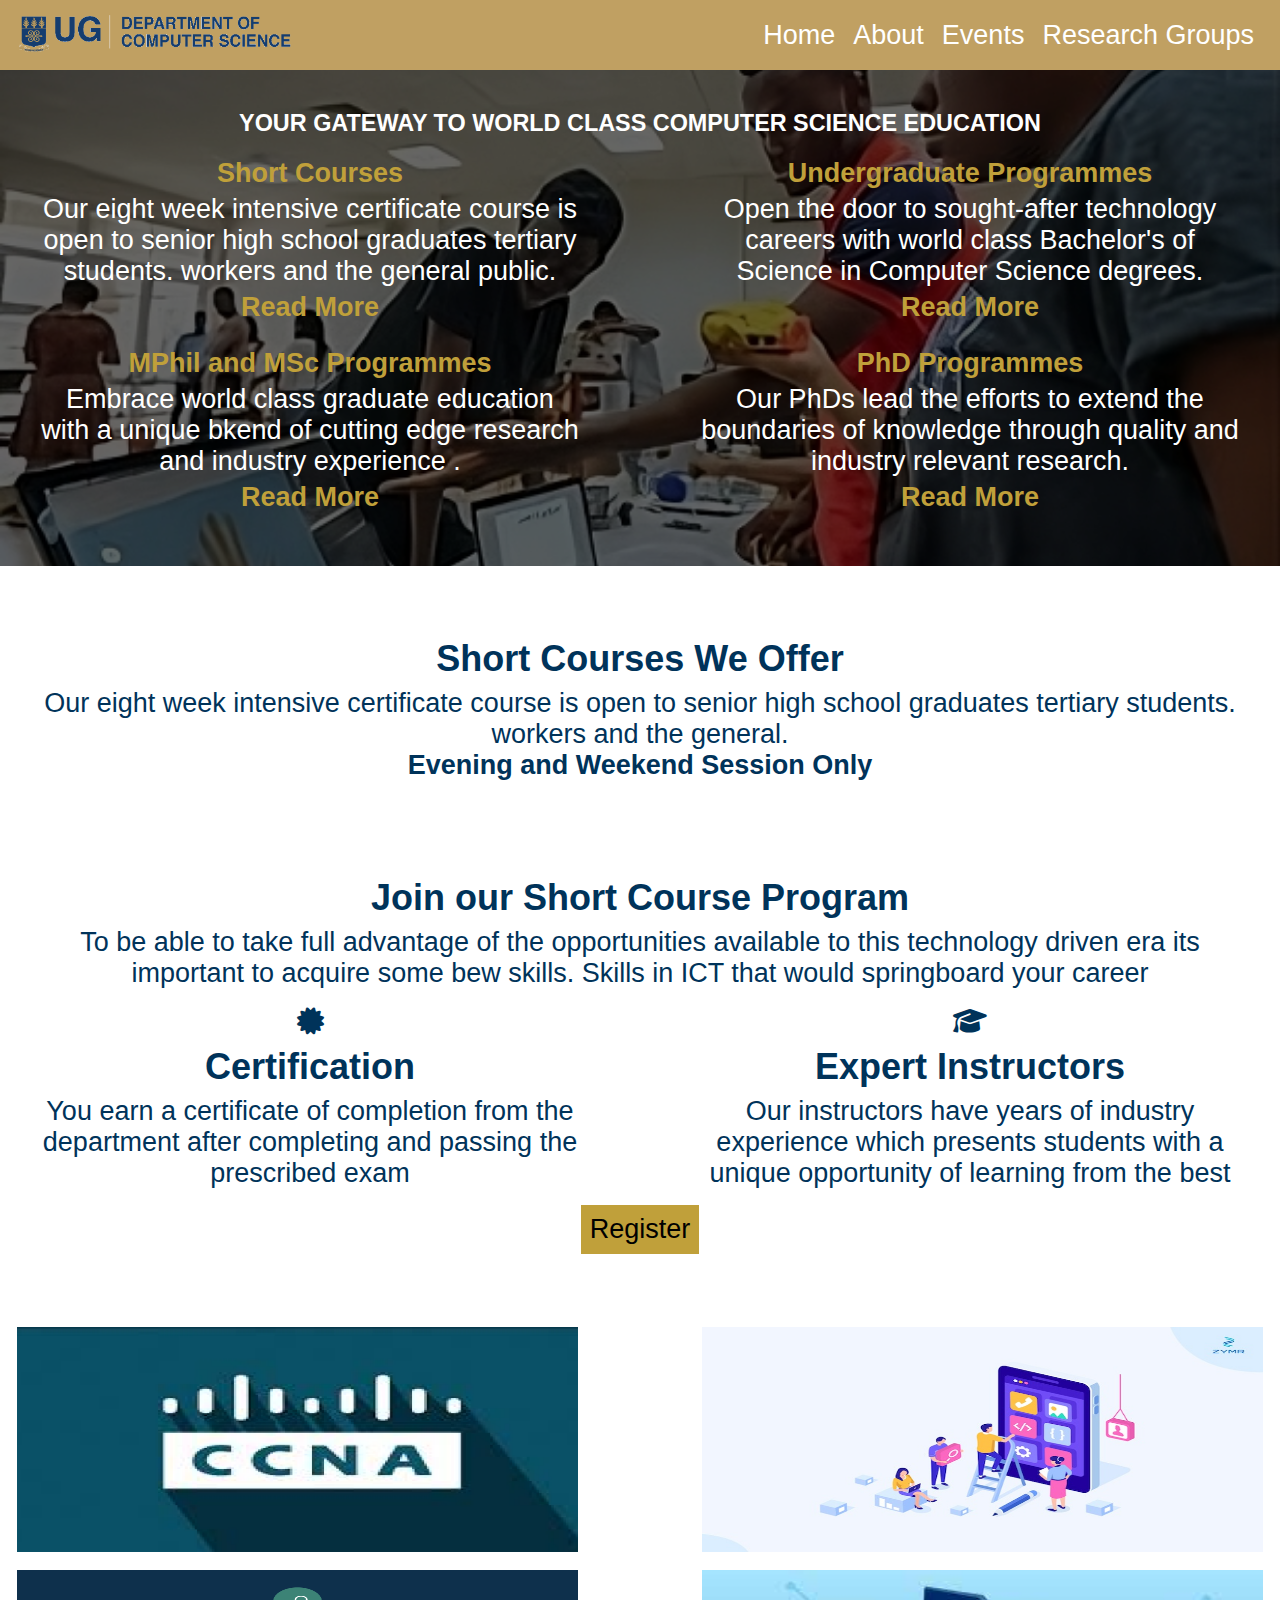
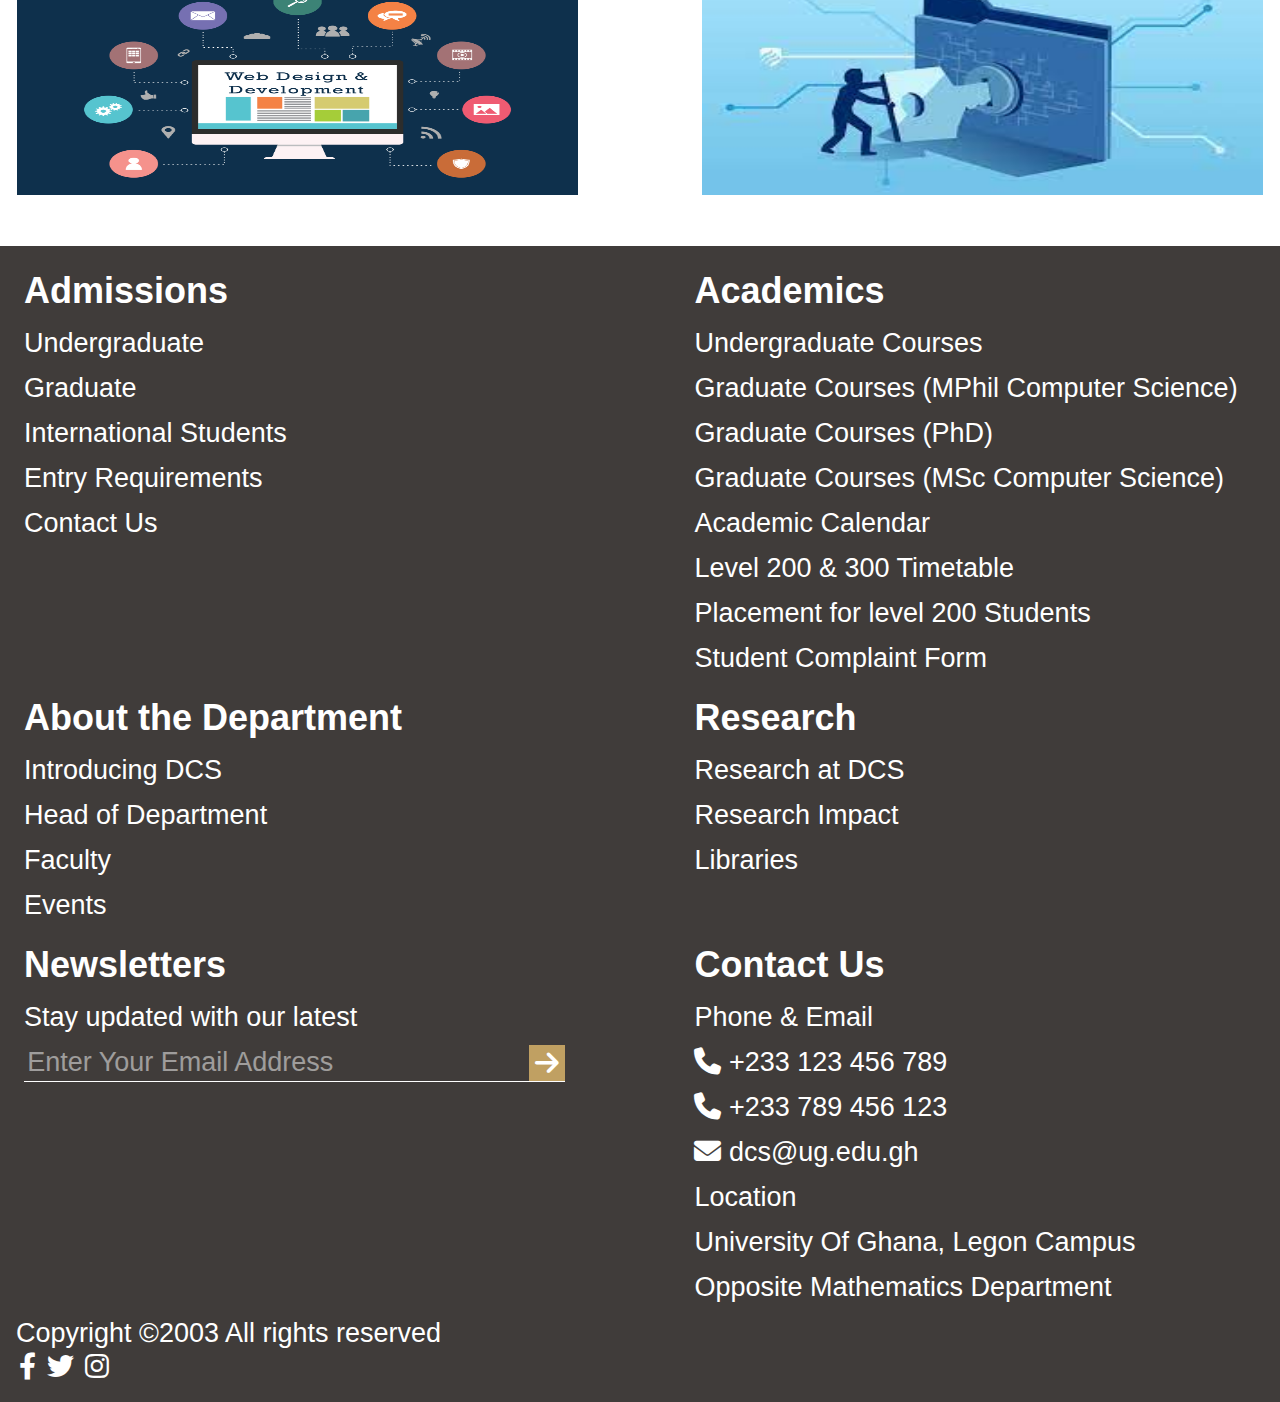
<file: index.html>
<!DOCTYPE html>
<html lang="en">
<head>
    <meta charset="UTF-8">
    <meta name="viewport" content="width=device-width, initial-scale=1.0">
    <link rel="stylesheet" href="Styles/fontawesome-free-6.4.2-web/css/all.css">
    <link rel="stylesheet" href="Styles/General_Styles.css">
    <link rel="stylesheet" href="Styles/Home-Styles.css">    
    <link rel="icon" href="Images/uglogo.png">
    <link rel="icon" href="Images/uglogo.png">
    <title>Home</title>
</head>
<body>
    <header>
        <div class="head"> 
            <div class="logo">
                <img src="Images/logo.png" alt="">
            </div>
            <div class="menu-button" onclick="openNav()">
                <button><i class="fas fa-bars"></i></button>
            </div>
        </div>
        <nav class="nav">
            <ul>
                <li> <a href="index">Home</a> </li>
                <li> <a href="UG-CS-About">About</a> </li>
                <li> <a href="UG-CS-Events">Events</a> </li>
                <li> <a href="UG-CS-ResearchGroups"><span class="nowrap">Research Groups</span></a> </li>
            </ul>
        </nav>
    </header>
    
    <main>
        <div class="section-1">
           <div class="content">
               <div class="heading">
                   <h3>
                       YOUR GATEWAY TO WORLD CLASS
                        COMPUTER SCIENCE EDUCATION
                   </h3>
               </div>
               <div class="offers">
                   <div class="offer">
                       <h4>Short Courses</h4>
                       <p>
                          Our eight week intensive 
                          certificate course is open
                          to senior high school graduates
                          tertiary students. workers and 
                          the general public.
                        </p>
                        <h4>Read More</h4>
                   </div>
                   <div class="offer">
                       <h4>Undergraduate Programmes</h4>
                       <p>
                           Open the door to sought-after 
                           technology careers with world class
                           Bachelor's of Science in Computer Science
                           degrees.
                       </p>
                       <h4>Read More</h4>
                   </div>
                   <div class="offer">
                       <h4>MPhil and MSc Programmes</h4>
                       <p>
                           Embrace world class graduate education
                           with a unique bkend of cutting edge research
                           and industry experience .
                       </p>
                       <h4>Read More</h4>
                   </div>
                   <div class="offer">
                       <h4>PhD Programmes</h4>
                       <p>
                          Our PhDs lead the efforts to extend
                          the boundaries of knowledge through
                          quality and industry relevant
                          research.
                       </p>
                       <h4>Read More</h4>
                   </div>
                   
               </div>
           </div>
        </div>
        
        
        <div class="section-2">
            <div class="part-1">
                <h3>Short Courses We Offer</h3>
                <p>
                    Our eight week intensive 
                    certificate course is open
                    to senior high school graduates
                    tertiary students. workers and 
                    the general.
                </p>
                <p><b>Evening and Weekend Session Only</b></p>
            </div>
            <div class="part-2">
                <h3>Join our Short Course Program</h3>
                <p>
                    To be able to take full advantage of
                    the opportunities available to this 
                    technology driven era its important to acquire some
                    bew skills. Skills in ICT that would springboard your 
                    career
                </p>
                <div class="reasons">
                    
                    <div class="reason">
                        <i class="fa-solid fa-certificate"></i>
                        <h3>Certification</h3>
                        <p>
                           You earn a certificate of completion 
                           from the department after completing and 
                           passing the prescribed exam
                         </p>
                    </div>
                    
                    <div class="reason">
                        <i class="fa-solid fa-graduation-cap"></i>
                        <h3>Expert Instructors</h3>
                        <p>
                            Our instructors have years of 
                            industry experience which
                            presents students with a 
                            unique opportunity 
                            of learning from the best
                        </p>
                    </div>
                </div>
                <button><a href="UG-CS-Short-Couses-Form">Register</a></button>
            </div>
            <div class="part-3">
                <div class="course">
                    <img src="Images/1.png" alt="">
                    <div class="course-exp">
                        <h3><a href="">Computer Network Fundamentals [CCNA]</a></h3>
                        <p>
                            We provide quality training for
                            for students to become Cisco Certified Network
                            Associates (CCNA).
                        </p>
                    </div>
                </div>
                
                <div class="course">
                    <img src="Images/2.jpg" alt="">
                    <div class="course-exp">
                        <h3><a href="">Mobile Application Development </a></h3>
                        <p>
                            We provide world class technologies  
                            for Mobile Application Development
                            using the mobile-first worklight 
                            by IBM.
                        </p>
                    </div>
                </div>
                
                 <div class="course">
                    <img src="Images/3.png" alt="">
                    <div class="course-exp">
                        <h3><a href="">Introduction to Web Programming</a></h3>
                        <p>
                            Understand the basics of web technologies and create
                            web-based applications with the latest technologies.
                        </p>
                    </div>
                </div>
                
                <div class="course">
                    <img src="Images/4.jpg" alt="">
                    <div class="course-exp">
                        <h3><a href="">Information Security and Ethical Hacking</a></h3>
                        <p>
                            Learn the various techniques used to secure
                            the computer system from various attacks 
                            through hacking 
                        </p>
                    </div>
                </div>
            </div>
        </div>
    </main>
    
    <footer>
        <div class="footer-content">
            <div class="fcontent">
                <h3>Admissions</h3>
                <p><a href="">Undergraduate</a></p>
                <p><a href="">Graduate</a></p>
                <p><a href="">International Students</a></p>
                <p><a href="">Entry Requirements</a></p>
                <p><a href="">Contact Us</a></p>
            </div>
            
            <div class="fcontent">
                <h3>Academics</h3>
                <p><a href="UG-CS-UndergraduateCourses">Undergraduate Courses</a></p>                
                <p><a href="UG-CS-Graduate-MPhil">Graduate Courses (MPhil Computer Science)</a></p>
                <p><a href="UG-CS-Graduate-PhD">Graduate Courses (PhD)</a></p>
                <p><a href="UG-CS-Graduate-MSc">Graduate Courses (MSc Computer Science)</a></p>
                <p><a href="">Academic Calendar</a></p>
                <p><a href="">Level 200 & 300 Timetable</a></p>
                <p><a href="">Placement for level 200 Students</a></p>
                <p><a href="UG-CS-Complaint-Form">Student Complaint Form</a></p>
            </div>
            
           
            <div class="fcontent">
                <h3>About the Department</h3>
                <p><a href="">Introducing DCS</a></p>
                <p><a href="">Head of Department</a></p>
                <p><a href="">Faculty</a></p>
                <p><a href="">Events</a></p>
            </div>
            
             
            <div class="fcontent">
                <h3>Research</h3>
                <p><a href="">Research at DCS</a></p>
                <p><a href="">Research Impact</a></p>
                <p><a href="">Libraries</a></p>
            </div>
            
            
            <div class="fcontent">
                <h3>Newsletters</h3>
                <p>Stay updated with our latest</p>
                <form> 
                    <input type="text" placeholder="Enter Your Email Address">
                    <button type="submit"><i class="fa-solid fa-arrow-right"></i></button>
                </form>
            </div>
            
            <div class="fcontent">
                <h3>Contact Us</h3>
                <p><b>Phone & Email</b></p>
                <p><i class="fa-solid fa-phone" style="color: #ffffff;"></i> +233 123 456 789</p>
                <p><i class="fa-solid fa-phone" style="color: #ffffff;"></i> +233 789 456 123</p>
                <p><i class="fa-solid fa-envelope" style="color: #ffffff;"></i><a href="dcs@ug.edu.gh"> dcs@ug.edu.gh</a></p>
                <p><b>Location</b></p>
                <p>University Of Ghana, Legon Campus</p>
                <p>Opposite Mathematics Department</p>
            </div>
        </div>
        <div class="cright">
            <p>Copyright &copy;2003 All rights reserved</p>
            <p>
                <i class="fa-brands fa-facebook-f"></i>
                <i class="fa-brands fa-twitter"></i>
                <i class="fa-brands fa-instagram"></i>
            </p>
        </div>
    </footer>
    <script src="Scripts/General-Scripts.js"></script>
</body>
</html>
</file>
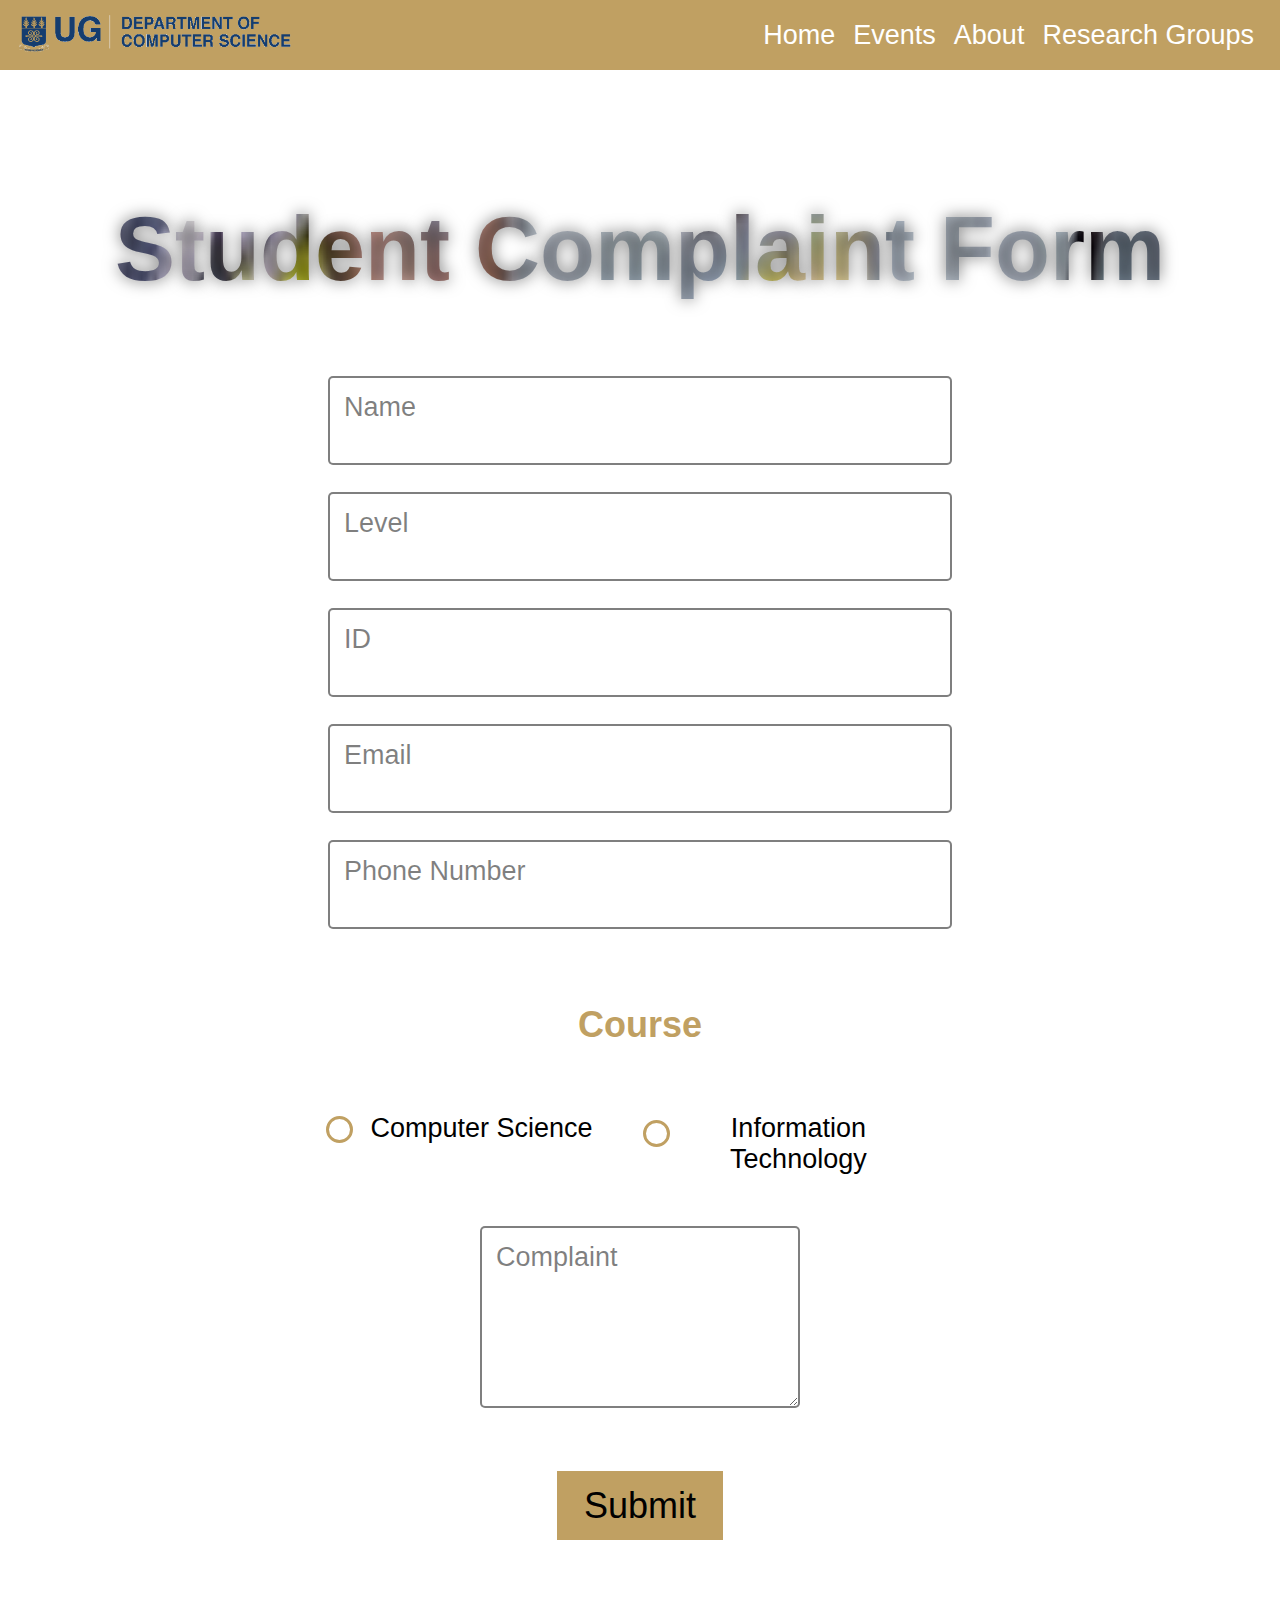
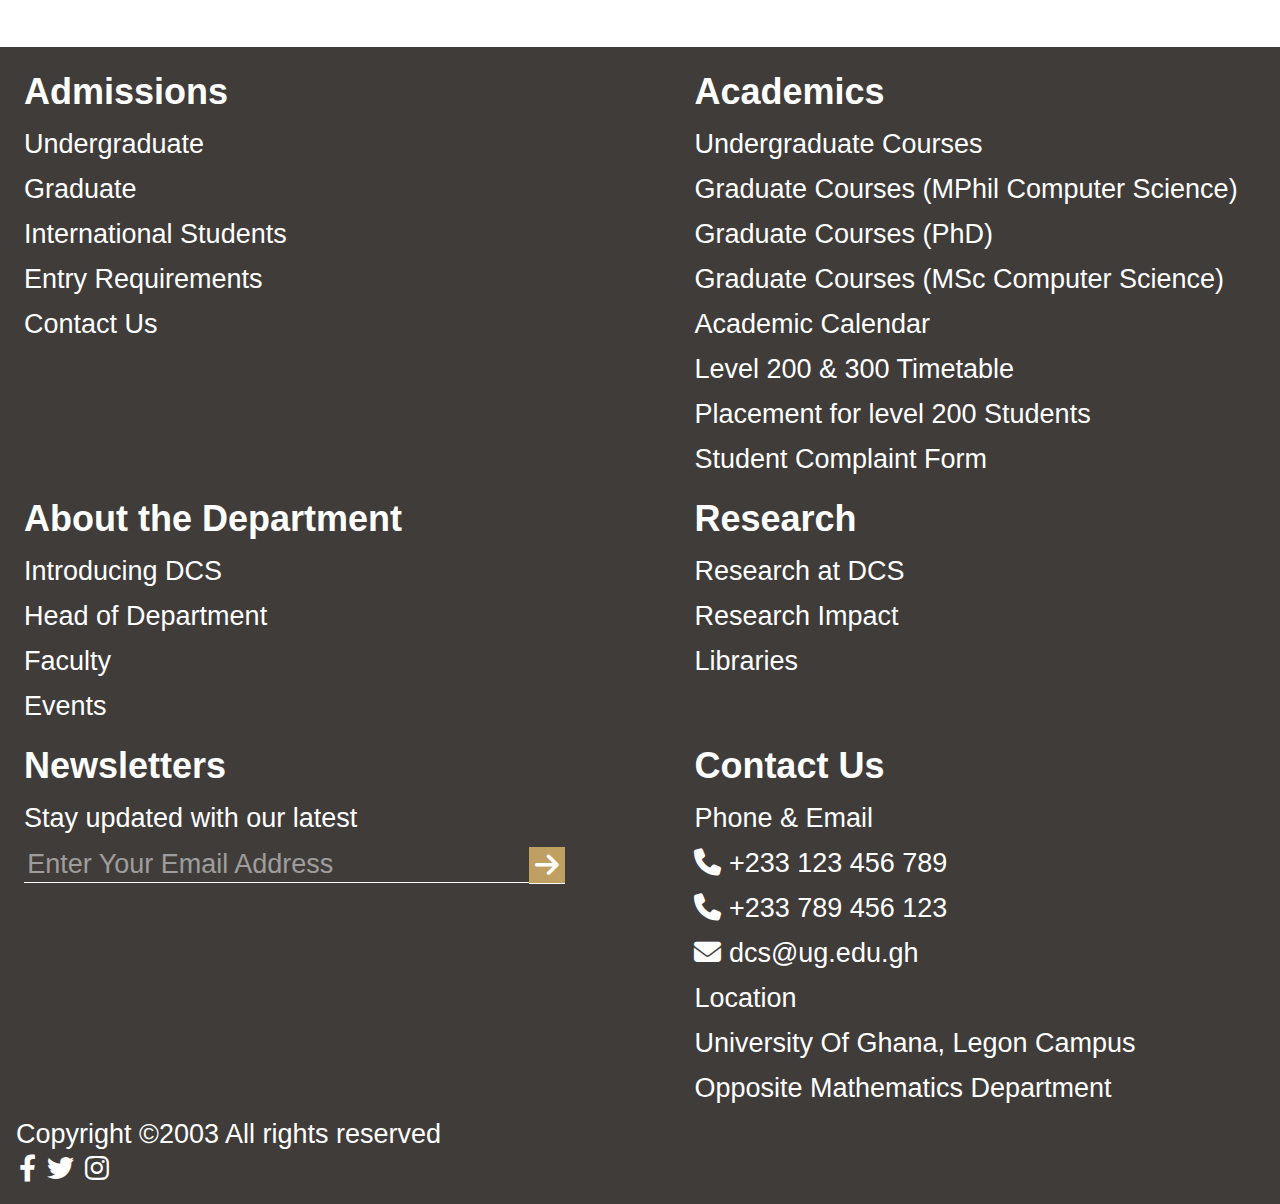
<file: UG-CS-Complaint-Form.html>
<!DOCTYPE html>
<html lang="en">
<head>
    <meta charset="UTF-8">
    <meta name="viewport" content="width=device-width, initial-scale=1.0">
    <link rel="stylesheet" href="Styles/fontawesome-free-6.4.2-web/css/all.css">
    <link rel="stylesheet" href="Styles/General_Styles.css">
    <link rel="stylesheet" href="Styles/Form.css">
    <link rel="icon" href="Images/uglogo.png">
    <title>Student Complaint Form</title>
</head>
<body>
    <header>
        <div class="head"> 
            <div class="logo">
                <img src="Images/logo.png" alt="">
            </div>
            <div class="menu-button" onclick="openNav()">
                <button><i class="fas fa-bars"></i></button>
            </div>
        </div>
        <nav class="nav">
            <ul>
                <li> <a href="UG-CS-Home.html">Home</a> </li>
                <li> <a href="UG-CS-Events.html">Events</a> </li>               
                <li> <a href="UG-CS-About.html">About</a> </li>                
                <li> <a href="UG-CS-Research.html"><span class="nowrap">Research Groups</span></a> </li>
            </ul>
        </nav>
    </header>
    
    
    <main>
         <div class="heading">
             <h1>Student Complaint Form</h1> 
        </div>
        
        <form class="short-courses">
            <div class="input-box">
                <input type="text" required>
                <span>Name</span>
            </div>
            
             <div class="input-box">
                <input type="number" required>
                <span>Level</span>
            </div>
            
            <div class="input-box">
                <input type="number" required>
                <span>ID</span>
            </div>
            
             <div class="input-box">
                <input type="text" required>
                <span>Email</span>
            </div>
            
            <div class="input-box">
                <input type="tel" required>
                <span>Phone Number</span>
            </div>
            
            <div class="edu-background">
                <h3>Course</h3>
                <div class="radios">
                    <label>
                        <input type="radio" value="Computer Science" name="edu"> 
                        <p>Computer Science</p>
                        <span class="radio-btn"></span>
                    </label>
                    
                    <label>
                        <input type="radio" value="Information Technology" name="edu"> 
                        <p> Information Technology </p>
                        <span class="radio-btn"></span>
                    </label>
               </div>
               <div class="input-box complaint">
                    <textarea rows="4" cols="50" placeholder=""></textarea>
                    <span>Complaint</span>
               </div>
               <div class="submit">
                    <button>Submit</button>
               </div>     
            </form>
    </main>
    
    <footer>
        <div class="footer-content">
            <div class="fcontent">
                <h3>Admissions</h3>
                <p><a href="">Undergraduate</a></p>
                <p><a href="">Graduate</a></p>
                <p><a href="">International Students</a></p>
                <p><a href="">Entry Requirements</a></p>
                <p><a href="">Contact Us</a></p>
            </div>
            
            <div class="fcontent">
                <h3>Academics</h3>
                <p><a href="UG-CS-UndergraduateCourses.html">Undergraduate Courses</a></p>
                <p><a href="UG-CS-Graduate-MPhil.html">Graduate Courses (MPhil Computer Science)</a></p>
                <p><a href="UG-CS-Graduate-PhD.html">Graduate Courses (PhD)</a></p>
                <p><a href="UG-CS-Graduate-MSc.html">Graduate Courses (MSc Computer Science)</a></p>
                <p><a href="">Academic Calendar</a></p>
                <p><a href="">Level 200 & 300 Timetable</a></p>
                <p><a href="">Placement for level 200 Students</a></p>
                <p><a href="UG-CS-Complaint-Form.html">Student Complaint Form</a></p>
            </div>
            
           
            <div class="fcontent">
                <h3>About the Department</h3>
                <p><a href="">Introducing DCS</a></p>
                <p><a href="">Head of Department</a></p>
                <p><a href="">Faculty</a></p>
                <p><a href="">Events</a></p>
            </div>
            
             
            <div class="fcontent">
                <h3>Research</h3>
                <p><a href="">Research at DCS</a></p>
                <p><a href="">Research Impact</a></p>
                <p><a href="">Libraries</a></p>
            </div>
            
            
            <div class="fcontent">
                <h3>Newsletters</h3>
                <p>Stay updated with our latest</p>
                <form> 
                    <input type="text" placeholder="Enter Your Email Address">
                    <button type="submit"><i class="fa-solid fa-arrow-right"></i></button>
                </form>
            </div>
            
            <div class="fcontent">
                <h3>Contact Us</h3>
                <p><b>Phone & Email</b></p>
                <p><i class="fa-solid fa-phone" style="color: #ffffff;"></i> +233 123 456 789</p>
                <p><i class="fa-solid fa-phone" style="color: #ffffff;"></i> +233 789 456 123</p>
                <p><i class="fa-solid fa-envelope" style="color: #ffffff;"></i><a href="dcs@ug.edu.gh"> dcs@ug.edu.gh</a></p>
                <p><b>Location</b></p>
                <p>University Of Ghana, Legon Campus</p>
                <p>Opposite Mathematics Department</p>
            </div>
        </div>
        <div class="cright">
            <p>Copyright &copy;2003 All rights reserved</p>
            <p>
                <i class="fa-brands fa-facebook-f"></i>
                <i class="fa-brands fa-twitter"></i>
                <i class="fa-brands fa-instagram"></i>
            </p>
        </div>
    </footer>
    <script src="Scripts/General-Scripts.js"></script>
</body>
</html>
</file>
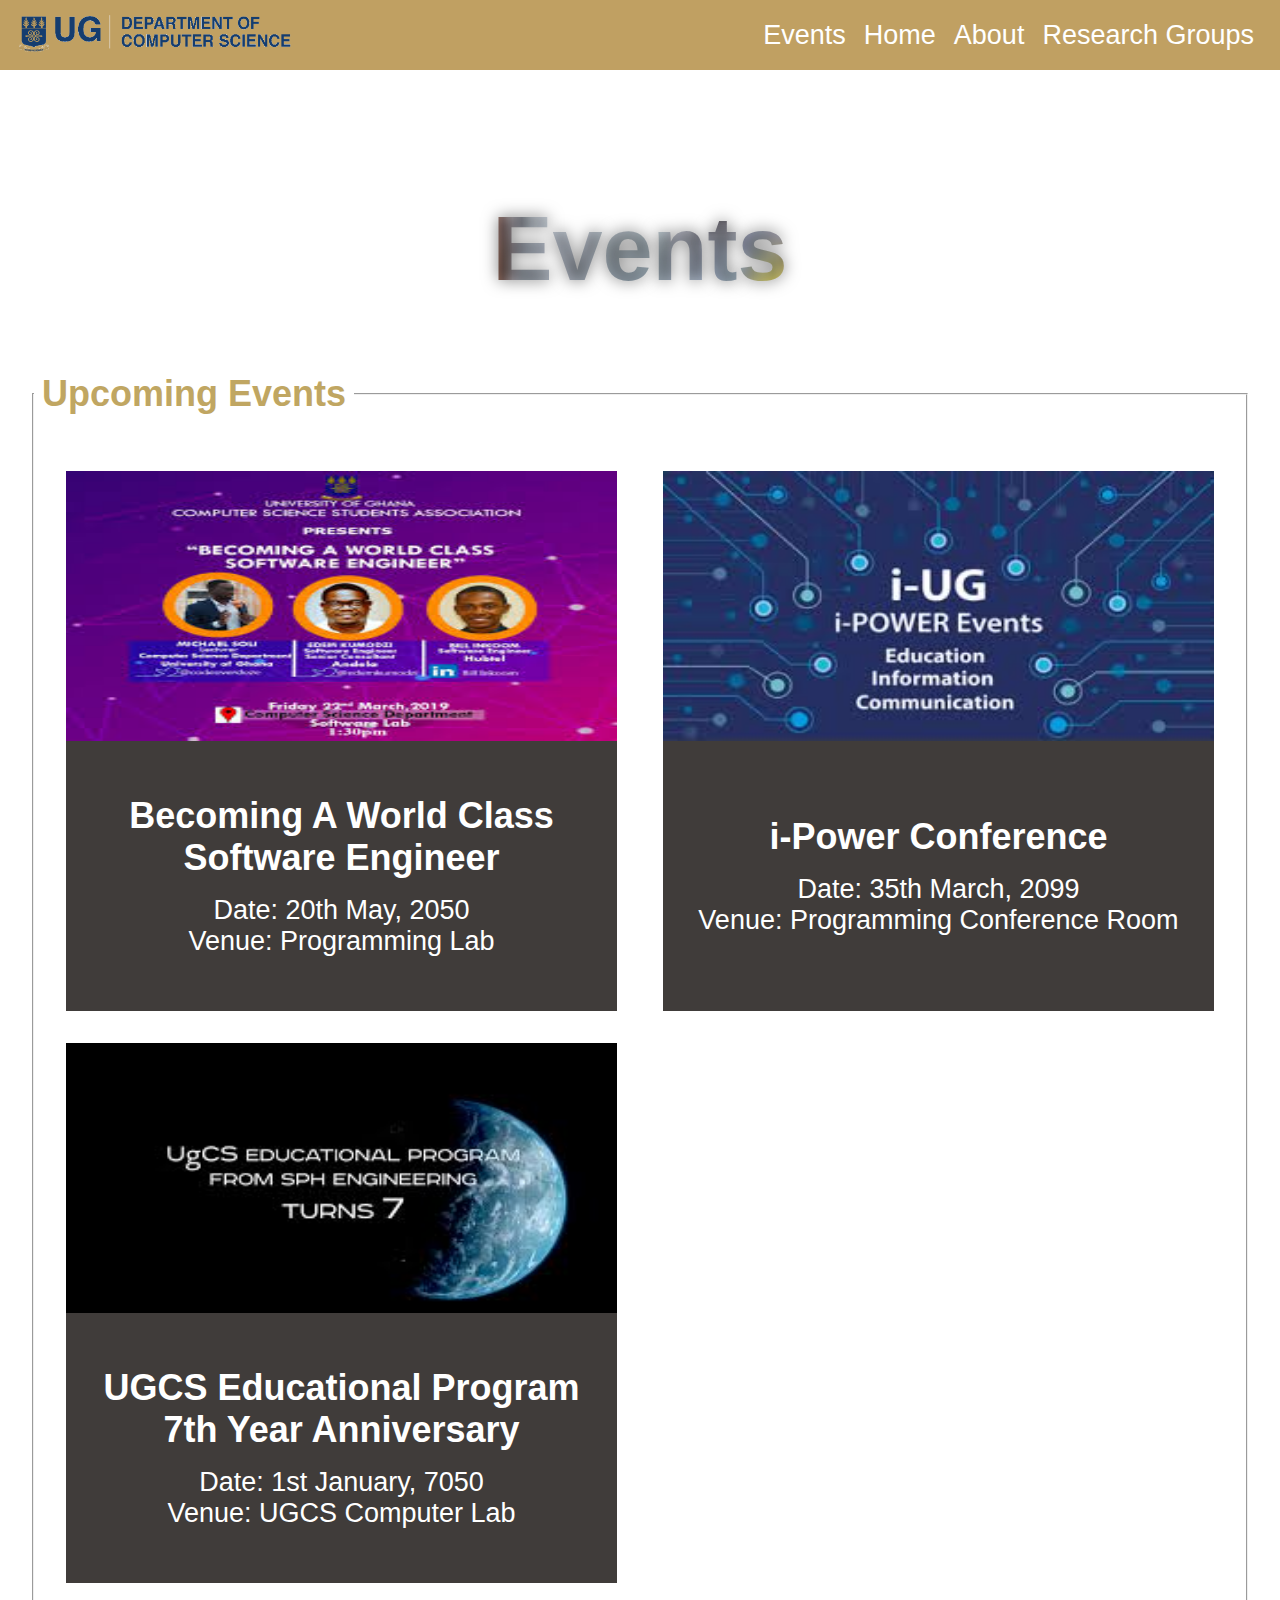
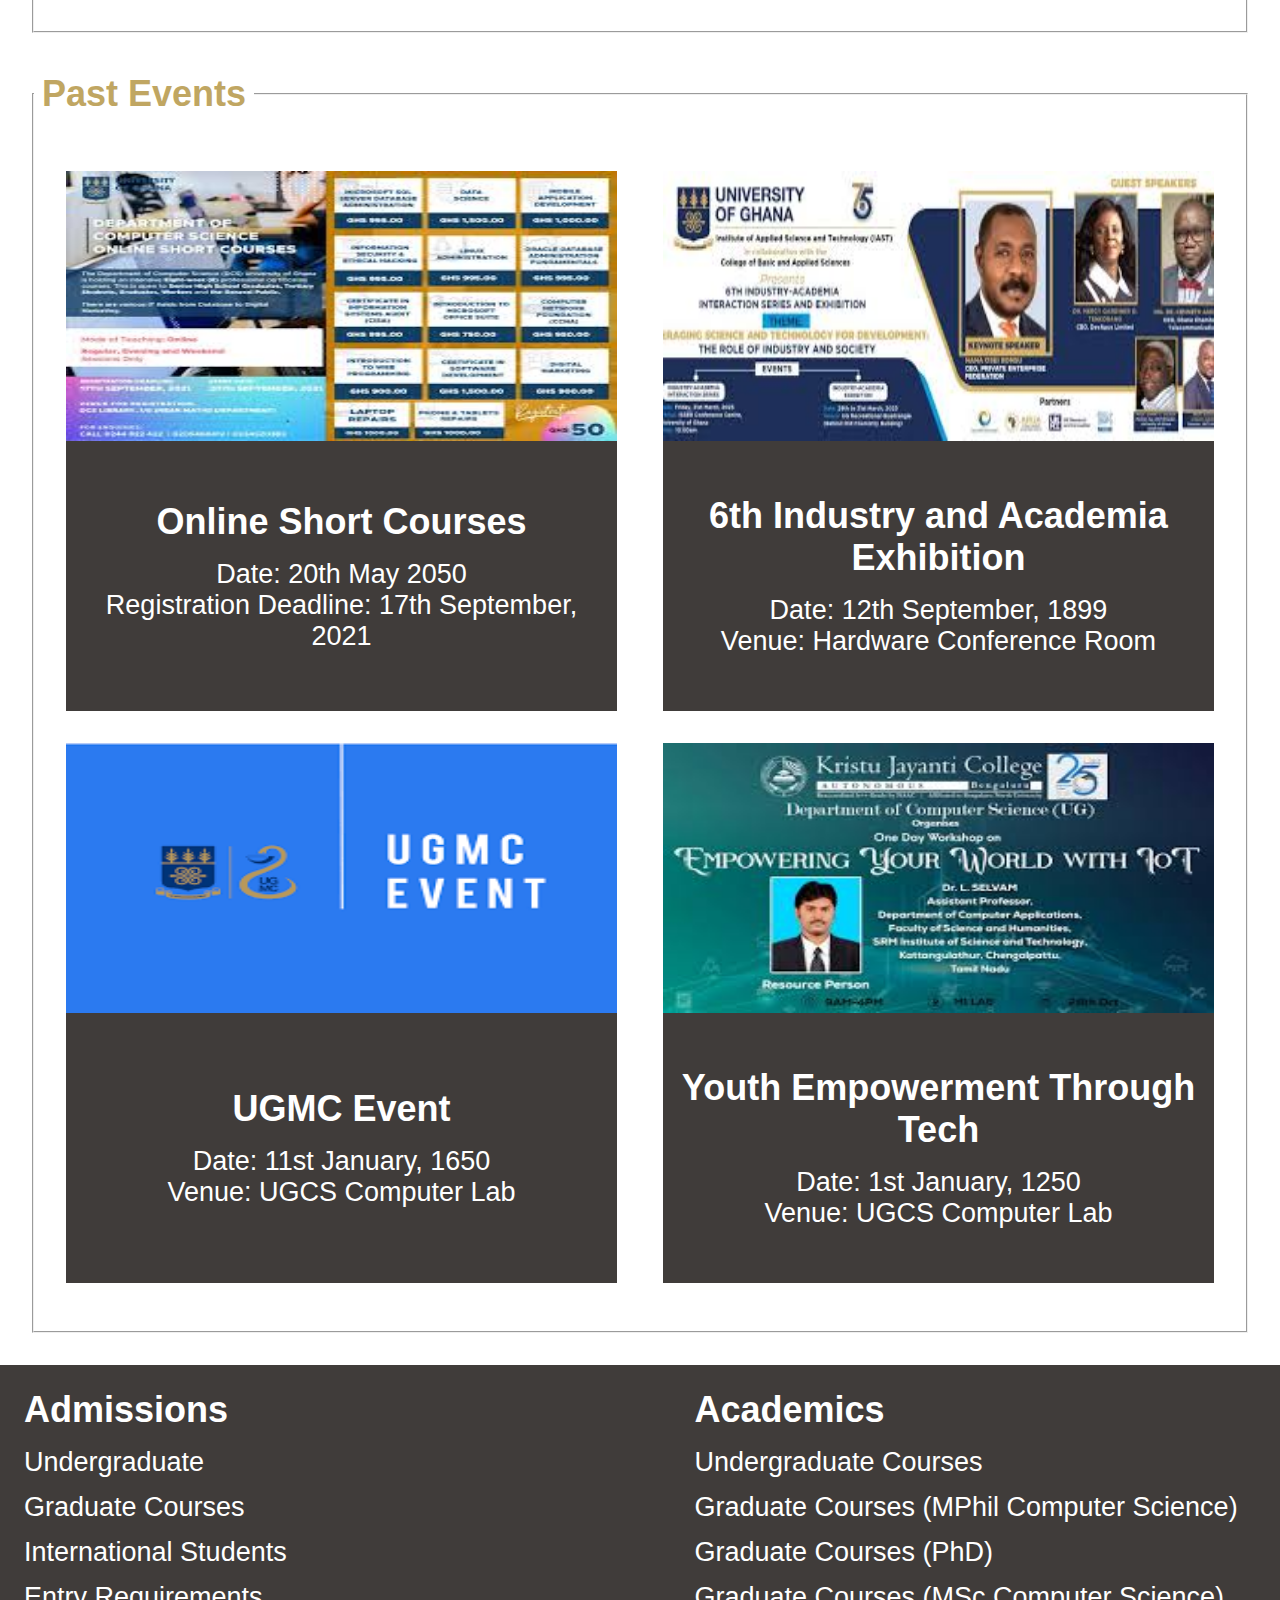
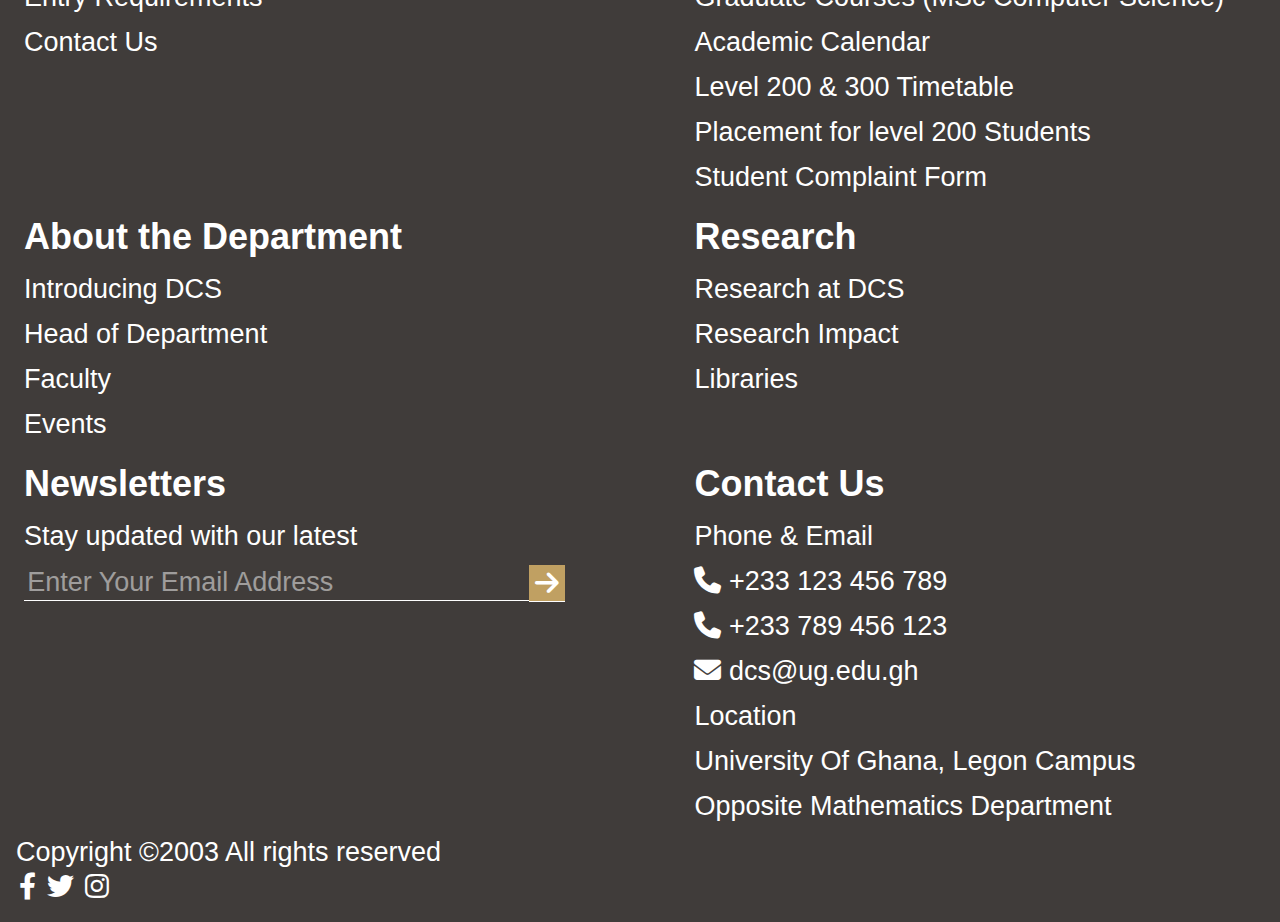
<file: UG-CS-Events.html>
<!DOCTYPE html>
<html lang="en">
<head>
    <meta charset="UTF-8">
    <meta name="viewport" content="width=device-width, initial-scale=1.0">
    <link rel="stylesheet" href="Styles/fontawesome-free-6.4.2-web/css/all.css">
    <link rel="stylesheet" href="Styles/General_Styles.css">
    <link rel="stylesheet" href="Styles/Events-Styles.css">
    <link rel="icon" href="Images/uglogo.png">
    <title>Events</title>
</head>
<body>
    <header>
        <div class="head"> 
            <div class="logo">
                <img src="Images/logo.png" alt="">
            </div>
            <div class="menu-button" onclick="openNav()">
                <button><i class="fas fa-bars"></i></button>
            </div>
        </div>
        <nav class="nav">
            <ul>
                <li> <a href="UG-CS-Events.html">Events</a> </li>
                <li> <a href="UG-CS-Home.html">Home</a> </li>
                <li> <a href="UG-CS-About.html">About</a> </li>                
                <li> <a href="UG-CS-Research.html"><span class="nowrap">Research Groups</span></a> </li>
            </ul>
        </nav>
    </header>
    
    
    <main>
        <div class="title">
             <h1>Events</h1> 
         </div>
         <div class="event-container">
             <fieldset> 
                 <legend><h3>Upcoming Events</h3></legend>
                 <div class="event-board">
                     
                     
                     <div class="event">
                         <img src="Images/e1.jpeg" alt="E">
                         <div class="event-info">
                             <h4>Becoming A World Class Software Engineer</h4>
                             <p> Date: 20th May, 2050</p>
                             <p>Venue: Programming Lab</p>
                         </div>
                     </div>
                 
                 
                 
                     <div class="event">
                         <img src="Images/e2.jpeg" alt="E">
                         <div class="event-info">
                             <h4>i-Power Conference </h4>
                             <p> Date: 35th March, 2099</p>
                             <p>Venue: Programming Conference Room</p>
                         </div>
                     </div>
                     
                     
                     <div class="event">
                         <img src="Images/e3.jpeg" alt="E">
                         <div class="event-info">
                             <h4>UGCS Educational Program 7th Year Anniversary</h4>
                             <p>Date: 1st January, 7050</p>
                             <p>Venue: UGCS Computer Lab</p>
                         </div>
                     </div>
             </fieldset>
         </div>
         
        <div class="event-container">
             <fieldset> 
                 <legend><h3>Past Events</h3></legend>
                 <div class="event-board">
                     
                     <div class="event">
                         <img src="Images/e4.jpeg" alt="E">
                         <div class="event-info">
                             <h4>Online Short Courses</h4>
                             <p> Date: 20th May 2050</p>
                             <p>Registration Deadline: 17th September, 2021</p>
                         </div>
                     </div>
                 
                 
                 
                     <div class="event">
                         <img src="Images/e5.jpeg" alt="E">
                         <div class="event-info">
                             <h4>6th Industry and Academia Exhibition </h4>
                             <p> Date: 12th September, 1899</p>
                             <p>Venue: Hardware Conference Room</p>
                         </div>
                     </div>
                     
                     
                     <div class="event">
                         <img src="Images/e6.png" alt="E">
                         <div class="event-info">
                             <h4>UGMC Event</h4>
                             <p>Date: 11st January, 1650</p>
                             <p>Venue: UGCS Computer Lab</p>
                         </div>
                     </div>
                     
                     <div class="event">
                         <img src="Images/e7.jpeg" alt="E">
                         <div class="event-info">
                             <h4>Youth Empowerment Through Tech</h4>
                             <p>Date: 1st January, 1250</p>
                             <p>Venue: UGCS Computer Lab</p>
                         </div>
                     </div>
                         
                    
                 </div>
             </fieldset>
         </div>
    </main>
    
    <footer>
        <div class="footer-content">
            <div class="fcontent">
                <h3>Admissions</h3>
                <p><a href="">Undergraduate</a></p>
                <p><a href="">Graduate Courses</a></p>
                <p><a href="">International Students</a></p>
                <p><a href="">Entry Requirements</a></p>
                <p><a href="">Contact Us</a></p>
            </div>
            
            <div class="fcontent">
                <h3>Academics</h3>
                <p><a href="UG-CS-UndergraduateCourses.html">Undergraduate Courses</a></p>               
                <p><a href="UG-CS-Graduate-MPhil.html">Graduate Courses (MPhil Computer Science)</a></p>
                <p><a href="UG-CS-Graduate-PhD.html">Graduate Courses (PhD)</a></p>
                <p><a href="UG-CS-Graduate-MSc.html">Graduate Courses (MSc Computer Science)</a></p>
                <p><a href="">Academic Calendar</a></p>
                <p><a href="">Level 200 & 300 Timetable</a></p>
                <p><a href="">Placement for level 200 Students</a></p>
                <p><a href="UG-CS-Complaint-Form.html">Student Complaint Form</a></p>
            </div>
            
           
            <div class="fcontent">
                <h3>About the Department</h3>
                <p><a href="">Introducing DCS</a></p>
                <p><a href="">Head of Department</a></p>
                <p><a href="">Faculty</a></p>
                <p><a href="">Events</a></p>
            </div>
            
             
            <div class="fcontent">
                <h3>Research</h3>
                <p><a href="">Research at DCS</a></p>
                <p><a href="">Research Impact</a></p>
                <p><a href="">Libraries</a></p>
            </div>
            
            
            <div class="fcontent">
                <h3>Newsletters</h3>
                <p>Stay updated with our latest</p>
                <form> 
                    <input type="text" placeholder="Enter Your Email Address">
                    <button type="submit"><i class="fa-solid fa-arrow-right"></i></button>
                </form>
            </div>
            
            <div class="fcontent">
                <h3>Contact Us</h3>
                <p><b>Phone & Email</b></p>
                <p><i class="fa-solid fa-phone" style="color: #ffffff;"></i> +233 123 456 789</p>
                <p><i class="fa-solid fa-phone" style="color: #ffffff;"></i> +233 789 456 123</p>
                <p><i class="fa-solid fa-envelope" style="color: #ffffff;"></i><a href="dcs@ug.edu.gh"> dcs@ug.edu.gh</a></p>
                <p><b>Location</b></p>
                <p>University Of Ghana, Legon Campus</p>
                <p>Opposite Mathematics Department</p>
            </div>
        </div>
        <div class="cright">
            <p>Copyright &copy;2003 All rights reserved</p>
            <p>
                <i class="fa-brands fa-facebook-f"></i>
                <i class="fa-brands fa-twitter"></i>
                <i class="fa-brands fa-instagram"></i>
            </p>
        </div>
    </footer>
    <script src="Scripts/General-Scripts.js"></script>
</body>
</html>
</file>
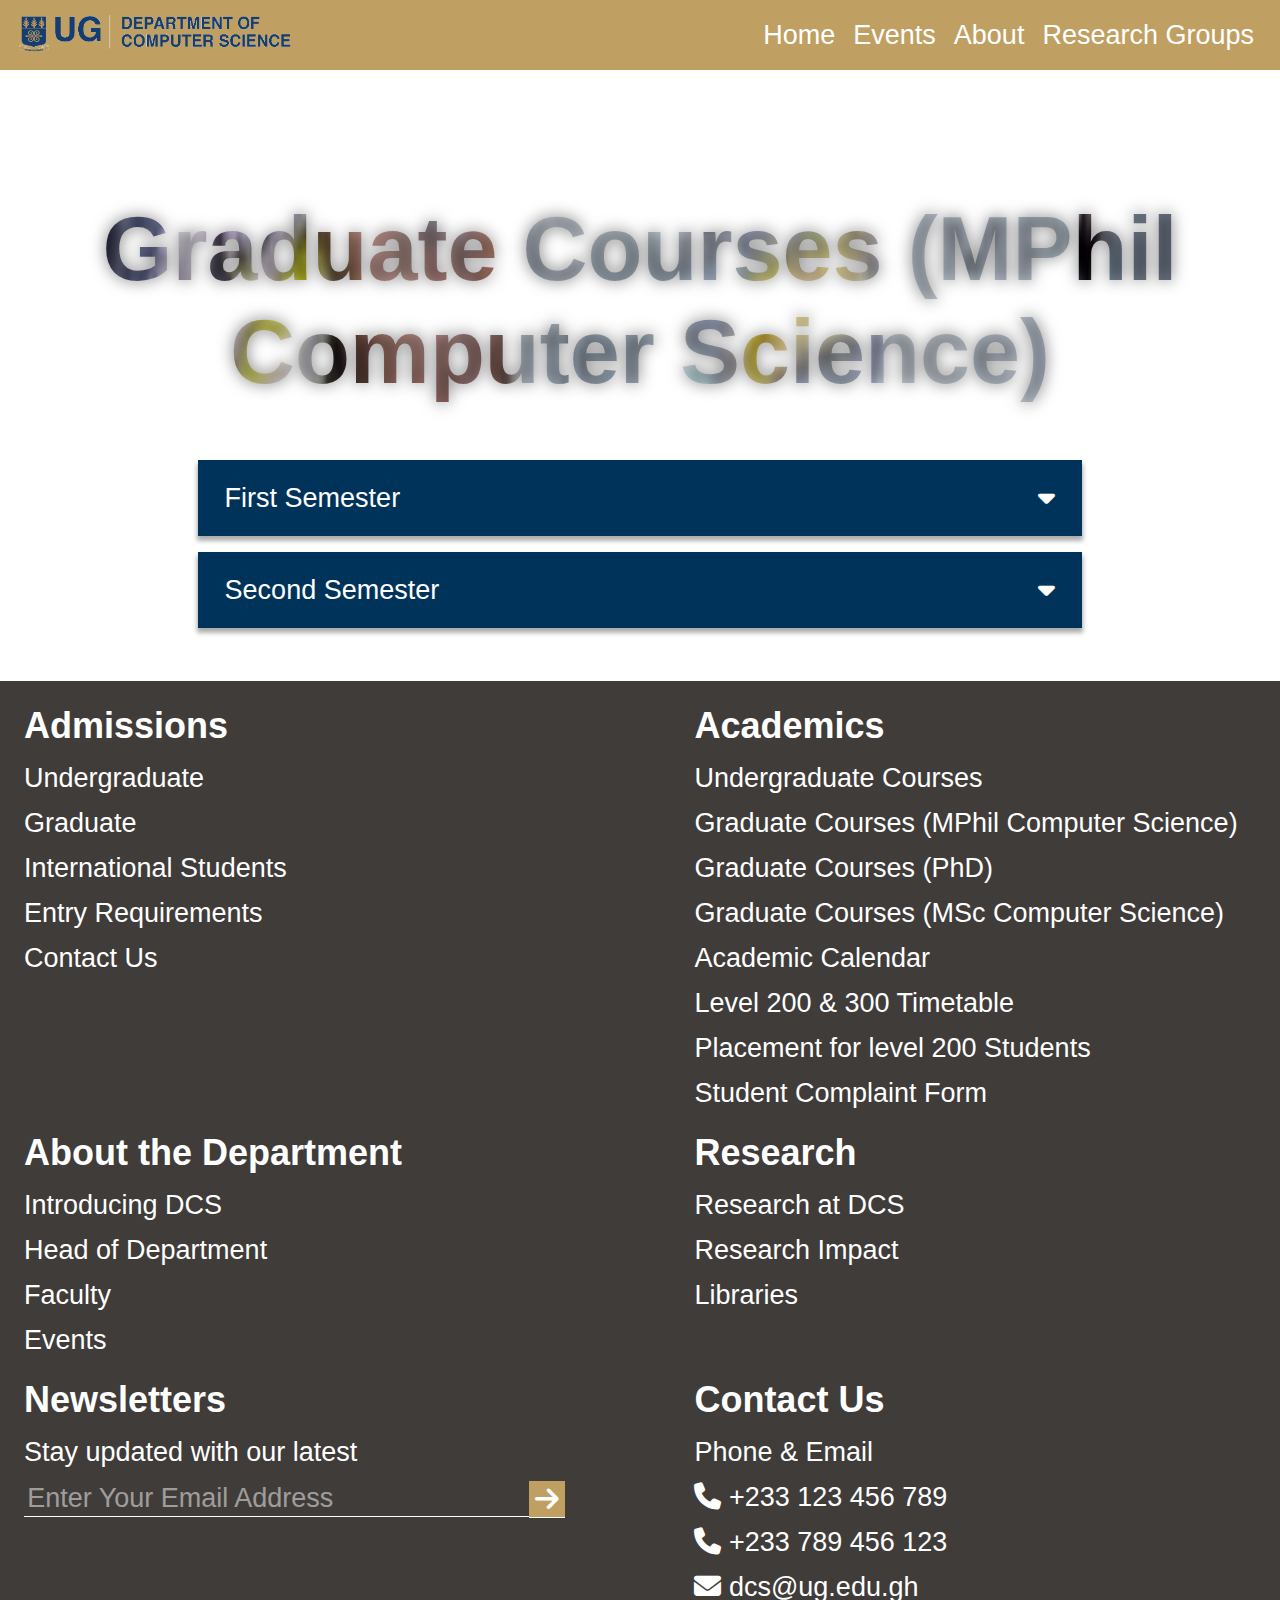
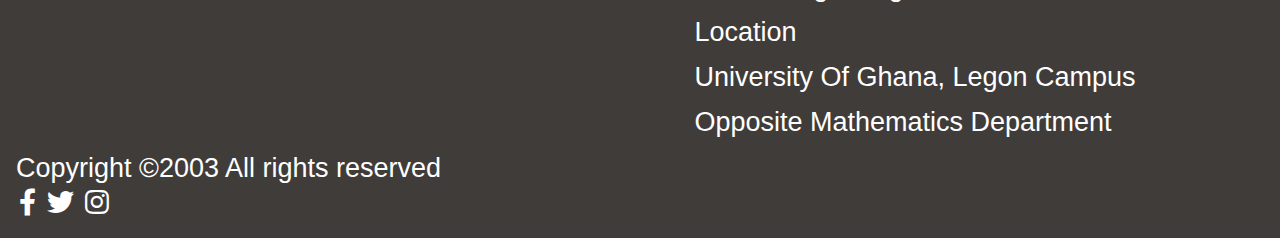
<file: UG-CS-Graduate-MPhil.html>
<!DOCTYPE html>
<html lang="en">
<head>
    <meta charset="UTF-8">
    <meta name="viewport" content="width=device-width, initial-scale=1.0">
    <link rel="stylesheet" href="Styles/fontawesome-free-6.4.2-web/css/all.css">
    <link rel="stylesheet" href="Styles/General_Styles.css">
    <link rel="stylesheet" href="Styles/Courses-Styles.css">
    <link rel="icon" href="Images/uglogo.png">
    <title>Graduate Courses (MPhil Computer Science)</title>
</head>
<body>
    <header>
        <div class="head"> 
            <div class="logo">
                <img src="Images/logo.png" alt="">
            </div>
            <div class="menu-button" onclick="openNav()">
                <button><i class="fas fa-bars"></i></button>
            </div>
        </div>
        <nav class="nav">
            <ul>
                <li> <a href="UG-CS-Home.html">Home</a> </li>
                <li> <a href="UG-CS-Events.html">Events</a> </li>                
                <li> <a href="UG-CS-About.html">About</a> </li>                
                <li> <a href="UG-CS-Research.html"><span class="nowrap">Research Groups</span></a> </li>
            </ul>
        </nav>
    </header>
    
    
    <main>
        <div class="heading">
             <h1>Graduate Courses (MPhil Computer Science)</h1> 
        </div>
         
         <div class="course-content">
             <button class="level" onclick="dropDown('l600A', '1600Adrop');">
                 First Semester
                 <div class="drop" id="1600Adrop"><i class="fa-solid fa-caret-down" style="color: #ffffff;"></i></div>
             </button>
             <div class="courses" id="l600A">
                 <h3>.</h3>
                 <table>
                     <thead>
                         <th>
                             Course Code
                         </th>
                         <th>
                             Course Title 
                         </th>
                     </thead>
                     <tbody>
                         <tr class="first">
                             <td>CSCD 601</td>
                             <td>Research Methods</td>
                         </tr>
                         <tr>
                             <td>CSCD 603</td>
                             <td>Advanced Data Structures and Algorithms</td>
                         </tr>
                         <tr>
                             <td>CSCD 609</td>
                             <td>Principles of Wireless and Mobile Systems</td>
                         </tr>
                          <tr rowspan="2" class="elective"><td><h4>Electives:</h4></td></tr>
                         <tr>
                             <td>CSCD 607</td>
                             <td>Advanced Computer Networks</td>
                         </tr>
                         <tr>
                             <td>CSCD 611</td>
                             <td>Advanced Database Systems</td>
                         </tr>
                         <tr>
                             <td>CSCD 641</td>
                             <td>Advanced Operating Systems</td>
                         </tr>
                         <tr>
                             <td>CSCD 637</td>
                             <td>Human Computer Interaction</td>
                         </tr>
                     </tbody>
                 </table>   
             </div>          
         </div>
         
         
         <div class="course-content">
             <button class="level" onclick="dropDown('l600B', '1600Bdrop');">
                 Second Semester
                 <div class="drop" id="1600Bdrop"><i class="fa-solid fa-caret-down" style="color: #ffffff;"></i></div>
             </button>
             <div class="courses" id="l600B">
                 <h3>.</h3>
                 <table>
                     <thead>
                         <th>
                             Course Code
                         </th>
                         <th>
                             Course Title 
                         </th>
                     </thead>
                     <tbody>
                         <tr class="first">
                             <td>CSCD 606</td>
                             <td>Advanced Software Engineering</td>
                         </tr>
                         <tr>
                             <td>CSCD 604</td>
                             <td>Distributed Systems</td>
                         </tr>
                         <tr>
                             <td>CSCD 610</td>
                             <td>Seminar I</td>
                         </tr>
                         <tr>
                             <td>CSCD 612</td>
                             <td>Intelligent Systems</td>
                         </tr>
                          <tr rowspan="2" class="elective"><td><h4>Electives:</h4></td></tr>
                         <tr>
                             <td>CSCD 616</td>
                             <td>Bioinformatics</td>
                         </tr>
                         <tr>
                             <td>CSCD 608</td>
                             <td>Advanced Computer Vision</td>
                         </tr>
                         <tr>
                             <td>CSCD 614</td>
                             <td>Wireless Systems Design</td>
                         </tr>
                         <tr>
                             <td>CSCD 652</td>
                             <td>Computational Mathematics</td>
                         </tr>
                         <tr>
                             <td>CSCD 630</td>
                             <td>MPhil Thesis</td>
                         </tr>
                     </tbody>
                 </table>             
             </div>
        </div>     
    </main>
    
    <footer>
        <div class="footer-content">
            <div class="fcontent">
                <h3>Admissions</h3>
                <p><a href="">Undergraduate</a></p>
                <p><a href="">Graduate</a></p>
                <p><a href="">International Students</a></p>
                <p><a href="">Entry Requirements</a></p>
                <p><a href="">Contact Us</a></p>
            </div>
            
            <div class="fcontent">
                <h3>Academics</h3>
                <p><a href="UG-CS-UndergraduateCourses.html">Undergraduate Courses</a></p>
                <p><a href="UG-CS-Graduate-MPhil.html">Graduate Courses (MPhil Computer Science)</a></p>
                <p><a href="UG-CS-Graduate-PhD.html">Graduate Courses (PhD)</a></p>
                <p><a href="UG-CS-Graduate-MSc.html">Graduate Courses (MSc Computer Science)</a></p>
                <p><a href="">Academic Calendar</a></p>
                <p><a href="">Level 200 & 300 Timetable</a></p>
                <p><a href="">Placement for level 200 Students</a></p>
                <p><a href="UG-CS-Complaint-Form.html">Student Complaint Form</a></p>
            </div>
            
           
            <div class="fcontent">
                <h3>About the Department</h3>
                <p><a href="">Introducing DCS</a></p>
                <p><a href="">Head of Department</a></p>
                <p><a href="">Faculty</a></p>
                <p><a href="">Events</a></p>
            </div>
            
             
            <div class="fcontent">
                <h3>Research</h3>
                <p><a href="">Research at DCS</a></p>
                <p><a href="">Research Impact</a></p>
                <p><a href="">Libraries</a></p>
            </div>
            
            
            <div class="fcontent">
                <h3>Newsletters</h3>
                <p>Stay updated with our latest</p>
                <form> 
                    <input type="text" placeholder="Enter Your Email Address">
                    <button type="submit"><i class="fa-solid fa-arrow-right"></i></button>
                </form>
            </div>
            
            <div class="fcontent">
                <h3>Contact Us</h3>
                <p><b>Phone & Email</b></p>
                <p><i class="fa-solid fa-phone" style="color: #ffffff;"></i> +233 123 456 789</p>
                <p><i class="fa-solid fa-phone" style="color: #ffffff;"></i> +233 789 456 123</p>
                <p><i class="fa-solid fa-envelope" style="color: #ffffff;"></i><a href="dcs@ug.edu.gh"> dcs@ug.edu.gh</a></p>
                <p><b>Location</b></p>
                <p>University Of Ghana, Legon Campus</p>
                <p>Opposite Mathematics Department</p>
            </div>
        </div>
        <div class="cright">
            <p>Copyright &copy;2003 All rights reserved</p>
            <p>
                <i class="fa-brands fa-facebook-f"></i>
                <i class="fa-brands fa-twitter"></i>
                <i class="fa-brands fa-instagram"></i>
            </p>
        </div>
    </footer>
    <script src="Scripts/General-Scripts.js"></script>
    <script src="Scripts/TableDropdowns.js"></script>
</body>
</html>
</file>
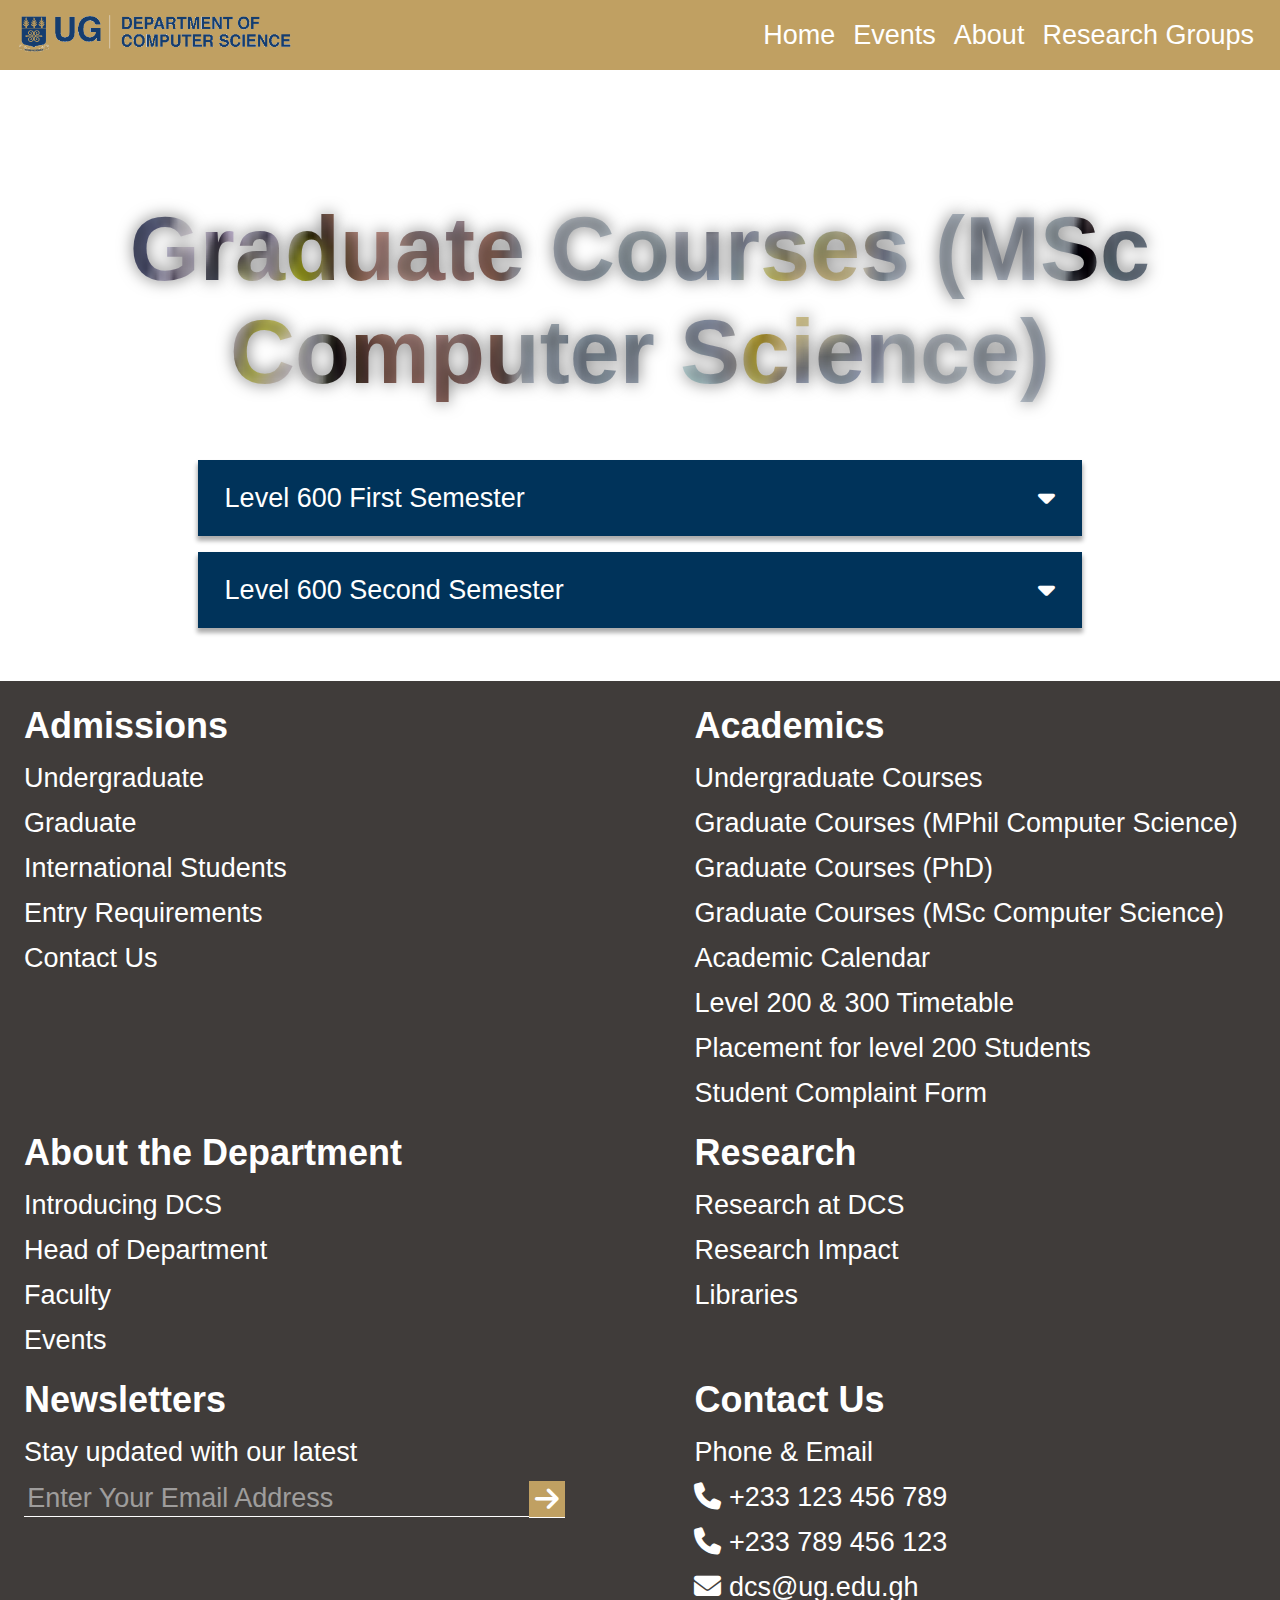
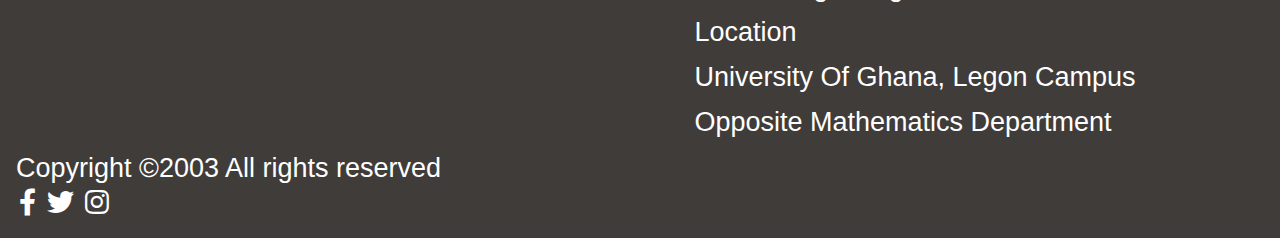
<file: UG-CS-Graduate-MSc.html>
<!DOCTYPE html>
<html lang="en">
<head>
    <meta charset="UTF-8">
    <meta name="viewport" content="width=device-width, initial-scale=1.0">
    <link rel="stylesheet" href="Styles/fontawesome-free-6.4.2-web/css/all.css">
    <link rel="stylesheet" href="Styles/General_Styles.css">
    <link rel="stylesheet" href="Styles/Courses-Styles.css">
    <link rel="icon" href="Images/uglogo.png">
    <title>Graduate Courses (MSc Computer Science)</title>
</head>
<body>
    <header>
        <div class="head"> 
            <div class="logo">
                <img src="Images/logo.png" alt="">
            </div>
            <div class="menu-button" onclick="openNav()">
                <button><i class="fas fa-bars"></i></button>
            </div>
        </div>
        <nav class="nav">
            <ul>
                <li> <a href="index">Home</a> </li>
                <li> <a href="UG-CS-Events">Events</a> </li>                
                <li> <a href="UG-CS-About">About</a> </li>                
                <li> <a href="UG-CS-Research"><span class="nowrap">Research Groups</span></a> </li>
            </ul>
        </nav>
    </header>
    
    
    <main>
         <div class="heading">
             <h1>Graduate Courses (MSc Computer Science)</h1> 
        </div>
         
         <div class="course-content">
             <button class="level" onclick="dropDown('l600A', '1600Adrop');">
                 Level 600 First Semester
                 <div class="drop" id="1600Adrop"><i class="fa-solid fa-caret-down" style="color: #ffffff;"></i></div>
             </button>
             <div class="courses" id="l600A">
                 <h3>.</h3>
                 <table>
                     <thead>
                         <th>
                             Course Code
                         </th>
                         <th>
                             Course Title 
                         </th>
                     </thead>
                     <tbody>
                         <tr class="first">
                             <td>CSCD 601</td>
                             <td>Research Methods</td>
                         </tr>
                         <tr>
                             <td>CSCD 603</td>
                             <td>Advanced Data Structures and Algorithms</td>
                         </tr>
                         <tr>
                             <td>CSCD 609</td>
                             <td>Principles of Wireless and Mobile Systems</td>
                         </tr>
                         <tr rowspan="2" class="elective"><td><h4>Electives:</h4></td></tr>
                         <tr>
                             <td>CSCD 607</td>
                             <td>Advanced Computer Networks</td>
                         </tr>
                         <tr>
                             <td>CSCD 611</td>
                             <td>Advanced Database Systems</td>
                         </tr>
                         <tr>
                             <td>CPEN 641</td>
                             <td>Advanced Operating Systems</td>
                         </tr>
                         <tr>
                             <td>CPEN 637</td>
                             <td>Human Computer Interaction</td>
                         </tr>
                     </tbody>
                 </table>           
             </div>
         </div>
         
         <div class="course-content">
             <button class="level" onclick="dropDown('l600B', '1600Bdrop');">
                 Level 600 Second Semester
                 <div class="drop" id="1600Bdrop"><i class="fa-solid fa-caret-down" style="color: #ffffff;"></i></div>
             </button>
             <div class="courses" id="l600B">
                 <h3>.</h3>
                 <table>
                     <thead>
                         <th>
                             Course Code
                         </th>
                         <th>
                             Course Title 
                         </th>
                     </thead>
                     <tbody>
                         <tr class="first">
                             <td>CSCD 602</td>
                             <td>Advanced Software Engineering</td>
                         </tr>
                         <tr>
                             <td>CSCD 604</td>
                             <td>Distributed Systems</td>
                         </tr>
                         <tr>
                             <td>CSCD 610	</td>
                             <td>Seminar I</td>
                         </tr>
                         <tr>
                             <td>CSCD 612	</td>
                             <td>Intelligent Systems</td>
                         </tr>
                         <tr rowspan="2" class="elective"><td><h4>Electives:</h4></td></tr>
                         <tr>
                             <td>CSCD 606	</td>
                             <td>Bioinformatics</td>
                         </tr>
                         <tr>
                             <td>CSCD 608</td>
                             <td>Advanced Computer Vision</td>
                         </tr>
                         <tr>
                             <td>CSCD 614</td>
                             <td>Wireless Systems Design</td>
                         </tr>
                         <tr>
                             <td>CPEN 656</td>
                             <td>Networks Security</td>
                         </tr>
                         <tr>
                             <td>MATH 652</td>
                             <td>Computational Mathematics</td>
                         </tr>
                         <tr>                            
                             <td>CSCD 600</td>
                             <td>MSc Dissertation</td>
                         </tr>
                     </tbody>
                 </table>           
             </div>
         </div>
    </main>
    
    <footer>
        <div class="footer-content">
            <div class="fcontent">
                <h3>Admissions</h3>
                <p><a href="">Undergraduate</a></p>
                <p><a href="">Graduate</a></p>
                <p><a href="">International Students</a></p>
                <p><a href="">Entry Requirements</a></p>
                <p><a href="">Contact Us</a></p>
            </div>
            
            <div class="fcontent">
                <h3>Academics</h3>
                <p><a href="UG-CS-UndergraduateCourses">Undergraduate Courses</a></p>
                <p><a href="UG-CS-Graduate-MPhil">Graduate Courses (MPhil Computer Science)</a></p>
                <p><a href="UG-CS-Graduate-PhD">Graduate Courses (PhD)</a></p>
                <p><a href="UG-CS-Graduate-MSc">Graduate Courses (MSc Computer Science)</a></p>
                <p><a href="">Academic Calendar</a></p>
                <p><a href="">Level 200 & 300 Timetable</a></p>
                <p><a href="">Placement for level 200 Students</a></p>
                <p><a href="UG-CS-Complaint-Form">Student Complaint Form</a></p>
            </div>
            
           
            <div class="fcontent">
                <h3>About the Department</h3>
                <p><a href="">Introducing DCS</a></p>
                <p><a href="">Head of Department</a></p>
                <p><a href="">Faculty</a></p>
                <p><a href="">Events</a></p>
            </div>
            
             
            <div class="fcontent">
                <h3>Research</h3>
                <p><a href="">Research at DCS</a></p>
                <p><a href="">Research Impact</a></p>
                <p><a href="">Libraries</a></p>
            </div>
            
            
            <div class="fcontent">
                <h3>Newsletters</h3>
                <p>Stay updated with our latest</p>
                <form> 
                    <input type="text" placeholder="Enter Your Email Address">
                    <button type="submit"><i class="fa-solid fa-arrow-right"></i></button>
                </form>
            </div>
            
            <div class="fcontent">
                <h3>Contact Us</h3>
                <p><b>Phone & Email</b></p>
                <p><i class="fa-solid fa-phone" style="color: #ffffff;"></i> +233 123 456 789</p>
                <p><i class="fa-solid fa-phone" style="color: #ffffff;"></i> +233 789 456 123</p>
                <p><i class="fa-solid fa-envelope" style="color: #ffffff;"></i><a href="dcs@ug.edu.gh"> dcs@ug.edu.gh</a></p>
                <p><b>Location</b></p>
                <p>University Of Ghana, Legon Campus</p>
                <p>Opposite Mathematics Department</p>
            </div>
        </div>
        <div class="cright">
            <p>Copyright &copy;2003 All rights reserved</p>
            <p>
                <i class="fa-brands fa-facebook-f"></i>
                <i class="fa-brands fa-twitter"></i>
                <i class="fa-brands fa-instagram"></i>
            </p>
        </div>
    </footer>
    <script src="Scripts/General-Scripts.js"></script>
     <script src="Scripts/TableDropdowns.js"></script>    
</body>
</html>
</file>
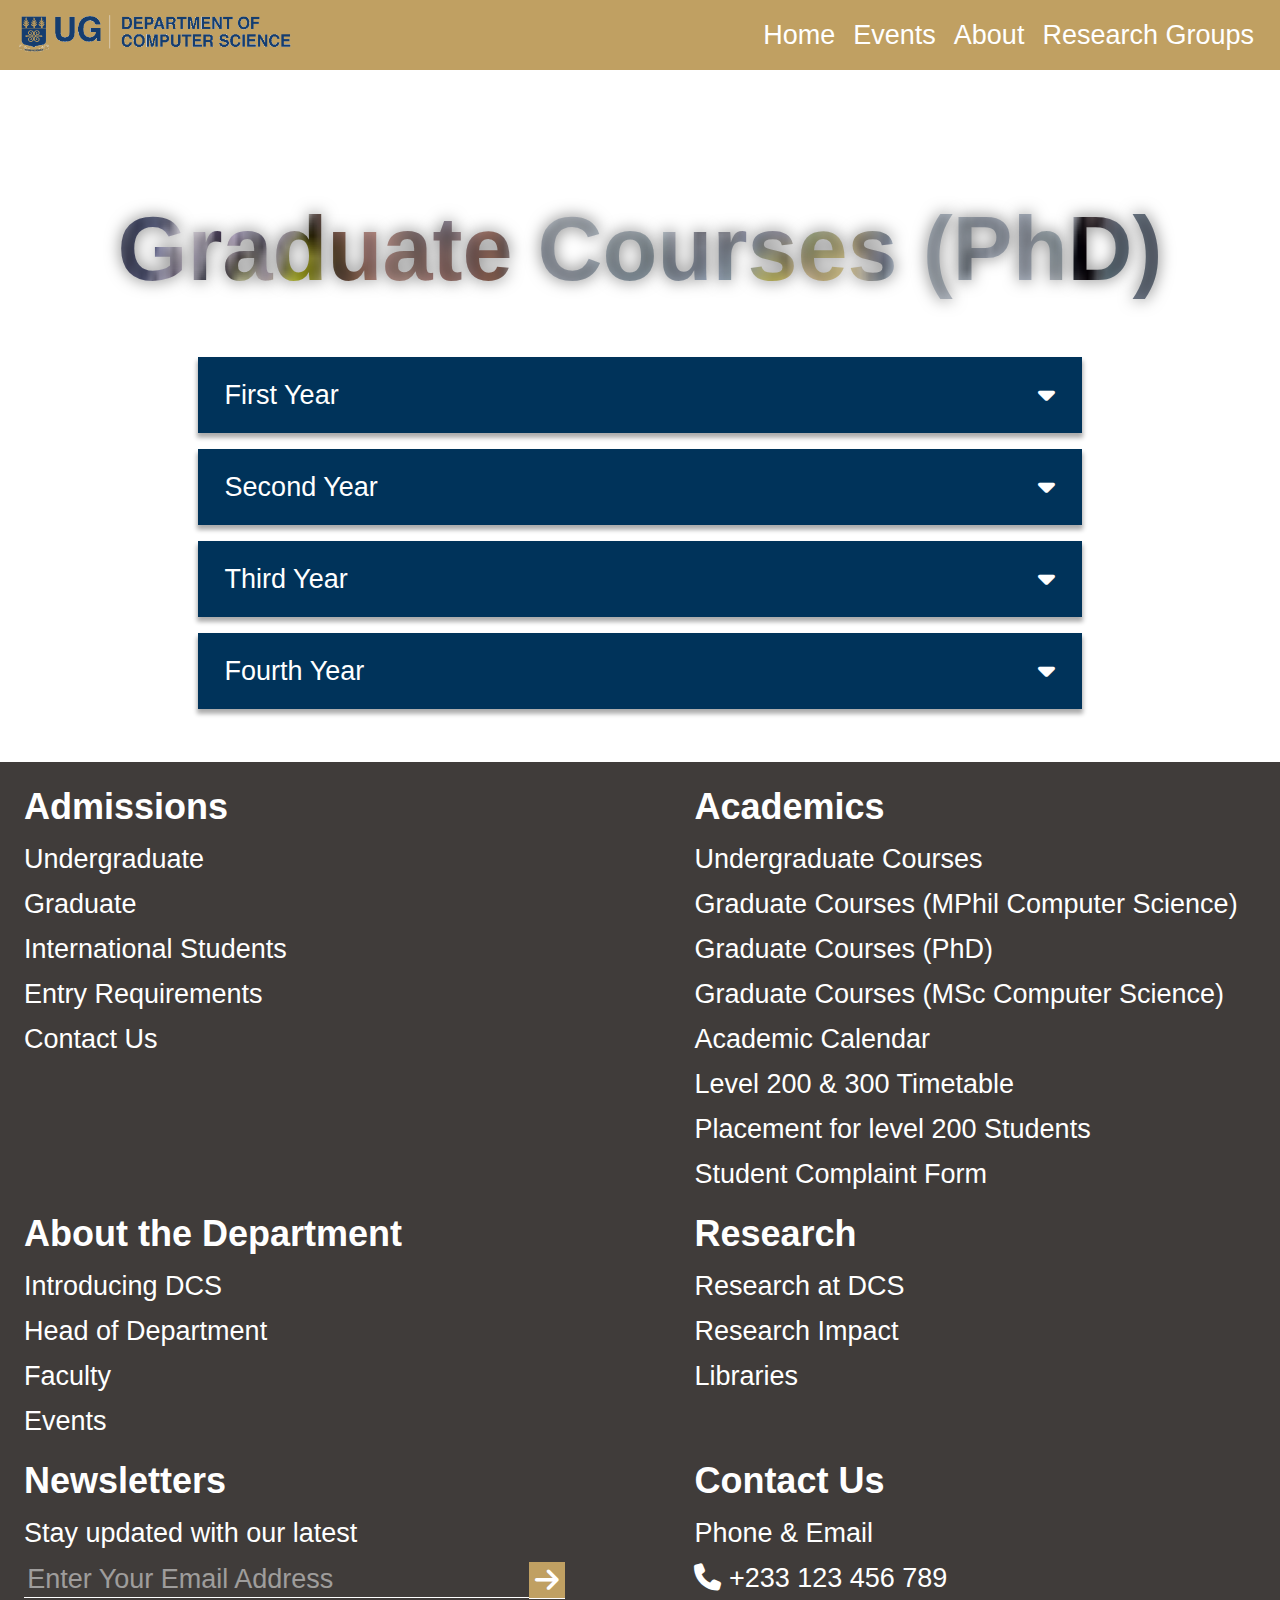
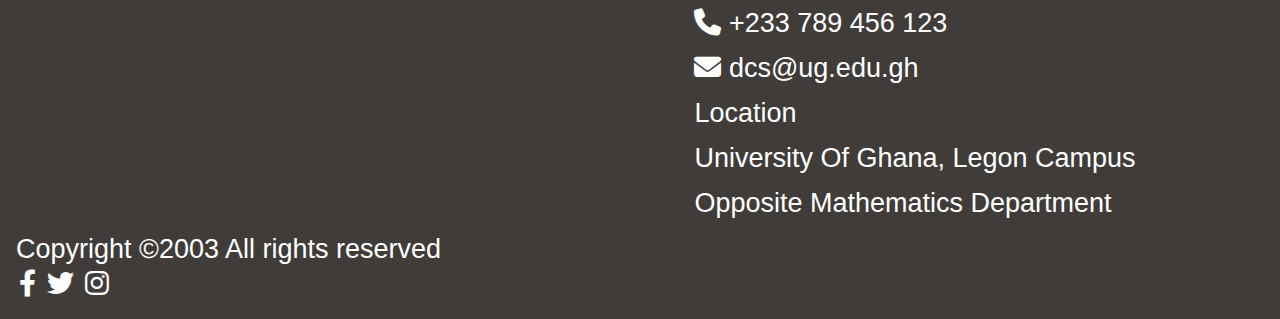
<file: UG-CS-Graduate-PhD.html>
<!DOCTYPE html>
<html lang="en">
<head>
    <meta charset="UTF-8">
    <meta name="viewport" content="width=device-width, initial-scale=1.0">
    <link rel="stylesheet" href="Styles/fontawesome-free-6.4.2-web/css/all.css">
    <link rel="stylesheet" href="Styles/General_Styles.css">
    <link rel="stylesheet" href="Styles/Courses-Styles.css">
    <link rel="icon" href="Images/uglogo.png">
    <title>Graduate Courses (PhD)</title>
</head>
<body>
    <header>
        <div class="head"> 
            <div class="logo">
                <img src="Images/logo.png" alt="">
            </div>
            <div class="menu-button" onclick="openNav()">
                <button><i class="fas fa-bars"></i></button>
            </div>
        </div>
        <nav class="nav">
            <ul>
                <li> <a href="UG-CS-Home.html">Home</a> </li>
               <li> <a href="UG-CS-Events.html">Events</a> </li>                
                <li> <a href="UG-CS-About.html">About</a> </li>                
                <li> <a href="UG-CS-Research.html"><span class="nowrap">Research Groups</span></a> </li>
            </ul>
        </nav>
    </header>
    
    
    <main>
        <div class="heading">
             <h1>Graduate Courses (PhD)</h1> 
        </div>
         
         <div class="course-content">
             <button class="level" onclick="dropDown('l100', '1100drop');">
                 First Year
                 <div class="drop" id="1100drop"><i class="fa-solid fa-caret-down" style="color: #ffffff;"></i></div>
             </button>
             <div class="courses" id="l100">
                 <h3>First Semester</h3>
                 <table>
                     <thead>
                         <th>
                             Course Code
                         </th>
                         <th>
                             Course Title 
                         </th>
                     </thead>
                     <tbody>
                         <tr class="first">
                             <td>FASC 701</td>
                             <td>Science and Society (Faculty Wide)</td>
                         </tr>
                         <tr>
                             <td>FASC 700</td>
                             <td>Special Topics in Science</td>
                         </tr>
                         <tr rowspan="2" class="elective"><td><h4>Electives:</h4></td></tr>
                         <tr>
                             <td>CSCD 721</td>
                             <td>Grand Research Challenges in Computer Science</td>
                         </tr>
                         <tr>
                             <td>CSCD 723</td>
                             <td>Emerging Database Models</td>
                         </tr>
                         <tr>
                             <td>CSCD 725</td>
                             <td>Research in Bioinformatics and Computational Biology</td>
                         </tr>
                         <tr>
                             <td>CSCD 727</td>
                             <td>Ubiquitous Computing</td>
                         </tr>
                     </tbody>
                 </table>
                 
                 
                 <h3>Second Semester</h3>
                 <table>
                     <thead>
                         <th>
                             Course Code
                         </th>
                         <th>
                             Course Title 
                         </th>
                     </thead>
                     <tbody>
                         <tr class="first">
                             <td>CSCD 722</td>
                             <td>New Developments in Cyber Security and Networks</td>
                         </tr>
                         <tr>
                             <td>FASC 702</td>
                             <td>Advanced Quantitative Research Methods</td>
                         </tr>
                         <tr rowspan="2" class="elective"><td><h4>Electives:</h4></td></tr>
                         <tr>
                             <td>CSCD 724</td>
                             <td>New Developments in Computer Architecture</td>
                         </tr>
                         <tr>
                             <td>CSCD 726</td>
                             <td>Next Generation Wireless Systems and Networks</td>
                         </tr>
                         <tr>
                             <td>CSCD 716</td>
                             <td>New Directions in Artificial Intelligence</td>
                         </tr>
                         <tr>
                             <td>CSCD 728</td>
                             <td>Research Issues in Social Networks</td>
                         </tr>
                         <tr>
                             <td>CSCD 732</td>
                             <td>Performance Computing</td>
                         </tr>
                         <tr>
                             <td>FASC 710</td>
                             <td>Teaching Science at the Tertiary Level</td>
                         </tr>
                     </tbody>
                 </table>
             </div>
         </div>
         
           <div class="course-content">
             <button class="level" onclick="dropDown('l200', '1200drop');">
                 Second Year
                 <div class="drop" id="1200drop"><i class="fa-solid fa-caret-down" style="color: #ffffff;"></i></div>
             </button>
             <div class="courses" id="l200">
                 <h3>First Semester</h3>
                 <table>
                     <thead>
                         <th>
                             Course Code
                         </th>
                         <th>
                             Course Title 
                         </th>
                     </thead>
                     <tbody>
                         <tr class="first">
                             <td>CSCD 710</td>
                             <td>Seminar I (Research Proposal)</td>
                         </tr>                       
                     </tbody>
                 </table>
                 
                 
                 <h3>Second Semester</h3>
                 <table>
                     <thead>
                         <th>
                             Course Code
                         </th>
                         <th>
                             Course Title 
                         </th>
                     </thead>
                     <tbody>
                         <tr class="first">
                             <td>CSCD 720</td>
                             <td>Seminar II (Experiential research learning)</td>
                         </tr>                                      
                     </tbody>
                 </table>
             </div>
         </div>
         
         
           <div class="course-content">
             <button class="level" onclick="dropDown('l300', '1300drop');">
                 Third Year 
                 <div class="drop" id="1300drop"><i class="fa-solid fa-caret-down" style="color: #ffffff;"></i></div>
             </button>
             <div class="courses" id="l300">
                 <h3>.</h3>
                 <table>
                     <thead>
                         <th>
                             Course Code
                         </th>
                         <th>
                             Course Title 
                         </th>
                     </thead>
                     <tbody>
                         <tr class="first">
                             <td>CSCD 730</td>
                             <td>Seminar III (Research progress)</td>
                         </tr>                         
                     </tbody>
                 </table>
             </div>
         </div>
         
         
           <div class="course-content">
             <button class="level" onclick="dropDown('l400', '1400drop');">
                 Fourth Year 
                 <div class="drop" id="1400drop"><i class="fa-solid fa-caret-down" style="color: #ffffff;"></i></div>
             </button>
             <div class="courses end" id="l400">
                 <h3>.</h3>
                 <table>
                     <thead>
                         <th>
                             Course Code
                         </th>
                         <th>
                             Course Title 
                         </th>
                     </thead>
                     <tbody>
                         <tr class="first">
                             <td>CSCD 740</td>
                             <td>Seminar IV (Research Results)</td>
                         </tr>
                         <tr>
                             <td>CSCD 700</td>
                             <td>PhD Thesis</td>
                         </tr>                        
                     </tbody>
                 </table>
             </div>
         </div>
    </main>
    
    <footer>
        <div class="footer-content">
            <div class="fcontent">
                <h3>Admissions</h3>
                <p><a href="">Undergraduate</a></p>
                <p><a href="">Graduate</a></p>
                <p><a href="">International Students</a></p>
                <p><a href="">Entry Requirements</a></p>
                <p><a href="">Contact Us</a></p>
            </div>
            
            <div class="fcontent">
                <h3>Academics</h3>
                <p><a href="UG-CS-UndergraduateCourses.html">Undergraduate Courses</a></p>
                <p><a href="UG-CS-Graduate-MPhil.html">Graduate Courses (MPhil Computer Science)</a></p>
                <p><a href="UG-CS-Graduate-PhD.html">Graduate Courses (PhD)</a></p>
                <p><a href="UG-CS-Graduate-MSc.html">Graduate Courses (MSc Computer Science)</a></p>
                <p><a href="">Academic Calendar</a></p>
                <p><a href="">Level 200 & 300 Timetable</a></p>
                <p><a href="">Placement for level 200 Students</a></p>
                <p><a href="UG-CS-Complaint-Form.html">Student Complaint Form</a></p>
            </div>
            
           
            <div class="fcontent">
                <h3>About the Department</h3>
                <p><a href="">Introducing DCS</a></p>
                <p><a href="">Head of Department</a></p>
                <p><a href="">Faculty</a></p>
                <p><a href="">Events</a></p>
            </div>
            
             
            <div class="fcontent">
                <h3>Research</h3>
                <p><a href="">Research at DCS</a></p>
                <p><a href="">Research Impact</a></p>
                <p><a href="">Libraries</a></p>
            </div>
            
            
            <div class="fcontent">
                <h3>Newsletters</h3>
                <p>Stay updated with our latest</p>
                <form> 
                    <input type="text" placeholder="Enter Your Email Address">
                    <button type="submit"><i class="fa-solid fa-arrow-right"></i></button>
                </form>
            </div>
            
            <div class="fcontent">
                <h3>Contact Us</h3>
                <p><b>Phone & Email</b></p>
                <p><i class="fa-solid fa-phone" style="color: #ffffff;"></i> +233 123 456 789</p>
                <p><i class="fa-solid fa-phone" style="color: #ffffff;"></i> +233 789 456 123</p>
                <p><i class="fa-solid fa-envelope" style="color: #ffffff;"></i><a href="dcs@ug.edu.gh"> dcs@ug.edu.gh</a></p>
                <p><b>Location</b></p>
                <p>University Of Ghana, Legon Campus</p>
                <p>Opposite Mathematics Department</p>
            </div>
        </div>
        <div class="cright">
            <p>Copyright &copy;2003 All rights reserved</p>
            <p>
                <i class="fa-brands fa-facebook-f"></i>
                <i class="fa-brands fa-twitter"></i>
                <i class="fa-brands fa-instagram"></i>
            </p>
        </div>
    </footer>
    <script src="Scripts/General-Scripts.js"></script>
    <script src="Scripts/TableDropdowns.js"></script>
</body>
</html>
</file>
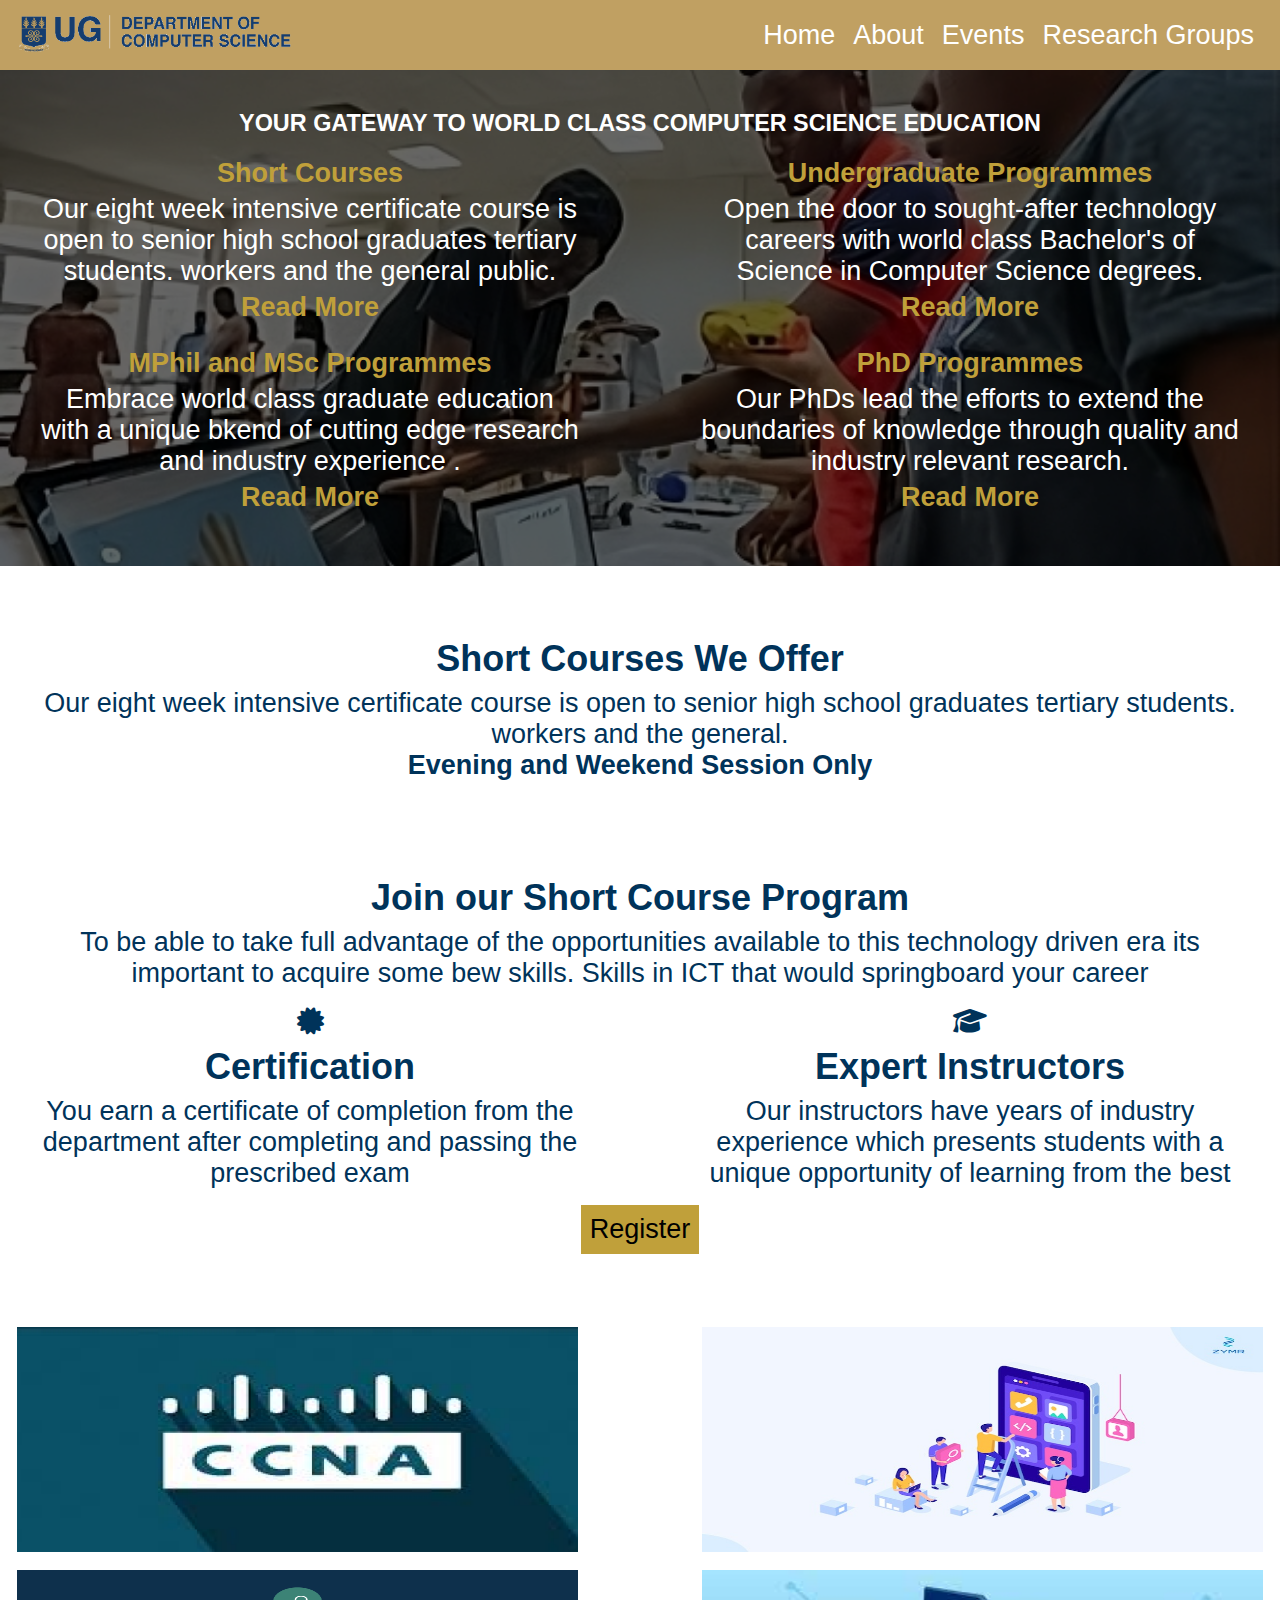
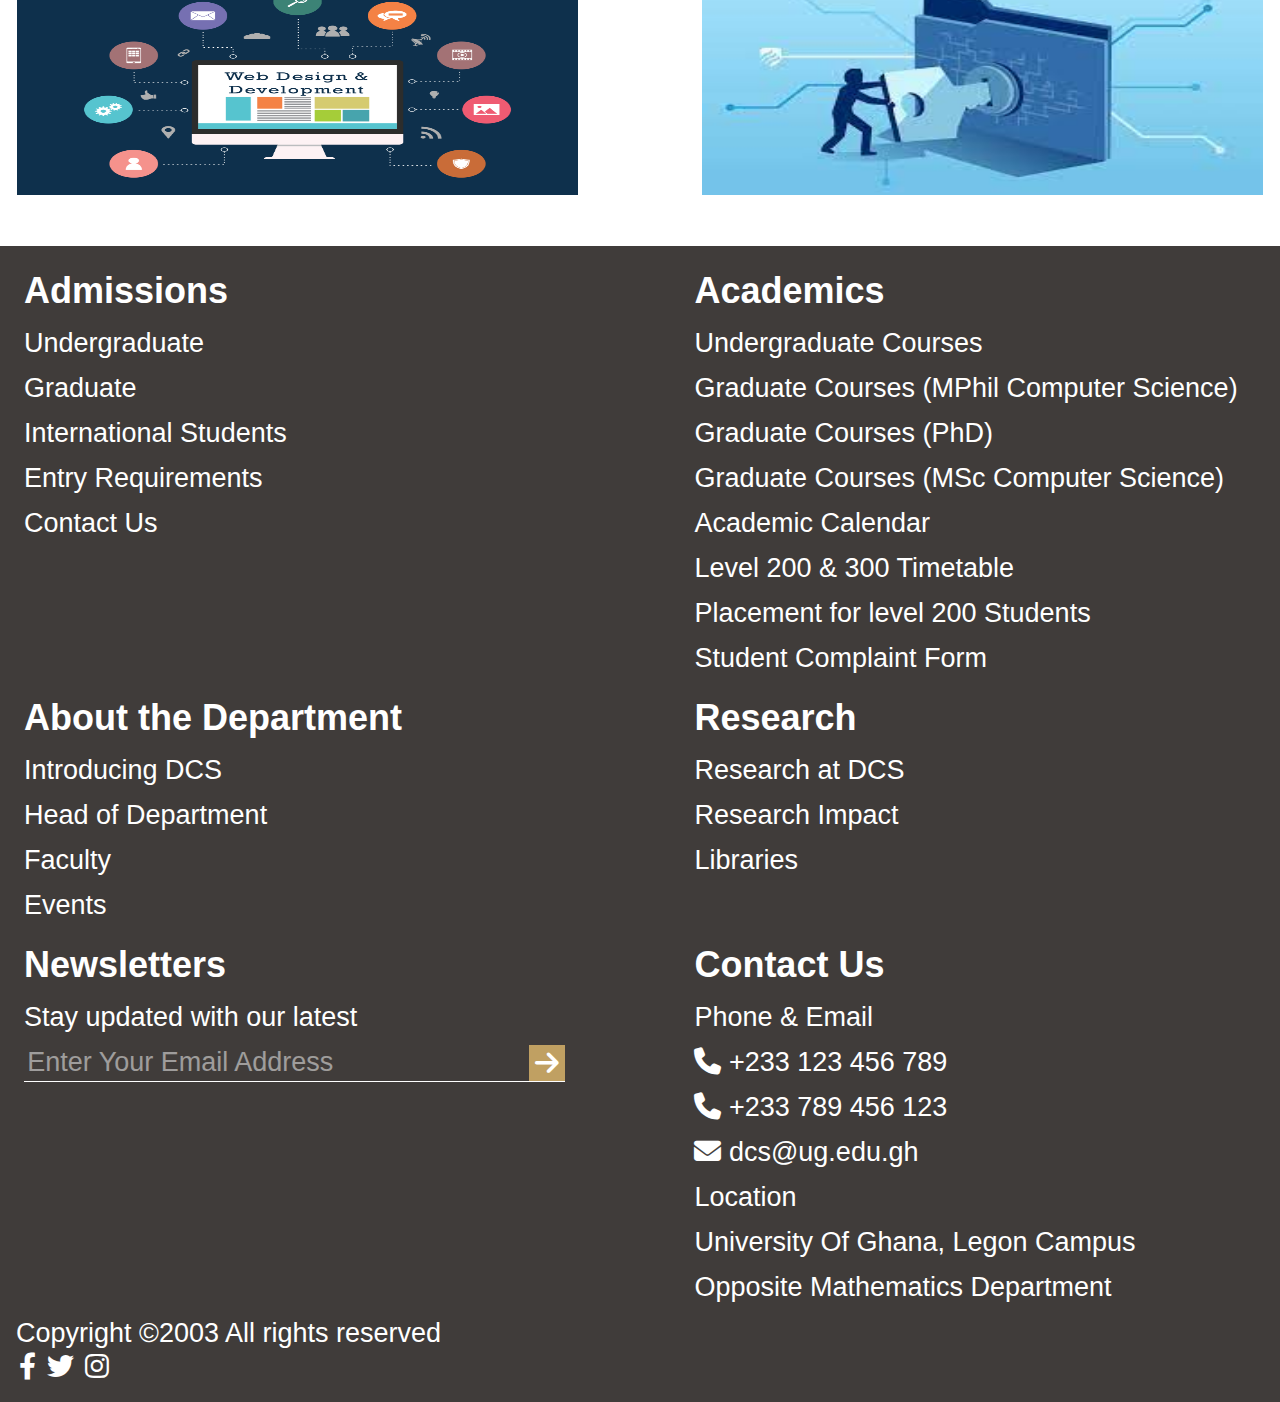
<file: UG-CS-Home.html>
<!DOCTYPE html>
<html lang="en">
<head>
    <meta charset="UTF-8">
    <meta name="viewport" content="width=device-width, initial-scale=1.0">
    <link rel="stylesheet" href="Styles/fontawesome-free-6.4.2-web/css/all.css">
    <link rel="stylesheet" href="Styles/General_Styles.css">
    <link rel="stylesheet" href="Styles/Home-Styles.css">    
    <link rel="icon" href="Images/uglogo.png">
    <link rel="icon" href="Images/uglogo.png">
    <title>Home</title>
</head>
<body>
    <header>
        <div class="head"> 
            <div class="logo">
                <img src="Images/logo.png" alt="">
            </div>
            <div class="menu-button" onclick="openNav()">
                <button><i class="fas fa-bars"></i></button>
            </div>
        </div>
        <nav class="nav">
            <ul>
                <li> <a href="UG-CS-Home.html">Home</a> </li>
                <li> <a href="UG-CS-About.html">About</a> </li>
                <li> <a href="UG-CS-Events.html">Events</a> </li>
                <li> <a href="UG-CS-ResearchGroups.html"><span class="nowrap">Research Groups</span></a> </li>
            </ul>
        </nav>
    </header>
    
    <main>
        <div class="section-1">
           <div class="content">
               <div class="heading">
                   <h3>
                       YOUR GATEWAY TO WORLD CLASS
                        COMPUTER SCIENCE EDUCATION
                   </h3>
               </div>
               <div class="offers">
                   <div class="offer">
                       <h4>Short Courses</h4>
                       <p>
                          Our eight week intensive 
                          certificate course is open
                          to senior high school graduates
                          tertiary students. workers and 
                          the general public.
                        </p>
                        <h4>Read More</h4>
                   </div>
                   <div class="offer">
                       <h4>Undergraduate Programmes</h4>
                       <p>
                           Open the door to sought-after 
                           technology careers with world class
                           Bachelor's of Science in Computer Science
                           degrees.
                       </p>
                       <h4>Read More</h4>
                   </div>
                   <div class="offer">
                       <h4>MPhil and MSc Programmes</h4>
                       <p>
                           Embrace world class graduate education
                           with a unique bkend of cutting edge research
                           and industry experience .
                       </p>
                       <h4>Read More</h4>
                   </div>
                   <div class="offer">
                       <h4>PhD Programmes</h4>
                       <p>
                          Our PhDs lead the efforts to extend
                          the boundaries of knowledge through
                          quality and industry relevant
                          research.
                       </p>
                       <h4>Read More</h4>
                   </div>
                   
               </div>
           </div>
        </div>
        
        
        <div class="section-2">
            <div class="part-1">
                <h3>Short Courses We Offer</h3>
                <p>
                    Our eight week intensive 
                    certificate course is open
                    to senior high school graduates
                    tertiary students. workers and 
                    the general.
                </p>
                <p><b>Evening and Weekend Session Only</b></p>
            </div>
            <div class="part-2">
                <h3>Join our Short Course Program</h3>
                <p>
                    To be able to take full advantage of
                    the opportunities available to this 
                    technology driven era its important to acquire some
                    bew skills. Skills in ICT that would springboard your 
                    career
                </p>
                <div class="reasons">
                    
                    <div class="reason">
                        <i class="fa-solid fa-certificate"></i>
                        <h3>Certification</h3>
                        <p>
                           You earn a certificate of completion 
                           from the department after completing and 
                           passing the prescribed exam
                         </p>
                    </div>
                    
                    <div class="reason">
                        <i class="fa-solid fa-graduation-cap"></i>
                        <h3>Expert Instructors</h3>
                        <p>
                            Our instructors have years of 
                            industry experience which
                            presents students with a 
                            unique opportunity 
                            of learning from the best
                        </p>
                    </div>
                </div>
                <button><a href="UG-CS-Short-Couses-Form.html">Register</a></button>
            </div>
            <div class="part-3">
                <div class="course">
                    <img src="Images/1.png" alt="">
                    <div class="course-exp">
                        <h3><a href="">Computer Network Fundamentals [CCNA]</a></h3>
                        <p>
                            We provide quality training for
                            for students to become Cisco Certified Network
                            Associates (CCNA).
                        </p>
                    </div>
                </div>
                
                <div class="course">
                    <img src="Images/2.jpg" alt="">
                    <div class="course-exp">
                        <h3><a href="">Mobile Application Development </a></h3>
                        <p>
                            We provide world class technologies  
                            for Mobile Application Development
                            using the mobile-first worklight 
                            by IBM.
                        </p>
                    </div>
                </div>
                
                 <div class="course">
                    <img src="Images/3.png" alt="">
                    <div class="course-exp">
                        <h3><a href="">Introduction to Web Programming</a></h3>
                        <p>
                            Understand the basics of web technologies and create
                            web-based applications with the latest technologies.
                        </p>
                    </div>
                </div>
                
                <div class="course">
                    <img src="Images/4.jpg" alt="">
                    <div class="course-exp">
                        <h3><a href="">Information Security and Ethical Hacking</a></h3>
                        <p>
                            Learn the various techniques used to secure
                            the computer system from various attacks 
                            through hacking 
                        </p>
                    </div>
                </div>
            </div>
        </div>
    </main>
    
    <footer>
        <div class="footer-content">
            <div class="fcontent">
                <h3>Admissions</h3>
                <p><a href="">Undergraduate</a></p>
                <p><a href="">Graduate</a></p>
                <p><a href="">International Students</a></p>
                <p><a href="">Entry Requirements</a></p>
                <p><a href="">Contact Us</a></p>
            </div>
            
            <div class="fcontent">
                <h3>Academics</h3>
                <p><a href="UG-CS-UndergraduateCourses.html">Undergraduate Courses</a></p>                
                <p><a href="UG-CS-Graduate-MPhil.html">Graduate Courses (MPhil Computer Science)</a></p>
                <p><a href="UG-CS-Graduate-PhD.html">Graduate Courses (PhD)</a></p>
                <p><a href="UG-CS-Graduate-MSc.html">Graduate Courses (MSc Computer Science)</a></p>
                <p><a href="">Academic Calendar</a></p>
                <p><a href="">Level 200 & 300 Timetable</a></p>
                <p><a href="">Placement for level 200 Students</a></p>
                <p><a href="UG-CS-Complaint-Form.html">Student Complaint Form</a></p>
            </div>
            
           
            <div class="fcontent">
                <h3>About the Department</h3>
                <p><a href="">Introducing DCS</a></p>
                <p><a href="">Head of Department</a></p>
                <p><a href="">Faculty</a></p>
                <p><a href="">Events</a></p>
            </div>
            
             
            <div class="fcontent">
                <h3>Research</h3>
                <p><a href="">Research at DCS</a></p>
                <p><a href="">Research Impact</a></p>
                <p><a href="">Libraries</a></p>
            </div>
            
            
            <div class="fcontent">
                <h3>Newsletters</h3>
                <p>Stay updated with our latest</p>
                <form> 
                    <input type="text" placeholder="Enter Your Email Address">
                    <button type="submit"><i class="fa-solid fa-arrow-right"></i></button>
                </form>
            </div>
            
            <div class="fcontent">
                <h3>Contact Us</h3>
                <p><b>Phone & Email</b></p>
                <p><i class="fa-solid fa-phone" style="color: #ffffff;"></i> +233 123 456 789</p>
                <p><i class="fa-solid fa-phone" style="color: #ffffff;"></i> +233 789 456 123</p>
                <p><i class="fa-solid fa-envelope" style="color: #ffffff;"></i><a href="dcs@ug.edu.gh"> dcs@ug.edu.gh</a></p>
                <p><b>Location</b></p>
                <p>University Of Ghana, Legon Campus</p>
                <p>Opposite Mathematics Department</p>
            </div>
        </div>
        <div class="cright">
            <p>Copyright &copy;2003 All rights reserved</p>
            <p>
                <i class="fa-brands fa-facebook-f"></i>
                <i class="fa-brands fa-twitter"></i>
                <i class="fa-brands fa-instagram"></i>
            </p>
        </div>
    </footer>
    <script src="Scripts/General-Scripts.js"></script>
</body>
</html>
</file>
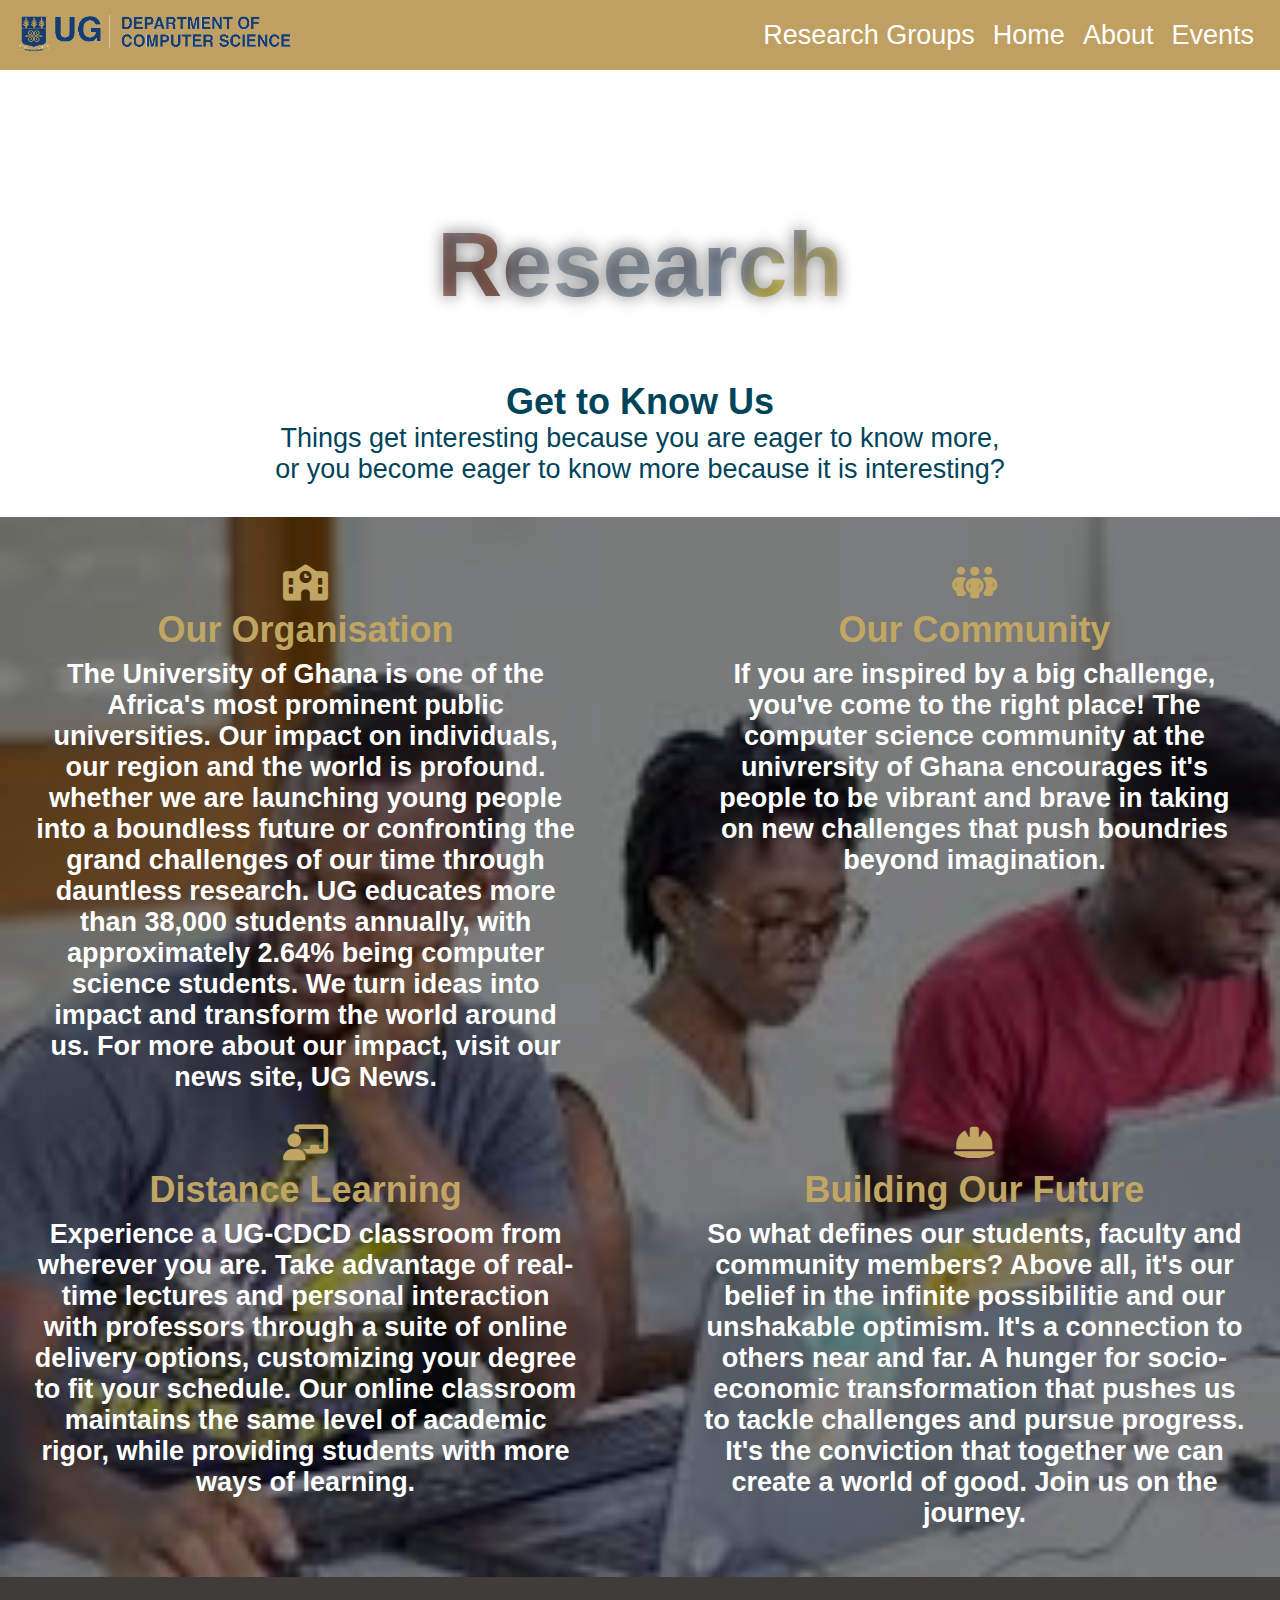
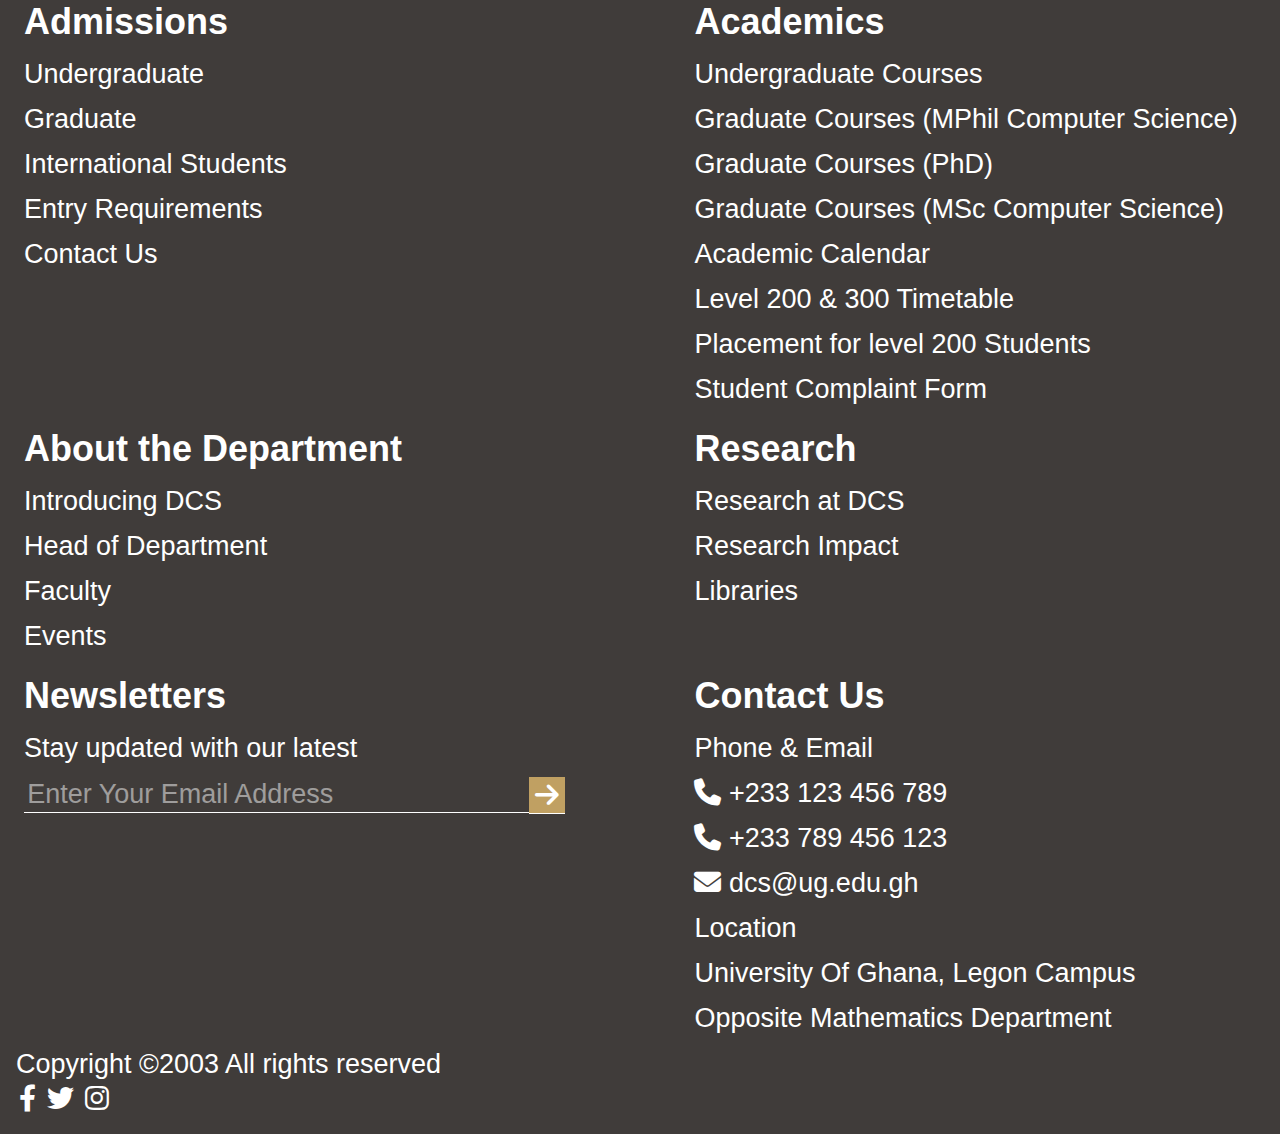
<file: UG-CS-Research.html>
<!DOCTYPE html>
<html lang="en">
<head>
    <meta charset="UTF-8">
    <meta name="viewport" content="width=device-width, initial-scale=1.0">
    <link rel="stylesheet" href="Styles/fontawesome-free-6.4.2-web/css/all.css">
    <link rel="stylesheet" href="Styles/General_Styles.css">
    <link rel="stylesheet" href="Styles/Research-Styles.css">
    <link rel="icon" href="Images/uglogo.png">
    <title>Research</title>
</head>
<body>
    <header>
        <div class="head"> 
            <div class="logo">
                <img src="Images/logo.png" alt="">
            </div>
            <div class="menu-button" onclick="openNav()">
                <button><i class="fas fa-bars"></i></button>
            </div>
        </div>
        <nav class="nav">
            <ul>
                <li> <a href="UG-CS-Research.html"><span class="nowrap">Research Groups</span></a> </li>
                <li> <a href="UG-CS-Home.html">Home</a> </li>
                <li> <a href="UG-CS-About.html">About</a> </li>
                <li> <a href="UG-CS-Events.html">Events</a> </li>               
            </ul>
        </nav>
    </header>
    
    
    <main>
         <div class="start">
             <h1>Research</h1> 
         </div>
         <div class="research">
            <h2>Get to Know Us</h2>
            <p>
                Things get interesting because you are eager to know 
                more,<br>or you become eager to know more because it 
                is interesting?
            </p>
        </div>
        <div class="r-offers">
            <div class="container">
                <div class="container-item">
                    <i class="fa-solid fa-school"></i>
                    <h3>Our Organisation</h3>
                    <p>
                        The University of Ghana is one of the Africa's most prominent public 
                        universities. Our impact on individuals, our region and the world is 
                        profound. whether we are launching young people into a boundless future 
                        or confronting the grand challenges of our time through dauntless research. 
                        UG educates more than 38,000 students annually, with approximately 2.64% 
                        being computer science students. We turn ideas into impact and transform 
                        the world around us. For more about our impact, visit our news site, UG News.
                    </p>
                </div>
                
                <div class="container-item">
                    <i class="fa-solid fa-people-group"></i>
                    <h3>Our Community</h3>
                    <p>
                        If you are inspired by a big challenge, you've 
                        come to the right place! The computer science
                        community at the univrersity of Ghana encourages
                        it's people to be vibrant and brave in taking on new 
                        challenges that push boundries beyond imagination.
                    </p>
                </div>
                
                 <div class="container-item">
                    <i class="fa-solid fa-chalkboard-user"></i>
                    <h3>Distance Learning</h3>
                    <p>
                        Experience a UG-CDCD classroom from wherever you are. Take advantage 
                        of real-time lectures and personal interaction with professors through 
                        a suite of online delivery options, customizing your degree to fit your 
                        schedule. Our online classroom maintains the same level of academic 
                        rigor, while providing students with more ways of learning.
                    </p>
                </div>
                
                 <div class="container-item">
                    <i class="fa-solid fa-helmet-safety"></i>
                    <h3>Building Our Future</h3>
                    <p>
                        So what defines our students, 
                        faculty and community members? Above all, it's our belief
                        in the infinite possibilitie and our unshakable optimism. 
                        It's a connection to others near and far. A hunger for 
                        socio-economic transformation that pushes us to tackle
                        challenges and pursue progress. It's the conviction that 
                        together we can create a world of good. 
                        Join us on the journey.
                    </p>
                </div>
            </div>
        </div>
    </main>
    
    <footer>
        <div class="footer-content">
            <div class="fcontent">
                <h3>Admissions</h3>
                <p><a href="">Undergraduate</a></p>
                <p><a href="">Graduate</a></p>
                <p><a href="">International Students</a></p>
                <p><a href="">Entry Requirements</a></p>
                <p><a href="">Contact Us</a></p>
            </div>
            
            <div class="fcontent">
                <h3>Academics</h3>
                <p><a href="UG-CS-UndergraduateCourses.html">Undergraduate Courses</a></p>               
                <p><a href="UG-CS-Graduate-MPhil.html">Graduate Courses (MPhil Computer Science)</a></p>
                <p><a href="UG-CS-Graduate-PhD.html">Graduate Courses (PhD)</a></p>
                <p><a href="UG-CS-Graduate-MSc.html">Graduate Courses (MSc Computer Science)</a></p>
                <p><a href="">Academic Calendar</a></p>
                <p><a href="">Level 200 & 300 Timetable</a></p>
                <p><a href="">Placement for level 200 Students</a></p>
                <p><a href="UG-CS-Complaint-Form.html">Student Complaint Form</a></p>
            </div>
            
           
            <div class="fcontent">
                <h3>About the Department</h3>
                <p><a href="">Introducing DCS</a></p>
                <p><a href="">Head of Department</a></p>
                <p><a href="">Faculty</a></p>
                <p><a href="">Events</a></p>
            </div>
            
             
            <div class="fcontent">
                <h3>Research</h3>
                <p><a href="">Research at DCS</a></p>
                <p><a href="">Research Impact</a></p>
                <p><a href="">Libraries</a></p>
            </div>
            
            
            <div class="fcontent">
                <h3>Newsletters</h3>
                <p>Stay updated with our latest</p>
                <form> 
                    <input type="text" placeholder="Enter Your Email Address">
                    <button type="submit"><i class="fa-solid fa-arrow-right"></i></button>
                </form>
            </div>
            
            <div class="fcontent">
                <h3>Contact Us</h3>
                <p><b>Phone & Email</b></p>
                <p><i class="fa-solid fa-phone" style="color: #ffffff;"></i> +233 123 456 789</p>
                <p><i class="fa-solid fa-phone" style="color: #ffffff;"></i> +233 789 456 123</p>
                <p><i class="fa-solid fa-envelope" style="color: #ffffff;"></i><a href="dcs@ug.edu.gh"> dcs@ug.edu.gh</a></p>
                <p><b>Location</b></p>
                <p>University Of Ghana, Legon Campus</p>
                <p>Opposite Mathematics Department</p>
            </div>
        </div>
        <div class="cright">
            <p>Copyright &copy;2003 All rights reserved</p>
            <p>
                <i class="fa-brands fa-facebook-f"></i>
                <i class="fa-brands fa-twitter"></i>
                <i class="fa-brands fa-instagram"></i>
            </p>
        </div>
    </footer>
    <script src="Scripts/General-Scripts.js"></script>
</body>
</html>
</file>
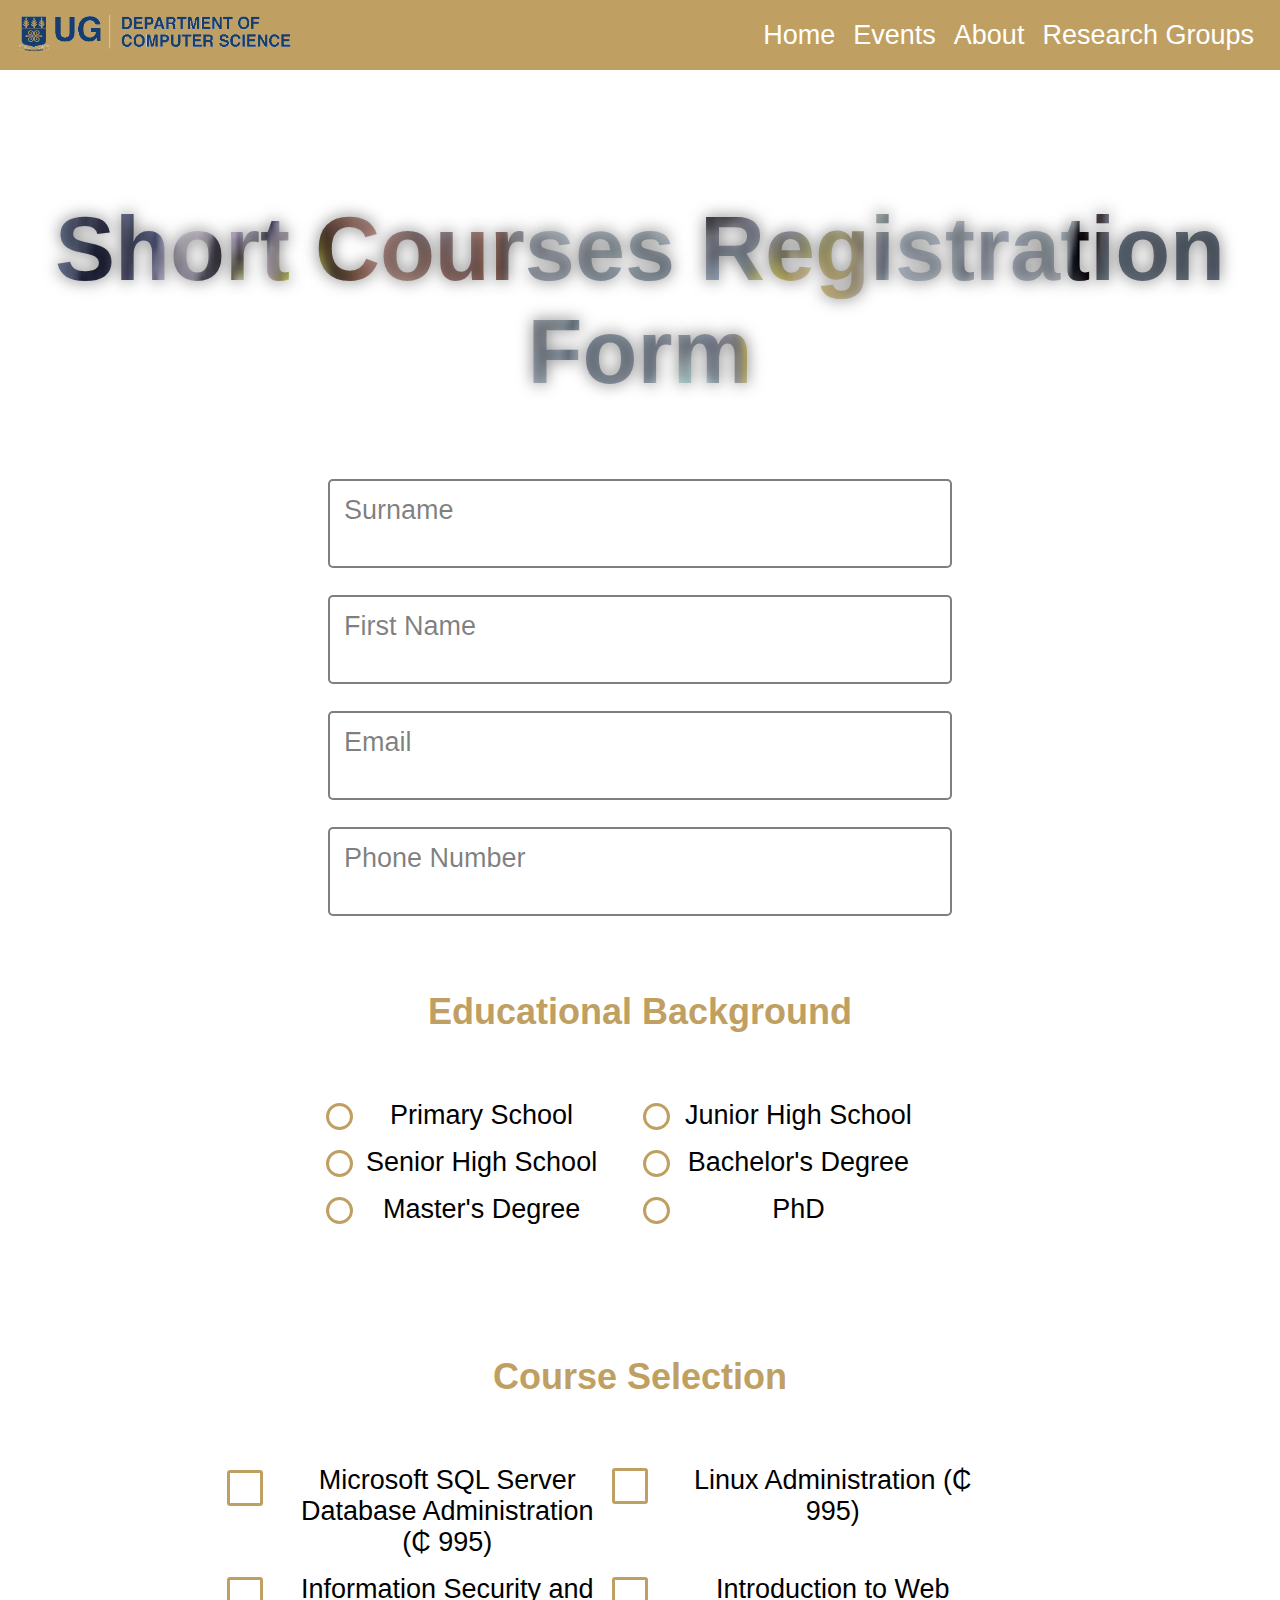
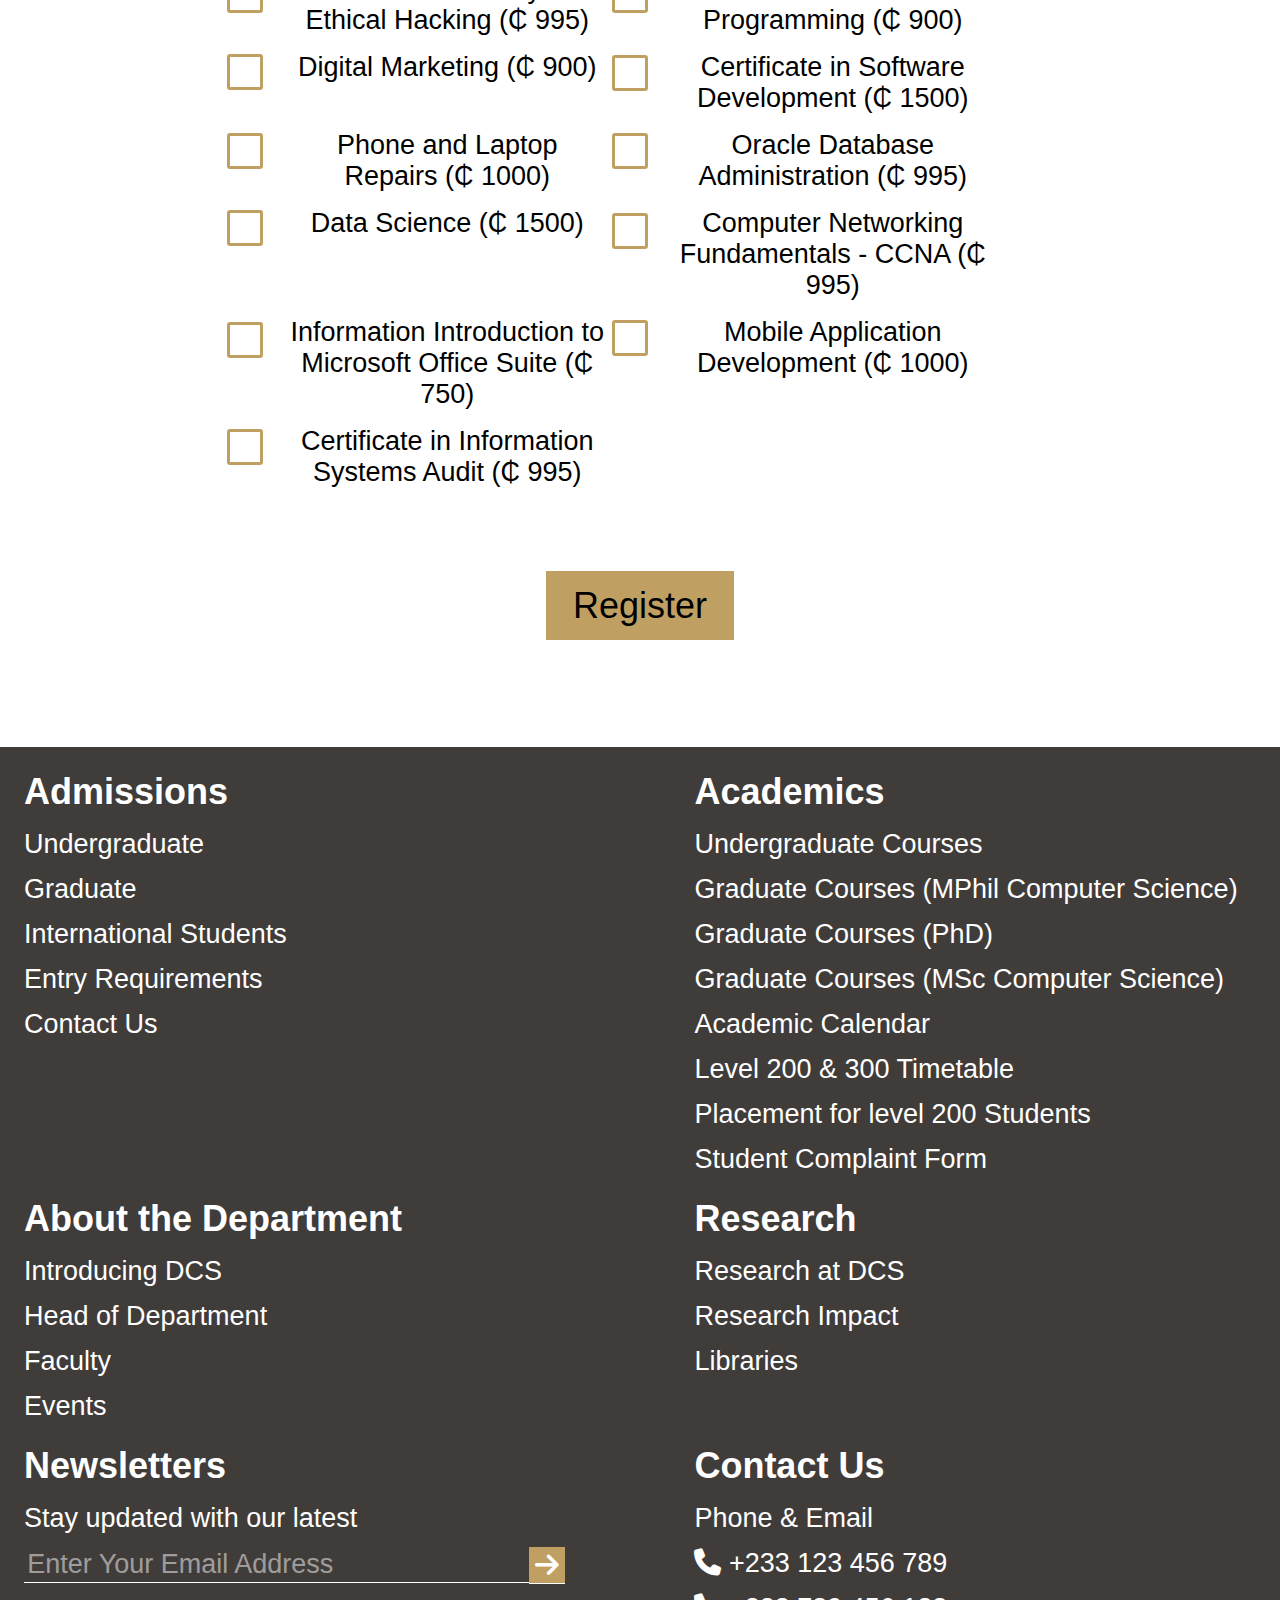
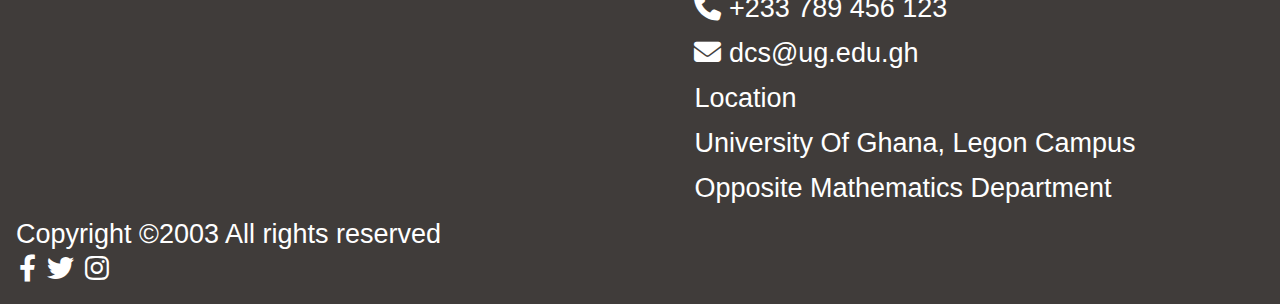
<file: UG-CS-Short-Couses-Form.html>
<!DOCTYPE html>
<html lang="en">
<head>
    <meta charset="UTF-8">
    <meta name="viewport" content="width=device-width, initial-scale=1.0">
    <link rel="stylesheet" href="Styles/fontawesome-free-6.4.2-web/css/all.css">
    <link rel="stylesheet" href="Styles/General_Styles.css">
    <link rel="stylesheet" href="Styles/Form.css">
    <link rel="icon" href="Images/uglogo.png">
    <title>Short Courses Registration Form</title>
</head>
<body>
    <header>
        <div class="head"> 
            <div class="logo">
                <img src="Images/logo.png" alt="">
            </div>
            <div class="menu-button" onclick="openNav()">
                <button><i class="fas fa-bars"></i></button>
            </div>
        </div>
        <nav class="nav">
            <ul>
                <li> <a href="UG-CS-Home.html">Home</a> </li>
                <li> <a href="UG-CS-Events.html">Events</a> </li>                
                <li> <a href="UG-CS-About.html">About</a> </li>                
                <li> <a href="UG-CS-Research.html"><span class="nowrap">Research Groups</span></a> </li>
            </ul>
        </nav>
    </header>
    
    
    <main>
        <div class="heading">
             <h1>Short Courses Registration Form</h1> 
        </div>
        
        <form class="short-courses">
            <div class="input-box">
                <input type="text" required>
                <span>Surname</span>
            </div>
            
            <div class="input-box">
                <input type="text" required>
                <span>First Name</span>
            </div>
            
            <div class="input-box">
                <input type="text" required>
                <span>Email</span>
            </div>
            
            <div class="input-box">
                <input type="tel" required>
                <span>Phone Number</span>
            </div>
            
            <div class="edu-background">
                <h3>Educational Background</h3>
                <div class="radios">
                    <label>
                        <input type="radio" value="Primary School" name="edu"> 
                        <p> Primary School </p>
                        <span class="radio-btn"></span>
                    </label>
                    
                    <label>
                        <input type="radio" value="Junior High School" name="edu"> 
                        <p> Junior High School </p>
                        <span class="radio-btn"></span>
                    </label>
                    
                    <label>
                        <input type="radio" value="Senior High School" name="edu"> 
                        <p> Senior High School </p>
                        <span class="radio-btn"></span>
                    </label>
                    
                    <label>
                        <input type="radio" value="Bachelor's Degree" name="edu"> 
                        <p> Bachelor's Degree </p>
                        <span class="radio-btn"></span>
                    </label>
                    
                    <label>
                        <input type="radio" value="Master's Degree" name="edu"> 
                        <p> Master's Degree </p> 
                        <span class="radio-btn"></span>
                    </label>
                    
                    <label>
                        <input type="radio" value="PhD" name="edu"> 
                         <p> PhD </p> 
                         <span class="radio-btn"></span>
                    </label>                    
                </div>
            </div>
            
            <div class="course-selection">
                <h3>Course Selection</h3>
                <div class="check-box-group">
                    <label>
                        <input type="checkbox" value="course1" name="selection">
                        <p>Microsoft SQL Server Database Administration (₵ 995)</p>
                        <span class="check-box"></span>
                    </label>
                    
                    <label>
                        <input type="checkbox" value="course2" name="selection">
                        <p>Linux Administration (₵ 995)</p>
                        <span class="check-box"></span>
                    </label>
                    <label>
                        <input type="checkbox" value="course3" name="selection">
                        <p>Information Security and Ethical Hacking (₵ 995)</p>
                        <span class="check-box"></span>
                    </label>
                    
                    <label>
                        <input type="checkbox" value="course4" name="selection">
                        <p>Introduction to Web Programming (₵ 900)</p>
                        <span class="check-box"></span>
                    </label>
                    
                    <label>
                        <input type="checkbox" value="course5" name="selection">
                        <p>Digital Marketing (₵ 900)</p>
                        <span class="check-box"></span>
                    </label>
                    
                    <label>
                        <input type="checkbox" value="course6" name="selection">
                        <p>Certificate in Software Development (₵ 1500)</p>
                        <span class="check-box"></span>
                    </label>
                    <label>
                        <input type="checkbox" value="course7" name="selection">
                        <p>Phone and Laptop Repairs (₵ 1000)</p>
                        <span class="check-box"></span>
                    </label>
                    
                    <label>
                        <input type="checkbox" value="course8" name="selection">
                        <p>Oracle Database Administration (₵ 995)</p>
                        <span class="check-box"></span>
                    </label>
                    
                    <label>
                        <input type="checkbox" value="course9" name="selection">
                        <p>Data Science (₵ 1500)</p>
                        <span class="check-box"></span>
                    </label>
                    
                    <label>
                        <input type="checkbox" value="course10" name="selection">
                        <p>Computer Networking Fundamentals - CCNA (₵ 995)</p>
                        <span class="check-box"></span>
                    </label>
                    <label>
                        <input type="checkbox" value="course11" name="selection">
                        <p>Information Introduction to Microsoft Office Suite (₵ 750)</p>
                        <span class="check-box"></span>
                    </label>
                    
                    <label>
                        <input type="checkbox" value="course12" name="selection">
                        <p>Mobile Application Development (₵ 1000)</p>
                        <span class="check-box"></span>
                    </label>
                    
                    <label>
                        <input type="checkbox" value="course13" name="selection">
                        <p>Certificate in Information Systems Audit (₵ 995)</p>
                        <span class="check-box"></span>
                    </label>
                </div>         
                <div class="submit">
                    <button>Register</button>
                </div>       
            </div>
        </form>
    </main>
    
    <footer>
        <div class="footer-content">
            <div class="fcontent">
                <h3>Admissions</h3>
                <p><a href="">Undergraduate</a></p>
                <p><a href="">Graduate</a></p>
                <p><a href="">International Students</a></p>
                <p><a href="">Entry Requirements</a></p>
                <p><a href="">Contact Us</a></p>
            </div>
            
            <div class="fcontent">
                <h3>Academics</h3>
                <p><a href="UG-CS-UndergraduateCourses.html">Undergraduate Courses</a></p>
                <p><a href="UG-CS-Graduate-MPhil.html">Graduate Courses (MPhil Computer Science)</a></p>
                <p><a href="UG-CS-Graduate-PhD.html">Graduate Courses (PhD)</a></p>
                <p><a href="UG-CS-Graduate-MSc.html">Graduate Courses (MSc Computer Science)</a></p>
                <p><a href="">Academic Calendar</a></p>
                <p><a href="">Level 200 & 300 Timetable</a></p>
                <p><a href="">Placement for level 200 Students</a></p>
                <p><a href="UG-CS-Complaint-Form.html">Student Complaint Form</a></p>
            </div>
            
           
            <div class="fcontent">
                <h3>About the Department</h3>
                <p><a href="">Introducing DCS</a></p>
                <p><a href="">Head of Department</a></p>
                <p><a href="">Faculty</a></p>
                <p><a href="">Events</a></p>
            </div>
            
             
            <div class="fcontent">
                <h3>Research</h3>
                <p><a href="">Research at DCS</a></p>
                <p><a href="">Research Impact</a></p>
                <p><a href="">Libraries</a></p>
            </div>
            
            
            <div class="fcontent">
                <h3>Newsletters</h3>
                <p>Stay updated with our latest</p>
                <form> 
                    <input type="text" placeholder="Enter Your Email Address">
                    <button type="submit"><i class="fa-solid fa-arrow-right"></i></button>
                </form>
            </div>
            
            <div class="fcontent">
                <h3>Contact Us</h3>
                <p><b>Phone & Email</b></p>
                <p><i class="fa-solid fa-phone" style="color: #ffffff;"></i> +233 123 456 789</p>
                <p><i class="fa-solid fa-phone" style="color: #ffffff;"></i> +233 789 456 123</p>
                <p><i class="fa-solid fa-envelope" style="color: #ffffff;"></i><a href="dcs@ug.edu.gh"> dcs@ug.edu.gh</a></p>
                <p><b>Location</b></p>
                <p>University Of Ghana, Legon Campus</p>
                <p>Opposite Mathematics Department</p>
            </div>
        </div>
        <div class="cright">
            <p>Copyright &copy;2003 All rights reserved</p>
            <p>
                <i class="fa-brands fa-facebook-f"></i>
                <i class="fa-brands fa-twitter"></i>
                <i class="fa-brands fa-instagram"></i>
            </p>
        </div>
    </footer>
    <script src="Scripts/General-Scripts.js"></script>
</body>
</html>
</file>
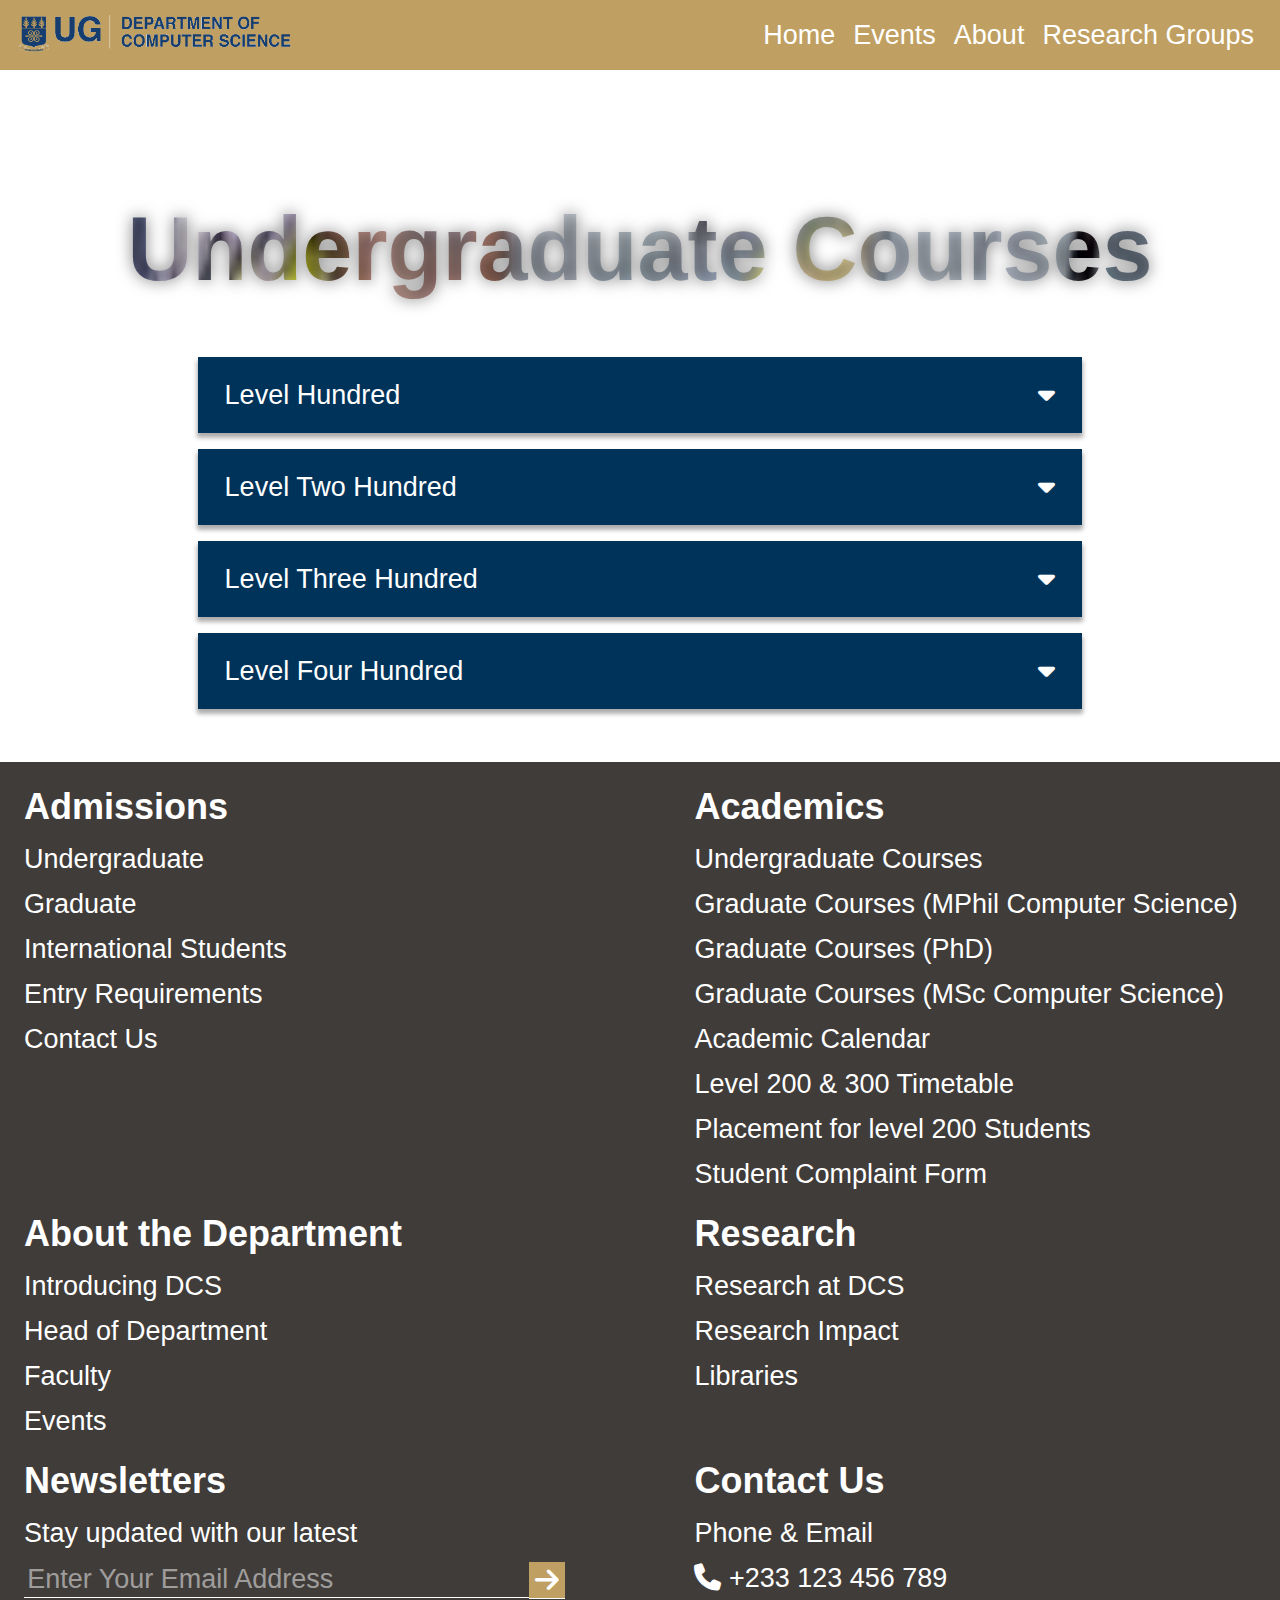
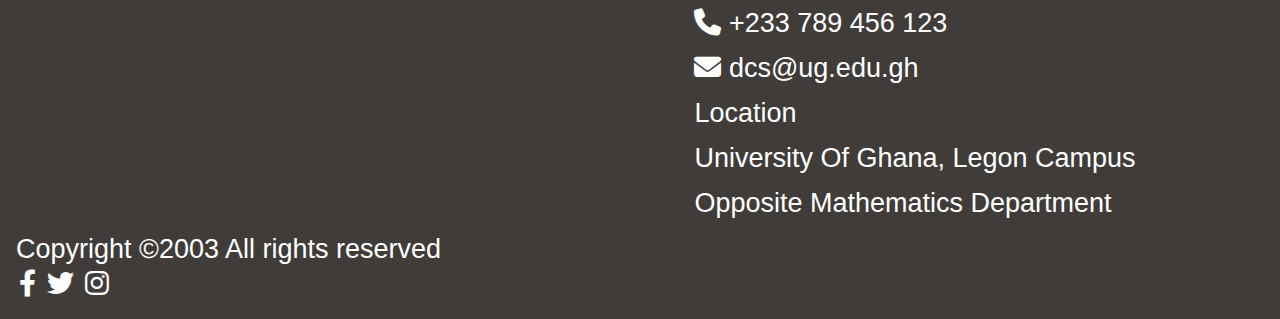
<file: UG-CS-UndergraduateCourses.html>
<!DOCTYPE html>
<html lang="en">
<head>
    <meta charset="UTF-8">
    <meta name="viewport" content="width=device-width, initial-scale=1.0">
    <link rel="stylesheet" href="Styles/fontawesome-free-6.4.2-web/css/all.css">
    <link rel="stylesheet" href="Styles/General_Styles.css">
    <link rel="stylesheet" href="Styles/Courses-Styles.css">
    <link rel="icon" href="Images/uglogo.png">
    <title>Undergraduate Courses</title>
</head>
<body>
    <header>
        <div class="head"> 
            <div class="logo">
                <img src="Images/logo.png" alt="">
            </div>
            <div class="menu-button" onclick="openNav()">
                <button><i class="fas fa-bars"></i></button>
            </div>
        </div>
        <nav class="nav">
            <ul>
                <li> <a href="UG-CS-Home.html">Home</a> </li>
                <li> <a href="UG-CS-Events.html">Events</a> </li>                
                <li> <a href="UG-CS-About.html">About</a> </li>                
                <li> <a href="UG-CS-Research.html"><span class="nowrap">Research Groups</span></a> </li>
            </ul>
        </nav>
    </header>
    
    
    <main>
        <div class="heading">
             <h1>Undergraduate Courses</h1> 
        </div>
         
         <div class="course-content">
             <button class="level" onclick="dropDown('l100', '1100drop');">
                 Level Hundred
                 <div class="drop" id="1100drop"><i class="fa-solid fa-caret-down" style="color: #ffffff;"></i></div>
             </button>
             <div class="courses" id="l100">
                 <h3>First Semester</h3>
                 <table>
                     <thead>
                         <th>
                             Course Code
                         </th>
                         <th>
                             Course Title 
                         </th>
                     </thead>
                     <tbody>
                         <tr class="first">
                             <td>UGRC 150</td>
                             <td>Critical Thinking and Logical Reasoning</td>
                         </tr>
                         <tr>
                             <td>MATH 121</td>
                             <td>Algebra and Trigonometry</td>
                         </tr>
                         <tr>
                             <td>MATH 123</td>
                             <td>Vectors and Geometry</td>
                         </tr>
                         <tr>
                             <td>DCIT 101</td>
                             <td>Introduction to Computer Science</td>
                         </tr>
                         <tr>
                             <td>DCIT 103</td>
                             <td>Office Productivity Tools</td>
                         </tr>
                         <tr>
                             <td>STAT 111</td>
                             <td>Introduction to Statistics and Probability I</td>
                         </tr>
                     </tbody>
                 </table>
                 
                 
                 <h3>Second Semester</h3>
                 <table>
                     <thead>
                         <th>
                             Course Code
                         </th>
                         <th>
                             Course Title 
                         </th>
                     </thead>
                     <tbody>
                         <tr class="first">
                             <td>UGRC 110</td>
                             <td>Academic Writing I</td>
                         </tr>
                         <tr>
                             <td>UGRC 131-136</td>
                             <td>Understanding Human Society</td>
                         </tr>
                         <tr>
                             <td>MATH 122</td>
                             <td>Calculus I</td>
                         </tr>
                         <tr>
                             <td>MATH 126</td>
                             <td>Algebra and Geometry</td>
                         </tr>
                         <tr>
                             <td>DCIT 102</td>
                             <td>Computer Hardware Fundamentals and Circuits</td>
                         </tr>
                         <tr>
                             <td>DCIT 104</td>
                             <td>Programming</td>
                         </tr>
                         <tr>
                             <td>STAT 112</td>
                             <td>Introduction to Statistics and Probability II</td>
                         </tr>
                     </tbody>
                 </table>
             </div>
         </div>
         
           <div class="course-content">
             <button class="level" onclick="dropDown('l200', '1200drop');">
                 Level Two Hundred
                 <div class="drop" id="1200drop"><i class="fa-solid fa-caret-down" style="color: #ffffff;"></i></div>
             </button>
             <div class="courses" id="l200">
                 <h3>First Semester</h3>
                 <table>
                     <thead>
                         <th>
                             Course Code
                         </th>
                         <th>
                             Course Title 
                         </th>
                     </thead>
                     <tbody>
                         <tr class="first">
                             <td>UGRC 210</td>
                             <td>Academic Writing II</td>
                         </tr>
                         <tr>
                             <td>MATH 122</td>
                             <td>Calculus II</td>
                         </tr>
                         <tr>
                             <td>DCIT 201</td>
                             <td>Programming I</td>
                         </tr>
                         <tr>
                             <td>DCIT 203</td>
                             <td>Digital and Logic Systems Design</td>
                         </tr>
                         <tr>
                             <td>DCIT 205</td>
                             <td>Multi Media and Web Design</td>
                         </tr>
                         <tr>
                             <td>DCIT 207</td>
                             <td>Computer Architecture & Organisation</td>
                         </tr>
                     </tbody>
                 </table>
                 
                 
                 <h3>Second Semester</h3>
                 <table>
                     <thead>
                         <th>
                             Course Code
                         </th>
                         <th>
                             Course Title 
                         </th>
                     </thead>
                     <tbody>
                         <tr class="first">
                             <td>UGRC 220</td>
                             <td>Introduction to African Studies</td>
                         </tr>
                         <tr>
                             <td>DCIT 202</td>
                             <td>Mobile Application Development</td>
                         </tr>
                         <tr>
                             <td>DCIT 204</td>
                             <td>Data Structures & Algorithm I</td>
                         </tr>
                         <tr>
                             <td>DCIT 206</td>
                             <td>Systems Administration</td>
                         </tr>
                         <tr>
                             <td>DCIT 208</td>
                             <td>Software Engineering</td>
                         </tr>
                         <tr>
                             <td>DCIT 212</td>
                             <td>
                                 Numerical and Computational Methods
                             </td>
                         </tr>                        
                     </tbody>
                 </table>
             </div>
         </div>
         
         
           <div class="course-content">
             <button class="level" onclick="dropDown('l300', '1300drop');">
                 Level Three Hundred
                 <div class="drop" id="1300drop"><i class="fa-solid fa-caret-down" style="color: #ffffff;"></i></div>
             </button>
             <div class="courses" id="l300">
                 <h3>First Semester</h3>
                 <table>
                     <thead>
                         <th>
                             Course Code
                         </th>
                         <th>
                             Course Title 
                         </th>
                     </thead>
                     <tbody>
                         <tr class="first">
                             <td>DCIT 301</td>
                             <td>Operating Systems</td>
                         </tr>
                         <tr>
                             <td>DCIT 303</td>
                             <td>Computer Networks</td>
                         </tr>
                         <tr>
                             <td>DCIT 305</td>
                             <td>Database Fundamentals</td>
                         </tr>
                         <tr>
                             <td>DCIT 313</td>
                             <td>Introduction to Artificial Intelligence</td>
                         </tr>
                         <tr>
                             <td>DCIT 359</td>
                             <td>Discrete Mathematics</td>
                         </tr>
                         <tr rowspan="2" class="elective"><td><h4>Electives:</h4></td></tr>
                         <tr>
                             <td>DCIT 307</td>
                             <td>Mini-Project</td>
                         </tr>
                         <tr>
                             <td>DCIT 309</td>
                             <td>Embedded Systems and IoT</td>
                         </tr>
                         <tr>
                             <td>DCIT 311</td>
                             <td>Machine Learning</td>
                         </tr>
                     </tbody>
                 </table>
                 
                 
                 <h3>Second Semester</h3>
                 <table>
                     <thead>
                         <th>
                             Course Code
                         </th>
                         <th>
                             Course Title 
                         </th>
                     </thead>
                     <tbody>
                         <tr rowspan="2" class="elective"><td><h4>Electives:</h4></td></tr>
                         <tr>
                             <td>DCIT 400</td>
                             <td>Project</td>
                         </tr>
                         <tr>
                             <td>DCIT 401</td>
                             <td>Social, Legal, Ethical and Professional Issues</td>
                         </tr>
                         <tr>
                             <td>DCIT 407</td>
                             <td>Image Processing</td>
                         </tr>
                         <tr>
                             <td>DCIT 306</td>
                             <td>
                                 Cloud Computing Numericaland Computational Methods
                             </td>
                         </tr>
                         <tr>
                             <td>DCIT 316</td>
                             <td>
                                 Computational models forSocial Media Mining
                             </td>
                         </tr>
                     </tbody>
                 </table>
             </div>
         </div>
         
         
           <div class="course-content">
             <button class="level" onclick="dropDown('l400', '1400drop');">
                 Level Four Hundred
                 <div class="drop" id="1400drop"><i class="fa-solid fa-caret-down" style="color: #ffffff;"></i></div>
             </button>
             <div class="courses end" id="l400">
                 <h3>First Semester</h3>
                 <table>
                     <thead>
                         <th>
                             Course Code
                         </th>
                         <th>
                             Course Title 
                         </th>
                     </thead>
                     <tbody>
                         <tr class="first">
                             <td>DCIT 400</td>
                             <td>Project</td>
                         </tr>
                         <tr>
                             <td>DCIT 401</td>
                             <td>Social, Legal, Ethical and Professional Issues</td>
                         </tr>
                         <tr>
                             <td>DCIT 407</td>
                             <td>Image Processing</td>
                         </tr>
                         <tr rowspan="2" class="elective"><td><h4>Electives:</h4></td></tr>
                         <tr>
                             <td>DCIT 403</td>
                             <td>Designing Intelligent Agents</td>
                         </tr>
                         <tr>
                             <td>DCIT 405</td>
                             <td>Statistical Models and Methods for Data Science</td>
                         </tr>
                         <tr>
                             <td>DCIT 407</td>
                             <td>Image Processing</td>
                         </tr>
                         <tr>
                             <td>DCIT 411</td>
                             <td>
                                 Bioinformatics
                             </td>
                         </tr>
                         <tr>
                             <td>DCIT 417</td>
                             <td>
                                 Network Performance Analysis and Modeling
                             </td>
                         </tr>
                         <tr>
                             <td>DCIT 423</td>
                             <td>
                                 Network Servers and Infrastructure
                             </td>
                         </tr>
                     </tbody>
                 </table>
                 
                 
                 <h3>Second Semester</h3>
                 <table>
                     <thead>
                         <th>
                             Course Code
                         </th>
                         <th>
                             Course Title 
                         </th>
                     </thead>
                     <tbody>
                         <tr>
                             <td>DCIT 400</td>
                             <td>Project</td>
                         </tr>
                         <tr>
                             <td>DCIT 402</td>
                             <td>Management Principles in Computing</td>
                         </tr>
                         <tr>
                             <td>DCIT 418</td>
                             <td>Systems and Network Security</td>
                         </tr>
                         <tr>
                             <td>DCIT 428</td>
                             <td>Wireless Systems and Networks</td>
                         </tr>
                         <tr rowspan="2" class="elective"><td><h4>Electives:</h4></td></tr>
                         <tr>
                             <td>DCIT 404</td>
                             <td>Advanced Databases</td>
                         </tr>
                         <tr>
                             <td>DCIT 406</td>
                             <td>Advanced Computer Networks</td>
                         </tr>
                         <tr>
                             <td>DCIT 408</td>
                             <td>Compilers</td>
                         </tr>
                         <tr>
                             <td>DCIT 426</td>
                             <td>
                                 Telecommunication Systems
                             </td>
                         </tr>
                         <tr>
                             <td>DCIT 412</td>
                             <td>
                                 Computer Vision
                             </td>
                         </tr>
                         <tr>
                             <td>DCIT 414</td>
                             <td>
                                 Data Mining and Warehousing
                             </td>
                         </tr>
                         <tr>
                             <td>DCIT 416</td>
                             <td>
                                 Digital Signal Processing
                             </td>
                         </tr>
                         <tr>
                             <td>DCIT 422</td>
                             <td>
                                 Information Visualization 
                             </td>
                         </tr>
                     </tbody>
                 </table>
             </div>
         </div>
    </main>
    
    <footer>
        <div class="footer-content">
            <div class="fcontent">
                <h3>Admissions</h3>
                <p><a href="UG-CS-UndergraduateCourses.html">Undergraduate</a></p>               
                <p><a href="">Graduate</a></p>
                <p><a href="">International Students</a></p>
                <p><a href="">Entry Requirements</a></p>
                <p><a href="">Contact Us</a></p>
            </div>
            
            <div class="fcontent">
                <h3>Academics</h3>
                <p><a href="">Undergraduate Courses</a></p>
                <p><a href="UG-CS-Graduate-MPhil.html">Graduate Courses (MPhil Computer Science)</a></p>
                <p><a href="UG-CS-Graduate-PhD.html">Graduate Courses (PhD)</a></p>
                <p><a href="UG-CS-Graduate-MSc.html">Graduate Courses (MSc Computer Science)</a></p>
                <p><a href="">Academic Calendar</a></p>
                <p><a href="">Level 200 & 300 Timetable</a></p>
                <p><a href="">Placement for level 200 Students</a></p>
                <p><a href="UG-CS-Complaint-Form.html">Student Complaint Form</a></p>
            </div>
            
           
            <div class="fcontent">
                <h3>About the Department</h3>
                <p><a href="">Introducing DCS</a></p>
                <p><a href="">Head of Department</a></p>
                <p><a href="">Faculty</a></p>
                <p><a href="">Events</a></p>
            </div>
            
             
            <div class="fcontent">
                <h3>Research</h3>
                <p><a href="">Research at DCS</a></p>
                <p><a href="">Research Impact</a></p>
                <p><a href="">Libraries</a></p>
            </div>
            
            
            <div class="fcontent">
                <h3>Newsletters</h3>
                <p>Stay updated with our latest</p>
                <form> 
                    <input type="text" placeholder="Enter Your Email Address">
                    <button type="submit"><i class="fa-solid fa-arrow-right"></i></button>
                </form>
            </div>
            
            <div class="fcontent">
                <h3>Contact Us</h3>
                <p><b>Phone & Email</b></p>
                <p><i class="fa-solid fa-phone" style="color: #ffffff;"></i> +233 123 456 789</p>
                <p><i class="fa-solid fa-phone" style="color: #ffffff;"></i> +233 789 456 123</p>
                <p><i class="fa-solid fa-envelope" style="color: #ffffff;"></i><a href="dcs@ug.edu.gh"> dcs@ug.edu.gh</a></p>
                <p><b>Location</b></p>
                <p>University Of Ghana, Legon Campus</p>
                <p>Opposite Mathematics Department</p>
            </div>
        </div>
        <div class="cright">
            <p>Copyright &copy;2003 All rights reserved</p>
            <p>
                <i class="fa-brands fa-facebook-f"></i>
                <i class="fa-brands fa-twitter"></i>
                <i class="fa-brands fa-instagram"></i>
            </p>
        </div>
    </footer>
    <script src="Scripts/General-Scripts.js"></script>
    <script src="Scripts/TableDropdowns.js"></script>
</body>
</html>
</file>
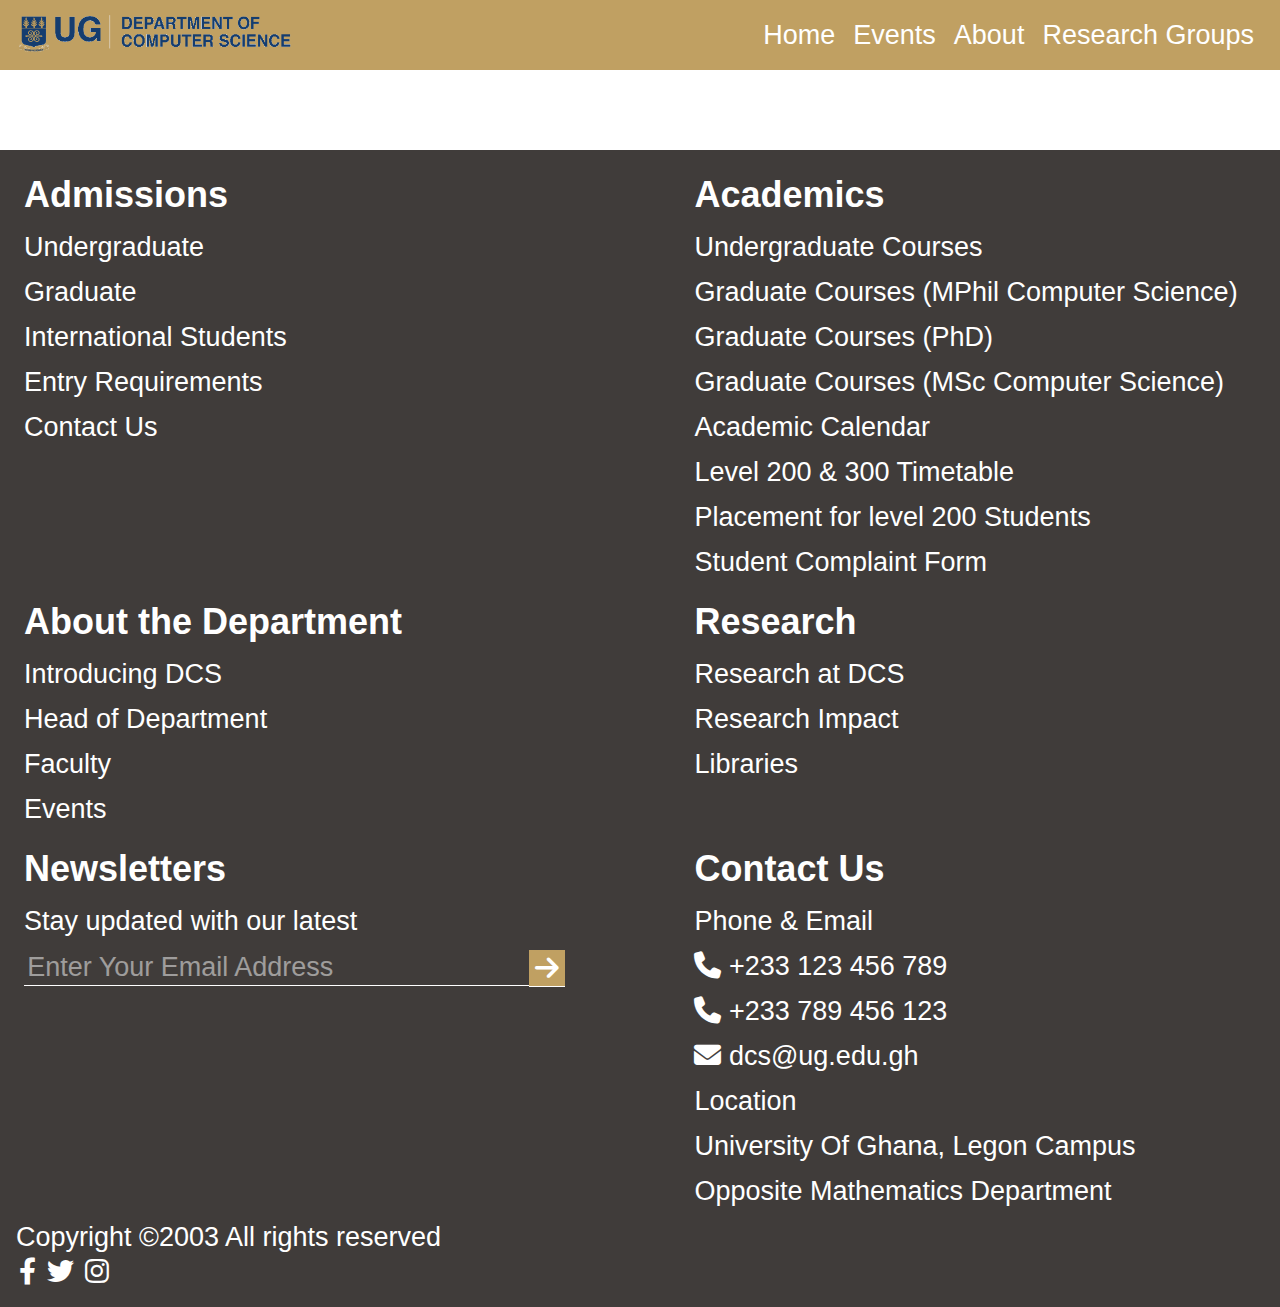
<file: UG-CS___.html>
<!DOCTYPE html>
<html lang="en">
<head>
    <meta charset="UTF-8">
    <meta name="viewport" content="width=device-width, initial-scale=1.0">
    <link rel="stylesheet" href="Styles/fontawesome-free-6.4.2-web/css/all.css">
    <link rel="stylesheet" href="Styles/General_Styles.css">
    <link rel="stylesheet" href="Styles/Events-Styles.css">
    <link rel="icon" href="Images/uglogo.png">
    <title>Home</title>
</head>
<body>
    <header>
        <div class="head"> 
            <div class="logo">
                <img src="Images/logo.png" alt="">
            </div>
            <div class="menu-button" onclick="openNav()">
                <button><i class="fas fa-bars"></i></button>
            </div>
        </div>
        <nav class="nav">
            <ul>
                <li> <a href="UG-CS-Home.html">Home</a> </li>
                <li> <a href="UG-CS-Events.html">Events</a> </li>                
                <li> <a href="UG-CS-About.html">About</a> </li>                
                <li> <a href="UG-CS-Research.html"><span class="nowrap">Research Groups</span></a> </li>
            </ul>
        </nav>
    </header>
    
    
    <main>
        
    </main>
    
    <footer>
        <div class="footer-content">
            <div class="fcontent">
                <h3>Admissions</h3>
                <p><a href="">Undergraduate</a></p>
                <p><a href="">Graduate</a></p>
                <p><a href="">International Students</a></p>
                <p><a href="">Entry Requirements</a></p>
                <p><a href="">Contact Us</a></p>
            </div>
            
            <div class="fcontent">
                <h3>Academics</h3>
                <p><a href="UG-CS-UndergraduateCourses.html">Undergraduate Courses</a></p>
                <p><a href="UG-CS-Graduate-MPhil.html">Graduate Courses (MPhil Computer Science)</a></p>
                <p><a href="UG-CS-Graduate-PhD.html">Graduate Courses (PhD)</a></p>
                <p><a href="UG-CS-Graduate-MSc.html">Graduate Courses (MSc Computer Science)</a></p>
                <p><a href="">Academic Calendar</a></p>
                <p><a href="">Level 200 & 300 Timetable</a></p>
                <p><a href="">Placement for level 200 Students</a></p>
                <p><a href="UG-CS-Complaint-Form.html">Student Complaint Form</a></p>
            </div>
            
           
            <div class="fcontent">
                <h3>About the Department</h3>
                <p><a href="">Introducing DCS</a></p>
                <p><a href="">Head of Department</a></p>
                <p><a href="">Faculty</a></p>
                <p><a href="">Events</a></p>
            </div>
            
             
            <div class="fcontent">
                <h3>Research</h3>
                <p><a href="">Research at DCS</a></p>
                <p><a href="">Research Impact</a></p>
                <p><a href="">Libraries</a></p>
            </div>
            
            
            <div class="fcontent">
                <h3>Newsletters</h3>
                <p>Stay updated with our latest</p>
                <form> 
                    <input type="text" placeholder="Enter Your Email Address">
                    <button type="submit"><i class="fa-solid fa-arrow-right"></i></button>
                </form>
            </div>
            
            <div class="fcontent">
                <h3>Contact Us</h3>
                <p><b>Phone & Email</b></p>
                <p><i class="fa-solid fa-phone" style="color: #ffffff;"></i> +233 123 456 789</p>
                <p><i class="fa-solid fa-phone" style="color: #ffffff;"></i> +233 789 456 123</p>
                <p><i class="fa-solid fa-envelope" style="color: #ffffff;"></i><a href="dcs@ug.edu.gh"> dcs@ug.edu.gh</a></p>
                <p><b>Location</b></p>
                <p>University Of Ghana, Legon Campus</p>
                <p>Opposite Mathematics Department</p>
            </div>
        </div>
        <div class="cright">
            <p>Copyright &copy;2003 All rights reserved</p>
            <p>
                <i class="fa-brands fa-facebook-f"></i>
                <i class="fa-brands fa-twitter"></i>
                <i class="fa-brands fa-instagram"></i>
            </p>
        </div>
    </footer>
    <script src="Scripts/General-Scripts.js"></script>
</body>
</html>
</file>
<file: Styles/Home-Styles.css>
:root{
    /* FONY SIZES */
    --p-size: 3vh;
    --h3-size: 4vh;
}



.section-1{
    display: flex;
    justify-content: center;
    align-items: center;
    color: white;
    width: 100%;
    height: fit-content;   
    background-image: url('../Images/sectionOne.jpeg');
    background-size: cover;
    background-repeat: no-repeat;
    background-position: center;
    padding: 2rem;
    position: relative;
}



.section-1::before{
    content: "";
    position: absolute;
    top: 0;
    bottom: 0;
    width: 100%;
    height: 100%;
    z-index: 1;
    background: rgba(0,0,0,0.6);
}

.content{
    z-index: 1;
    display: flex;
    justify-content: center;
    align-items: center;    
    width: 100%;
    height: 100%;
    flex-direction: column;
}

.content .heading{
    font-size: var(--h3-size);
    text-align: center;
    margin-top: 0.5rem;
}


.content .offers{
    display: flex;
    justify-content: space-between;
    align-items: flex-start;
    flex-wrap: wrap;
    padding: 0.5rem;
}
.content .offers .offer{
    flex-basis: 45%;
    font-size: var(--p-size);
    text-align: center;
    margin: 0.5rem 0;
}

.content .offers .offer h4{
    color: rgb(192,160,58);
    margin: 0.3rem 0;
}

.section-2{
    color: rgb(0, 51, 90);
    display: flex;
    justify-content: center;
    align-items: center;    
    flex-direction: column;
    background: white;
    padding: 0.5rem;
}

.section-2 .part-1{
    text-align: center;
    font-size: var(--p-size);
    padding: 2rem;
}

.section-2 .part-1 h3{
    font-size: var(--h3-size);
    margin: 2rem 0 0.5rem 0;
}

.section-2 .part-2{
    display: flex;
    justify-content: center;
    align-items: center;    
    flex-direction: column;
    text-align: center;
    font-size: var(--p-size);
    padding: 2rem;
    
}

.part-2 h3{
    font-size: var(--h3-size);
    margin: 2rem 0 0.5rem 0;
}

.part-2 .reasons{
    display: flex;
    justify-content: space-between;
    align-items: flex-start;
    margin-top: 2vh;
}

.reason{
    flex-basis: 45%;
}

.reason h3{
    margin-top: 0.5rem;
}

button {
    border: none;
    outline: none;
    border-radius: 0;
    background: rgb(192,160,58);
    font-size: var(--p-size);
    padding: 0.5rem;
    margin: 1rem;
    padding: 1vh;
    transition: 0.5s ease;
}
button a{
    text-decoration: none;
    color: black;
}

button a:hover{
    color: rgb(192,160,98);
}

button:hover{
    background: transparent;
    border: 2px solid rgb(192,160,98);
    border-radius: 0;    
    font-weight: bolder;
    transform: scale(1.02);
}




.part-3{
    display: flex;
    justify-content: space-between;
    align-items: flex-start;
    flex-wrap: wrap;
    color: white;
    margin: 1rem 0;
    padding: 1vh;
}


.course{
    flex-basis: 45%;
    height: 25vh;
    width: 100%;    
    overflow: hidden;
    position: relative;
    margin-bottom: 2vh;
}

.course:hover .course-exp{
    transform: translateY(0);
}

.course img{
    width: 100%;
    height: 100%;
    transition: 0.5s ease;
}

.course:hover img{
    transform: scale(1.1);
}

.course .course-exp{
    background: linear-gradient(transparent, rgb(0,51,90));
    text-align: center;
    position: absolute;
    width: 100%;
    height: 100%;
    top: 0;
    bottom: 0;
    transform: translateY(100%);
    transition: 0.5s ease;
    padding: 2vh;
    display: flex;
    justify-content: flex-end;
    flex-direction: column;
    align-items: center;
}

.course-exp h3 a{
    color: white;
    text-decoration: none;
    font-size: var(--h3-size);
    
}

.course-exp h3{
    margin: 0;
}

.course-exp p{
    font-size: var(--p-size);    
}


@media screen and (max-width: 576px){
    
    :root{
    /* FONY SIZES */
        --p-size: 1rem;
        --h3-size: 1.5rem;
    }

    
    .section-1{
        height: fit-content;        
    }
    
    
    .content .heading{
        margin-top: 5rem;        
    }
    
    .content .heading h3{
        font-size: 2rem;
    }
    
    .content .offers .offer, .reason{
        flex-basis: 70%;
    }
    
    .reason{
        margin: 1rem;
    }
    
    .content .offers, .part-3, .reasons{
        display: flex;
        justify-content: center;
        align-items: center;    
        flex-direction: column;
    }
    .course{
        flex-basis: 70%;
        height: 10rem;
    }
    
    
}
</file>
<file: Styles/Form.css>
:root{
    /* FONT SIZES */
    --p-size: 3vh;
    --h3-size: 4vh;
    --big: 5vh;
    --small1: 1.5vh;
    --small2: 1vh;
    --padding2: 3vh;
    --padding1: 2.5vh;
    --margin: 5vh;
    --x-move: 2vh;
    --y1-move:-1.2vh;
    --y2-move: -0.2rem;
    --radio-size: 3px;
    
    /*  COLORS */
    --form-scheme1: rgb(192,160,98);
    --form-scheme2: rgba(0,0,0,0.5);
}


body {
    background: white;
}

main{
    padding-top: 5rem;    
}


.heading{   
    width: 100%;   
    padding: 2rem;
    background: url("../Images/research.jpg");
    background-repeat: no-repeat;    
    background-size: 100% 100%;
    background-position: center bottom;
    background-attachment: fixed;
    background-clip: text;
    -webkit-background-clip: text;
    color: rgba(0,0,0,0.1);
    text-shadow: 0 0 1rem rgba(0,0,0,0.5);
    font-size: var(--big);
    text-align: center;
    margin: 1rem 0;
}



.short-courses{
    display: flex;
    justify-content: center;
    align-items: center;
    flex-direction: column;
    padding: 1rem;
    gap: var(--p-size);
    margin: var(--p-size) 0;
}

.input-box{
    width: max(50%, 20rem);
    position: relative;
}

.input-box input,
.input-box textarea{
    width: 100%;
    padding: var(--p-size) var(--h3-size);
    border: 2px solid var(--form-scheme2);
    outline: none;
    border-radius: 5px;
    font-size: var(--p-size);
}

.input-box span{
    position: absolute;
    left: 0;
    padding: 1rem;
    font-size: var(--p-size);    
    transition: 0.5s;
    color: var(--form-scheme2);
}

.input-box input:focus ~ span,
.input-box input:valid ~ span,
.input-box textarea:not(:placeholder-shown) ~ span,
.input-box textarea:focus ~ span{
    color: var(--form-scheme1);
    background: white;
    font-weight: bolder;
    padding: 0 0.5rem;
    font-size: var(--small1);
    transform: translate(var(--x-move), var(--y2-move));
    border-left: 2px solid var(--form-scheme1);
    border-right: 2px solid var(--form-scheme1);
}

.input-box:nth-child(even) input:focus ~ span,
.input-box:nth-child(even) input:valid ~ span{
    background: var(--form-scheme1);
    color: white;
    border-radius: 5px;
    padding: 0.2rem 0.5rem;
    transform: translate(var(--x-move), var(--y1-move));
}

.input-box input:focus,
.input-box input:valid,
.input-box textarea:not(:placeholder-shown),
.input-box textarea:focus{
    border: 2px solid var(--form-scheme1);
}


.edu-background,
.course-selection,
.submit{
    margin: 2rem 0;
    display: flex;
    justify-content: center;
    align-items: center;
    gap: var(--p-size);
    flex-direction: column;
    width: max(50%, 20rem);
}

.course-selection{
    width: max(60%, 20rem);
}

.submit button{
    background: var(--form-scheme1);
    padding: var(--small1) var(--p-size);
    outline: 0;
    font-size: var(--h3-size);
    border: 0;
    transition: 0.5s ease;
}

.submit button:hover{
    background: transparent;
    border: 2px solid rgb(192,160,98);
    border-radius: 0;
    color: rgb(192,160,98);
    font-weight: bolder;
    transform: scale(1.02);
}



.edu-background h3,
.course-selection h3{
    font-size: var(--h3-size);
    color: var(--form-scheme1);
    margin: 1rem 0;
}

.edu-background .radios,
.course-selection .check-box-group{
    display: flex;
    justify-content: space-between;
    align-items: flex-start;
    flex-wrap: wrap;
    gap: 1rem;
    width: 100%;
    height: fit-content;
    padding: 1.5rem;
}

.edu-background .radios label,
.course-selection .check-box-group label{
    flex-basis: 45%;
    font-size: var(--p-size);
    display: flex;
    justify-content: space-between;
    width: 90%;
}

.edu-background .radios label p,
.course-selection .check-box-group label p{
    width: 200%;
    text-align: center;
}


label{
    vertical-align: middle;
    display: inline-block;
    position: relative;
}

label input[type="radio"],
label input[type="checkbox"]{
    display: none;
}

label .radio-btn{
    width: var(--p-size);
    height: var(--p-size);
    border: var(--radio-size) solid var(--form-scheme1);
    border-radius: 50%;
    position: absolute;
    left: -10%;
    top: 10%;    
}

label .check-box{
    position: absolute;
    width: var(--h3-size);    
    height: var(--h3-size);
    border: 1px solid var(--form-scheme1);
    border-radius: 3px;
    border: var(--radio-size) solid var(--form-scheme1);
    color: white;
    left: -20%;
    top: 5%;
}

label .check-box:before{
    position: absolute;
    content: "\2713";
    left: 50%;
    top: 50%;
    transition: 0.3s ease-in-out;
    transform: translate(-50%, -50%) scale(0);
}

label input[type="checkbox"]:checked ~ .check-box{
    background: var(--form-scheme1);
}

label input[type="checkbox"]:checked ~ .check-box:before{
    transform: translate(-50%, -50%) scale(1.5);
}


label .radio-btn:after{
    content: "";
    width: var(--small2);
    height: var(--small2);
    background: var(--form-scheme1);
    position: absolute;
    left: 50%;
    top: 50%;
    border-radius: 50%;
    transition: 0.3s ease-in-out;
    transform: translate(-50%, -50%) scale(0);
}

label input[type="radio"]:checked ~ .radio-btn:after{
    transform: translate(-50%, -50%) scale(1);
}


@media screen and (max-width: 576px){
    :root{
    /* FONT SIZES */
        --p-size: 1rem;
        --h3-size: 1.5rem;
        --big: 1.5rem;
        --small1: 0.8rem;
         --small2: 0.5rem;
        --x-move: 1rem;
        --y1-move: -0.7rem;
        --y2-move: -0.5rem;
        --radio-size: 3px;
    }
    
    .input-box textarea{
        width: 100%;
    }

    
}
</file>
<file: Styles/Events-Styles.css>
:root{
    /* FONT SIZES */
    --p-size: 3vh;
    --h3-size: 4vh;
    --big: 5vh;
    
}


body {
    background: white;
}

main{
    padding-top: 5rem;    
}


.title{   
    width: 100%;   
    padding: 2rem;
    background: url("../Images/research.jpg");
    background-repeat: no-repeat;    
    background-size: 100% 100%;
    background-position: center bottom;
    background-attachment: fixed;
    background-clip: text;
    -webkit-background-clip: text;
    color: rgba(0,0,0,0.1);
    text-shadow: 0 0 1rem rgba(0,0,0,0.5);
    font-size: var(--big);
    text-align: center;
    margin: 1rem 0;
}

.event-container{
    margin: 2rem;
    display: flex;
    justify-content: center;
    align-items: center;
   
}

fieldset legend h3{
    color: rgb(192,166,98);
    margin: 0.5rem;
    font-size: var(--h3-size);
}


.event, .event-info{
    display: flex;
    justify-content: center;
    align-items: center;
    flex-direction: column;
}

.event-board{
    display: flex;
    justify-content: space-between;
    align-items: flex-start;
    flex-wrap: wrap;
    width: 100%;    
    padding: 2rem;
}

.event{    
    flex-basis: 48%;
    margin: 1rem 0;
    height: 60vh;
}

.event img{
    width: 100%;
    height: 50%;
}

.event-info{
    background: rgb(64,60,58);
    color: white;
    padding: 0.5rem;
    text-align:  center;
    height: 50%;
    width: 100%;
}


.event-info h4{
    margin-bottom: 1rem;
    font-size: var(--h3-size);
}

.event-info p{
    font-size: var(--p-size);
}


@media screen and (max-width: 576px){
    :root{
    /* FONT SIZES */
        --p-size: 1rem;
        --h3-size: 1.5rem;
        --big: 2rem;
    }
    
    .event-container{
        margin: 1rem;
    }
    
    .event{    
        flex-basis: 100%;
        height: fit-content;
    }
}
</file>
<file: Styles/Courses-Styles.css>
:root{
    /* FONT SIZES */
    --p-size: 3vh;
    --h3-size: 4vh;
    --big: 5vh;
    --padding2: 3vh;
    --padding1: 2.5vh;
    --margin: 5vh;
}


body {
    background: white;
}

main{
    padding-top: 5rem;    
}


.heading{   
    width: 100%;   
    padding: 2rem;
    background: url("../Images/research.jpg");
    background-repeat: no-repeat;    
    background-size: 100% 100%;
    background-position: center bottom;
    background-attachment: fixed;
    background-clip: text;
    -webkit-background-clip: text;
    color: rgba(0,0,0,0.1);
    text-shadow: 0 0 1rem rgba(0,0,0,0.5);
    font-size: var(--big);
    text-align: center;
    margin: 1rem 0;
}

.course-content{
    display: flex;
    justify-content: center;
    align-items: center;
    padding: 0.5rem;
    flex-direction: column;
}

.course-content .level{
    background: rgb(0,51,90);
    border: 0;
    outline: 0;
    text-align: left;
    color: white;
    padding: var(--padding1) var(--padding2);
    font-size: var(--p-size);
    box-shadow: 0 0.5vh 0.5vh 0.1vh #0005;
    display: flex;
    justify-content: space-between;
    align-items: center;
}

.course-content:last-child, .course-content .level .courses{
    margin-bottom: var(--margin);
}

.courses, .course-content .level{
    width: 70%;
}

.courses{
    opacity: 0;
    height: 0;    
    overflow: hidden;
    transition: opacity 0.2s ease-in-out;
}

.drop-down{
    opacity: 1;
    height: fit-content;
    overflow: visible;
}


.courses table{
    border-collapse: collapse;
    width: 100%;
    margin: 1rem 0;
}

.courses table th, .courses table td{
    padding: 1rem;
    font-size: var(--p-size);
    text-align: center;
}

.courses table tr:nth-child(even){
    background: rgba(192,192,192,0.2);
}
.courses table .elective{
    background: transparent !important;
}
.courses table .elective:hover{
    transform: none !important;
    color: black !important;
}

.courses table .elective h4{
    font-size: var(--p-size);
}

.courses table thead{
    background: rgb(192,160,98);
    color: white;
}

.courses table tr:not(:first-child), .first{
    transition: 0.25s ease-in-out;
}
    
.courses table tr:not(:first-child):hover,  .first:hover{
    transform: scale(1.05);
    color: rgb(192, 160, 98);
}

.courses h3{
    font-size: var(--h3-size);
    margin: 0.5rem 0;
    color: rgb(192, 160, 98);
}

.drop-down{
    display: block;
    transition: 2s ease-in-out;
}


@media screen and (max-width: 576px){
    :root{
    /* FONT SIZES */
        --p-size: 1rem;
        --h3-size: 1.5rem;
        --big: 1.2rem;
        --padding2: 2rem;
        --padding1: 1.5rem;
        --margin: 3rem
    }
    
    .courses, .course-content .level{
        width: 100%;
    }
    
}
</file>
<file: Styles/Research-Styles.css>
:root{
    /* FONT SIZES */
    --p-size: 3vh;
    --h3-size: 4vh;
    --big: 5vh;
    
}


main{
    padding-top: 6rem;
    background: white;
}
.start{   
    width: 100%;   
    padding: 2rem;
    background: url("../Images/research.jpg");
    background-repeat: no-repeat;    
    background-size: 100% 100%;
    background-position: center bottom;
    background-attachment: fixed;
    background-clip: text;
    -webkit-background-clip: text;
    color: rgba(0,0,0,0.1);
    text-shadow: 0 0 1rem rgba(0,0,0,0.5);
    font-size: var(--big);
    text-align: center;
    margin: 1rem 0;
}

.research{
    text-align: center;
    margin: 2rem 1rem;
}


.research h2, .research p{
    color: rgb(0,68,91);
}

.research h2{
    font-size: var(--h3-size);
}

.research p{
    font-size: var(--p-size);
}


.r-offers{
    height: fit-content;
    padding: 2rem;
    display: flex;
    justify-content: center;
    align-items: center;
    flex-direction: column;
    background: url("../Images/re.jpeg");
    background-repeat: no-repeat;    
    background-size: cover;
    position: relative;
}

.r-offers::before{
    content: "";
    position: absolute;
    top: 0;
    bottom: 0;
    width: 100%;
    height: 100%;
    background: rgba(0,0,0,0.5);
}


.container{
    display: flex;
    justify-content: space-between;
    align-items: flex-start;
    flex-wrap: wrap;
    z-index: 2;
    text-align: center;
}


.container-item{
    flex-basis: 45%;
    display: flex;
    justify-content: center;
    align-items: center;
    flex-direction: column;
    color: white;
    font-weight: bold;
    margin: 1rem 0;
}

.container-item h3, .container-item i{
    font-size: var(--h3-size);
    color: rgb(192,166,98);
    margin-bottom: 0.5rem;
}

.container-item p{
    font-size: var(--p-size);
}

@media screen and (max-width: 576px){
    :root{
    /* FONT SIZES */
        --p-size: 1rem;
        --h3-size: 1.5rem;
        --big: 1.7rem;    
    }
    .container-item{
        flex-basis: 100%;
    }
}
</file>
<file: Styles/General_Styles.css>
/* Basic Reset */
*{
    margin: 0;
    padding: 0;
    box-sizing: border-box;
    scroll-padding: 5rem;
    font-family: 'Gill Sans', 'Gill Sans MT', Calibri, 'Trebuchet MS', sans-serif;
}

:root{
    /* FONT SIZES */
    --p-size: 3vh;
    --h3-size: 4vh;
    --logo: 50vw;
}

body {
    background: rgb(157,156,155);
}

/* Utilities */
.nowrap{
    white-space: nowrap;
}


/* Header */

header{
    background: rgb(192,160,98);
    width: 100%;
    padding: 0.5rem;
}

.head, header, nav, nav ul{
    display: flex;
    justify-content: space-between;
    align-items: center;
    
}
.logo img{
     width: min(40%, var(--logo));    
     height: min(50%, var(--logo));
}

nav ul{
    list-style: none;
    
}

nav ul li a{
    text-decoration: none;
    color: white;
    font-size: var(--p-size);
    margin-right: 2vh;
}

.heading h3{
    font-size: 2.6vh;
}

.menu-button{
    display: none;
}




/* Footer */
footer{
    background: rgb(64,60,58);
    color: white;
    padding: 1rem;
}
.footer-content{
    display: flex;
    align-items: flex-start;
    justify-content: space-between;
    flex-wrap: wrap;
}
.fcontent{
    flex-basis: 45%;
    margin: 0.5rem;
}

.fcontent h3{
    font-size: var(--h3-size);
    margin-bottom: 1vh;
}

.fcontent p a{
    color: white;
    font-size: var(--p-size);
    font-weight: lighter;
    text-decoration: none;
}

.fcontent p:hover, .fcontent p a:hover{
    color: rgb(192,160,98);
} 

.fcontent p{
    font-size: var(--p-size);
    font-weight: lighter;
    line-height: 5vh;
}


.fcontent form{
    display: flex;
}
.fcontent form input {
    width: 90%;   
    border: none;
    outline: none;
    border-radius: 0;
    height: 3vh;
    margin: 0.3rem 0;
    padding: 2vh;
    font-size: var(--p-size);
    padding-left: 0.2rem;
    background: transparent;
    border-bottom: 1px solid white;
    color: white;
}

.fcontent form input::placeholder{
    font-size: var(--p-size);
    color: rgba(255,255,255,0.5);
    
}
.fcontent form button{
    color: white;
    border: none;
    outline: none;
    background: rgb(192,160,98);
    width: 3.5vh;
    height: 3vh;
    margin: 0.32rem 0 0 0;  
    padding: 2vh; 
    font-size: var(--p-size);
    border-bottom: 1px solid white;
    display: flex;
    justify-content: center;
    align-items: center;
}


.cright p{
    font-size: var(--p-size);
    margin-bottom: 0.2rem;
}
.cright p i{
    margin-left: 0.2rem;
}



@media screen and (max-width: 576px){
    
    :root{
    /* FONT SIZES */
        --p-size: 1rem;
        --h3-size: 1.5rem;
        --logo: 20rem;
    }
    
    .logo img{
        width: min(o0%, 15rem); 
    }
    
    header, nav ul{
        flex-direction: column;
        z-index: 3;
    }
    
    header{
        position: fixed;
    }
    
    nav{
        position: absolute;
        top: 0;
        left: -100%;
        transition: 0.5s ease;
    }
    
    .nav-open{
        left: 0%;
    }
    
    nav ul{
        background: rgb(0,51,90);        
        width: 15rem;
        display: flex;
        justify-content: space-around;
        align-items: center;
        text-align: left;
        z-index: 2;
    }
    nav ul li{
        width: 100%;
    }
    
    nav ul li a{
        display: block;
        width: 100%;
        padding: 2rem 0;         
        padding-left: 2rem;   
    }
    
    nav ul li a:hover{
        background: rgba(255,255,255,0.2);
    }
    
    nav ul li:last-child{
        margin-bottom: 30rem;
    }
    
    .menu-button{
        display: block;                
    }
    .menu-button button{
        border: none;
        outline: none;
        background: transparent;
        margin-right: 1rem;
    }
    .menu-button button i{
        color: white;
        font-size: 1.5rem;
    }
    
    .footer-content{
        display: flex;
        justify-content: center;
        align-items: center;    
        flex-direction: column;
    }
    
    .fcontent{
        flex-basis: 70%;
        width: 100%;
    }
    .fcontent p{
        line-height: 2rem;
    }
    
    .fcontent form input{
        width: 80%;
        margin: 1rem 0;
    }
    .fcontent form button{
        width: 2rem;
        height: 2rem;
        margin: 0 0 1rem 0;
    }
    
    .cright{
        margin: 2rem 0 0 0;
    }
}
</file>
